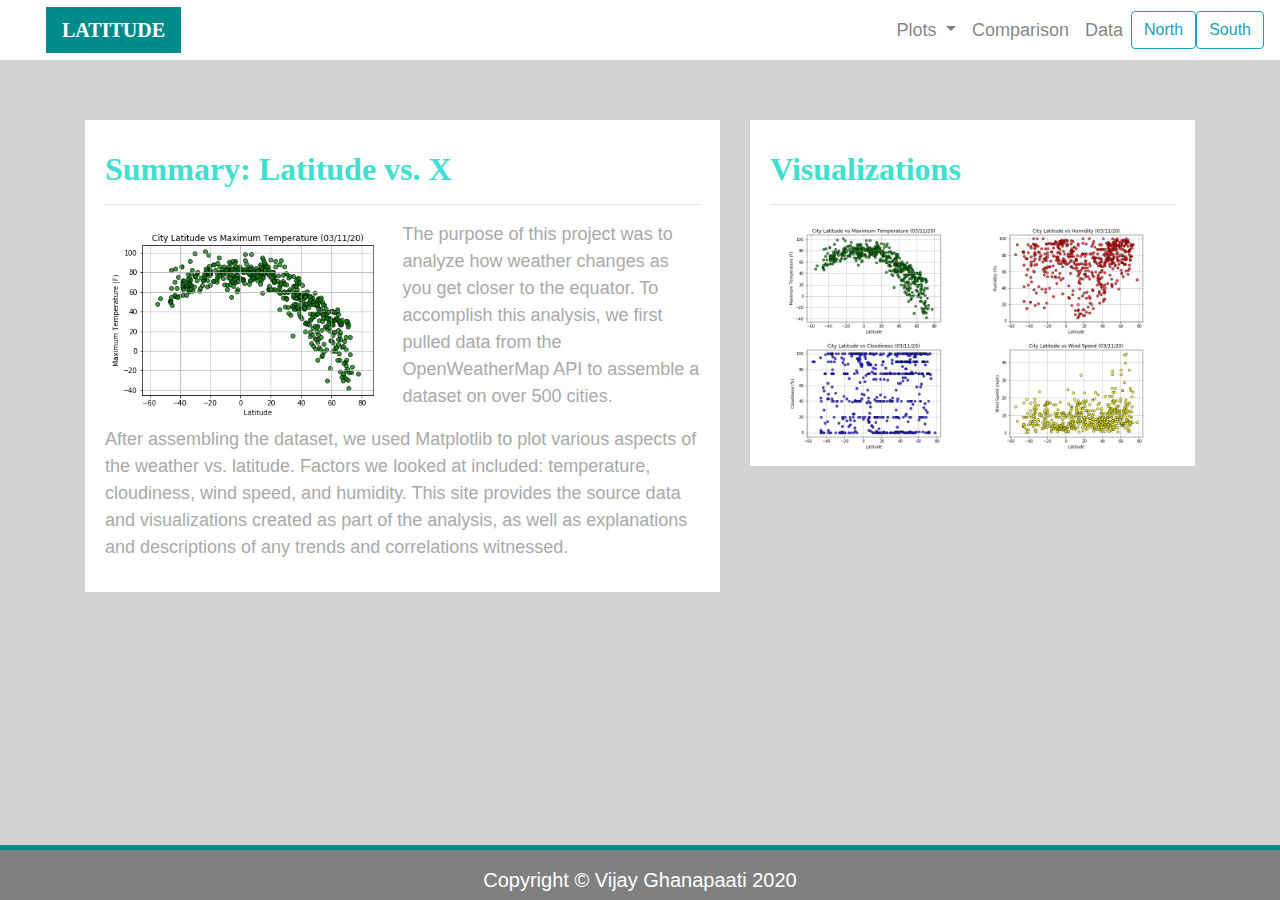
<file: index.html>
<!DOCTYPE html>
<html lang="en">

<head>
  <!-- Required meta tags -->
  <meta charset="utf-8">
  <meta name="viewport" content="width=device-width, initial-scale=1, shrink-to-fit=no">
  <title> Bootstrap Visualization Dashboard </title>
  <link rel="stylesheet" href="https://stackpath.bootstrapcdn.com/bootstrap/4.3.1/css/bootstrap.min.css" integrity="sha384-ggOyR0iXCbMQv3Xipma34MD+dH/1fQ784/j6cY/iJTQUOhcWr7x9JvoRxT2MZw1T" crossorigin="anonymous">
  <link rel="stylesheet" href="style.css">
</head>

<body>
  <!--The Navigation bar section -->
  <div class='navigation'>
    <nav class="navbar navbar-expand-lg navbar-light">
        <a class="navbar-brand" href="index.html"><strong>LATITUDE</strong></a>
        <button class="navbar-toggler border border-turquoise" type="button" data-toggle="collapse" data-target="#navbarNavDropdown" aria-controls="#navbarNavDropdown" aria-expanded="false" aria-label="Toggle navigation">
            <span class="navbar-toggler-icon"></span>
        </button>
        <div class="collapse navbar-collapse" id="navbarNavDropdown">
          <ul class="navbar-nav ml-auto">
            <li class="nav-item dropdown">
              <a class="nav-link dropdown-toggle" href="#" id="navbarDropdownMenuLink"  data-toggle="dropdown" aria-haspopup="true" aria-expanded="false">
                Plots
              </a>
              <div class="dropdown-menu" aria-labelledby="navbarDropdownMenuLink">
                <a class="dropdown-item" href="max_temperature.html">Max Temperature</a>
                <a class="dropdown-item" href="humidity.html">Humidity</a>
                <a class="dropdown-item" href="cloudiness.html">Cloudiness</a>
                <a class="dropdown-item" href="wind_speed.html">Wind Speed</a>
              </div>
            </li>
            <li class="nav-item">
              <a class="nav-link" href="comparison.html">Comparison</a>
            </li>
            <li class="nav-item">
              <a class="nav-link" href="data.html">Data</a>
            </li>
          </ul>
        </div>
        
        <form class="form-inline">
            <a class="btn btn-outline-info" href="north.html" type="button" >North</a>
            <a class="btn btn-outline-info" href="south.html" type="button" >South</a>
        </form>
        
    </nav>
  </div>
  <!--The main page section-->
  <div class='container'>
    <div class='row'>
      <!--The Summary box-->
      <div class='col-lg-7 col-md-12'>
        <div class='box'>
          <section id="figure">
              <h2 class='title'>Summary: Latitude vs. X</h2>
              <hr>
              <img id='image1' src='Resources/assets/images/Fig1.png' class="visualization rounded float-left" alt="temp vs latitude">
          </section>
          <p>The purpose of this project was to analyze how weather changes as you get closer to the equator. To
            accomplish this analysis, we first pulled data from the OpenWeatherMap API to assemble a dataset on over
            500 cities.</p>
          <p>After assembling the dataset, we used Matplotlib to plot various aspects of the weather vs. latitude.
            Factors we looked at included: temperature, cloudiness, wind speed, and humidity. This site provides the
            source data and visualizations created as part of the analysis, as well as explanations and descriptions of
            any trends and correlations witnessed.</p>
        </div>
      </div>
      <!--The Visualization box-->    
      <div class='col-lg-5 col-md-12'>
        <div class='box'>
          <h2 class='title'>Visualizations</h2>
          <hr>

          <div class='container'>
            <div class='row'>
              <div class = 'col-6'>
                <a href="max_temperature.html">
                  <img class='tile' src='Resources/assets/images/Fig1.png' alt='Max temperature image'>
                </a>
              </div>
              <div class = 'col-6'>
                <a href="humidity.html">
                  <img class='tile' src='Resources/assets/images/Fig2.png' alt='Humidity image'>
                </a>
              </div> 
            </div>
            <div class='row'>
              <div class = 'col-6'>
                <a href="cloudiness.html">
                  <img class='tile' src='Resources/assets/images/Fig3.png' alt='cloudiness image'>
                </a>
              </div>
              <div class = 'col-6'>
                <a href="wind_speed.html">
                  <img class='tile' src='Resources/assets/images/Fig4.png' alt='wind speed image'>
                </a>
              </div> 
            </div> 
          </div>
        </div>
      </div>
    </div>
  </div>
  <footer>
    <div class="footer">Copyright &copy; Vijay Ghanapaati 2020</div>
  </footer>
  <script src="https://code.jquery.com/jquery-3.3.1.slim.min.js" integrity="sha384-q8i/X+965DzO0rT7abK41JStQIAqVgRVzpbzo5smXKp4YfRvH+8abtTE1Pi6jizo" crossorigin="anonymous"></script>
  <script src="https://cdnjs.cloudflare.com/ajax/libs/popper.js/1.14.7/umd/popper.min.js" integrity="sha384-UO2eT0CpHqdSJQ6hJty5KVphtPhzWj9WO1clHTMGa3JDZwrnQq4sF86dIHNDz0W1" crossorigin="anonymous"></script>
  <script src="https://stackpath.bootstrapcdn.com/bootstrap/4.3.1/js/bootstrap.min.js" integrity="sha384-JjSmVgyd0p3pXB1rRibZUAYoIIy6OrQ6VrjIEaFf/nJGzIxFDsf4x0xIM+B07jRM" crossorigin="anonymous"></script>
</body>
</html>
</file>
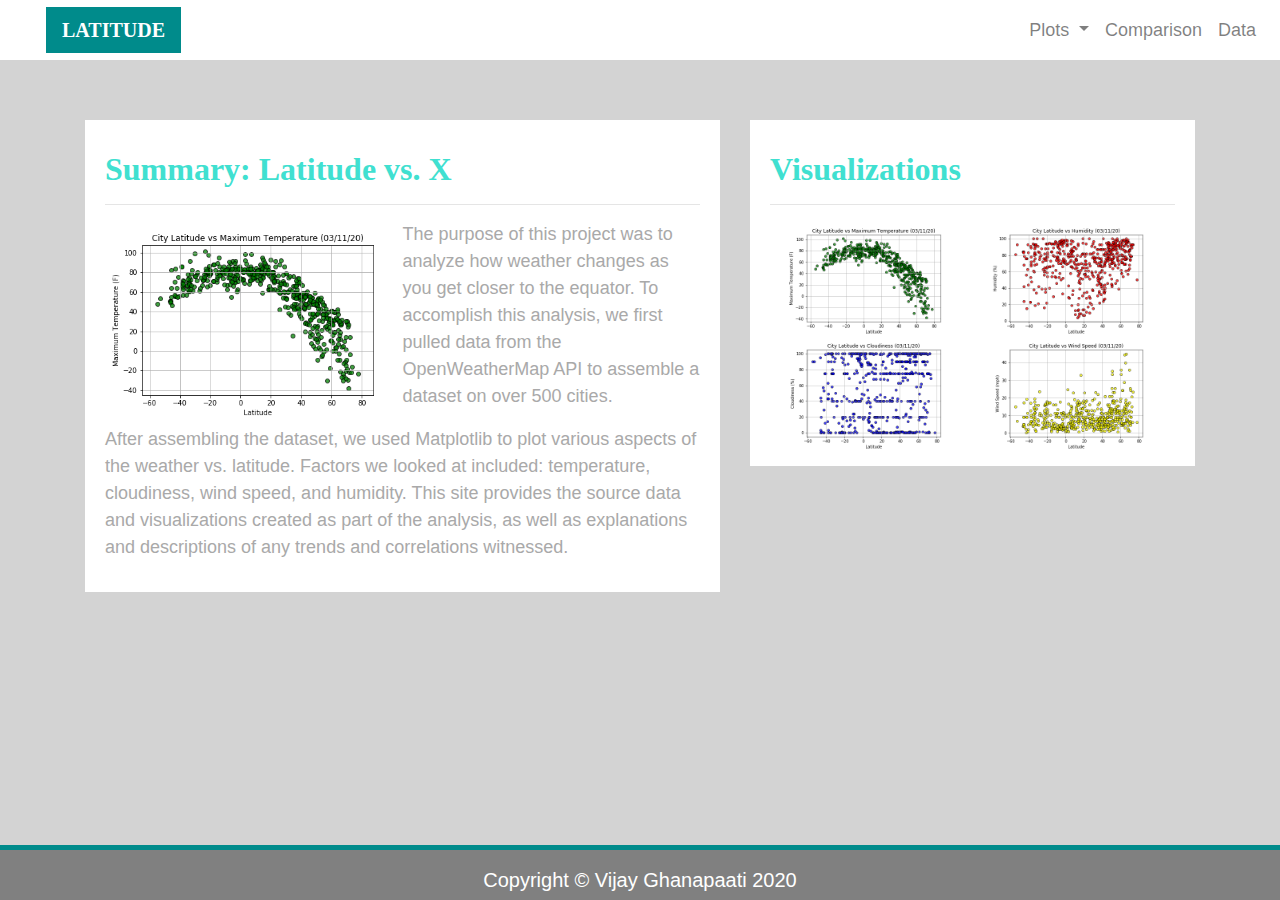
<file: WebVisualizations/index.html>
<!DOCTYPE html>
<html lang="en">

<head>
  <!-- Required meta tags -->
  <meta charset="utf-8">
  <meta name="viewport" content="width=device-width, initial-scale=1, shrink-to-fit=no">
  <title> Bootstrap Visualization Dashboard </title>
  <link rel="stylesheet" href="https://stackpath.bootstrapcdn.com/bootstrap/4.3.1/css/bootstrap.min.css" integrity="sha384-ggOyR0iXCbMQv3Xipma34MD+dH/1fQ784/j6cY/iJTQUOhcWr7x9JvoRxT2MZw1T" crossorigin="anonymous">
  <link rel="stylesheet" href="style.css">
</head>

<body>
  <!--The Navigation bar section -->
  <div class='navigation'>
    <nav class="navbar navbar-expand-lg navbar-light">
        <a class="navbar-brand" href="index.html"><strong>LATITUDE</strong></a>
        <button class="navbar-toggler border border-turquoise" type="button" data-toggle="collapse" data-target="#navbarNavDropdown" aria-controls="#navbarNavDropdown" aria-expanded="false" aria-label="Toggle navigation">
            <span class="navbar-toggler-icon"></span>
        </button>
        <div class="collapse navbar-collapse" id="navbarNavDropdown">
          <ul class="navbar-nav ml-auto">
            <li class="nav-item dropdown">
              <a class="nav-link dropdown-toggle" href="#" id="navbarDropdownMenuLink"  data-toggle="dropdown" aria-haspopup="true" aria-expanded="false">
                Plots
              </a>
              <div class="dropdown-menu" aria-labelledby="navbarDropdownMenuLink">
                <a class="dropdown-item" href="max_temperature.html">Max Temperature</a>
                <a class="dropdown-item" href="humidity.html">Humidity</a>
                <a class="dropdown-item" href="cloudiness.html">Cloudiness</a>
                <a class="dropdown-item" href="wind_speed.html">Wind Speed</a>
              </div>
            </li>
            <li class="nav-item">
              <a class="nav-link" href="comparison.html">Comparison</a>
            </li>
            <li class="nav-item">
              <a class="nav-link" href="data.html">Data</a>
            </li>
          </ul>
        </div>
    </nav>
  </div>
  <!--The main page section-->
  <div class='container'>
    <div class='row'>
      <!--The Summary box-->
      <div class='col-lg-7 col-md-12'>
        <div class='box'>
          <section id="figure">
              <h2 class='title'>Summary: Latitude vs. X</h2>
              <hr>
              <img id='image1' src='Resources/assets/images/Fig1.png' class="visualization rounded float-left" alt="temp vs latitude">
          </section>
          <p>The purpose of this project was to analyze how weather changes as you get closer to the equator. To
            accomplish this analysis, we first pulled data from the OpenWeatherMap API to assemble a dataset on over
            500 cities.</p>
          <p>After assembling the dataset, we used Matplotlib to plot various aspects of the weather vs. latitude.
            Factors we looked at included: temperature, cloudiness, wind speed, and humidity. This site provides the
            source data and visualizations created as part of the analysis, as well as explanations and descriptions of
            any trends and correlations witnessed.</p>
        </div>
      </div>
      <!--The Visualization box-->    
      <div class='col-lg-5 col-md-12'>
        <div class='box'>
          <h2 class='title'>Visualizations</h2>
          <hr>

          <div class='container'>
            <div class='row'>
              <div class = 'col-6'>
                <a href="max_temperature.html">
                  <img class='tile' src='Resources/assets/images/Fig1.png' alt='Max temperature image'>
                </a>
              </div>
              <div class = 'col-6'>
                <a href="humidity.html">
                  <img class='tile' src='Resources/assets/images/Fig2.png' alt='Humidity image'>
                </a>
              </div> 
            </div>
            <div class='row'>
              <div class = 'col-6'>
                <a href="cloudiness.html">
                  <img class='tile' src='Resources/assets/images/Fig3.png' alt='cloudiness image'>
                </a>
              </div>
              <div class = 'col-6'>
                <a href="wind_speed.html">
                  <img class='tile' src='Resources/assets/images/Fig4.png' alt='wind speed image'>
                </a>
              </div> 
            </div> 
          </div>
        </div>
      </div>
    </div>
  </div>
  <footer>
    <div class="footer">Copyright &copy; Vijay Ghanapaati 2020</div>
  </footer>
  <script src="https://code.jquery.com/jquery-3.3.1.slim.min.js" integrity="sha384-q8i/X+965DzO0rT7abK41JStQIAqVgRVzpbzo5smXKp4YfRvH+8abtTE1Pi6jizo" crossorigin="anonymous"></script>
  <script src="https://cdnjs.cloudflare.com/ajax/libs/popper.js/1.14.7/umd/popper.min.js" integrity="sha384-UO2eT0CpHqdSJQ6hJty5KVphtPhzWj9WO1clHTMGa3JDZwrnQq4sF86dIHNDz0W1" crossorigin="anonymous"></script>
  <script src="https://stackpath.bootstrapcdn.com/bootstrap/4.3.1/js/bootstrap.min.js" integrity="sha384-JjSmVgyd0p3pXB1rRibZUAYoIIy6OrQ6VrjIEaFf/nJGzIxFDsf4x0xIM+B07jRM" crossorigin="anonymous"></script>
</body>
</html>
</file>
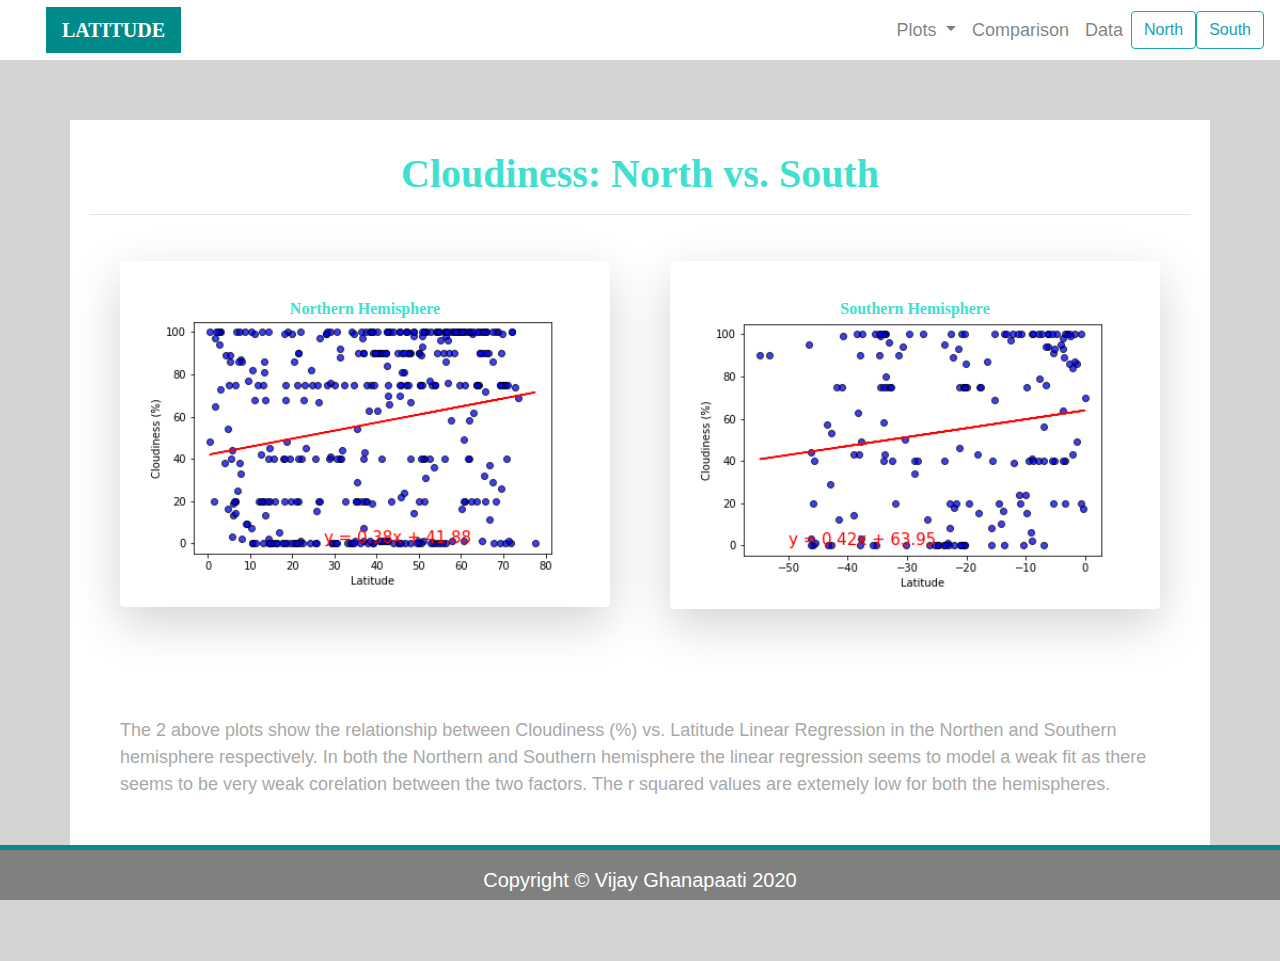
<file: cloud_comp.html>
<!DOCTYPE html>
<html lang="en">

<head>
  <!-- Required meta tags -->
  <meta charset="utf-8">
  <meta name="viewport" content="width=device-width, initial-scale=1, shrink-to-fit=no">
  <title> Bootstrap Visualization Dashboard </title>
  <link rel="stylesheet" href="https://stackpath.bootstrapcdn.com/bootstrap/4.3.1/css/bootstrap.min.css" integrity="sha384-ggOyR0iXCbMQv3Xipma34MD+dH/1fQ784/j6cY/iJTQUOhcWr7x9JvoRxT2MZw1T" crossorigin="anonymous">
  <link rel="stylesheet" href="style.css">
</head>

<body>
  <!--The Navigation bar section -->
  <div class='navigation'>
    <nav class="navbar navbar-expand-lg navbar-light">
        <a class="navbar-brand" href="index.html"><strong>LATITUDE</strong></a>
        <button class="navbar-toggler border border-turquoise" type="button" data-toggle="collapse" data-target="#navbarNavDropdown" aria-controls="#navbarNavDropdown" aria-expanded="false" aria-label="Toggle navigation">
            <span class="navbar-toggler-icon"></span>
        </button>
        <div class="collapse navbar-collapse" id="navbarNavDropdown">
          <ul class="navbar-nav ml-auto">
            <li class="nav-item dropdown">
              <a class="nav-link dropdown-toggle" href="#" id="navbarDropdownMenuLink"  data-toggle="dropdown" aria-haspopup="true" aria-expanded="false">
                Plots
              </a>
              <div class="dropdown-menu" aria-labelledby="navbarDropdownMenuLink">
                <a class="dropdown-item" href="max_temperature.html">Max Temperature</a>
                <a class="dropdown-item" href="humidity.html">Humidity</a>
                <a class="dropdown-item" href="cloudiness.html">Cloudiness</a>
                <a class="dropdown-item" href="wind_speed.html">Wind Speed</a>
              </div>
            </li>
            <li class="nav-item">
              <a class="nav-link" href="comparison.html">Comparison</a>
            </li>
            <li class="nav-item">
              <a class="nav-link" href="data.html">Data</a>
            </li>
          </ul>
        </div>
        <form class="form-inline">
          <a class="btn btn-outline-info" href="north.html" type="button" >North</a>
          <a class="btn btn-outline-info" href="south.html" type="button" >South</a>
        </form>
    </nav>
  </div>
  <!--The main page section-->
  <div class='container'>
    <div class='row'>
      <!--The Comparison box-->    
      
        <div class='box'>
          <h1 class='title' style= "text-align:center">Cloudiness: North vs. South</h1>
          <hr>
          
          <div class='container'style="padding-bottom: 40px;">
            <div class='row'>
              <div class = 'col-lg-6'style="padding: 30px;">
                <div class="shadow-lg p-3 mb-5 bg-white rounded">
                <div class='subtitle'>Northern Hemisphere</div>
                
                  <img src='Resources/assets/images/Cloudiness_North.png' alt='Max temperature image'>
                </div>
              </div>
              <div class = 'col-lg-6'style="padding: 30px;">
                <div class="shadow-lg p-3 mb-5 bg-white rounded">
                <div class='subtitle'> Southern Hemisphere</div>
                
                  <img src='Resources/assets/images/Cloudiness_South.png' alt='Humidity image'>
                </div>
              </div> 
            </div>
            <div class='row'>
              <div class = 'col-12'style="padding: 30px;">
                <p>
                    The 2 above plots show the relationship between Cloudiness (%) vs. Latitude Linear Regression 
                    in the Northen and Southern hemisphere respectively. In both the Northern and Southern hemisphere 
                    the linear regression seems to model a weak fit as there seems to be very weak corelation between 
                    the two factors. The r squared values are extemely low for both the hemispheres.
                </p>
              </div> 
            </div> 
          </div>
        </div>
    </div>
  </div>
  
  <footer>
    <div class="footer">Copyright &copy; Vijay Ghanapaati 2020</div>
  </footer>
  <script src="https://code.jquery.com/jquery-3.3.1.slim.min.js" integrity="sha384-q8i/X+965DzO0rT7abK41JStQIAqVgRVzpbzo5smXKp4YfRvH+8abtTE1Pi6jizo" crossorigin="anonymous"></script>
  <script src="https://cdnjs.cloudflare.com/ajax/libs/popper.js/1.14.7/umd/popper.min.js" integrity="sha384-UO2eT0CpHqdSJQ6hJty5KVphtPhzWj9WO1clHTMGa3JDZwrnQq4sF86dIHNDz0W1" crossorigin="anonymous"></script>
  <script src="https://stackpath.bootstrapcdn.com/bootstrap/4.3.1/js/bootstrap.min.js" integrity="sha384-JjSmVgyd0p3pXB1rRibZUAYoIIy6OrQ6VrjIEaFf/nJGzIxFDsf4x0xIM+B07jRM" crossorigin="anonymous"></script>
</body>
</html>
</file>
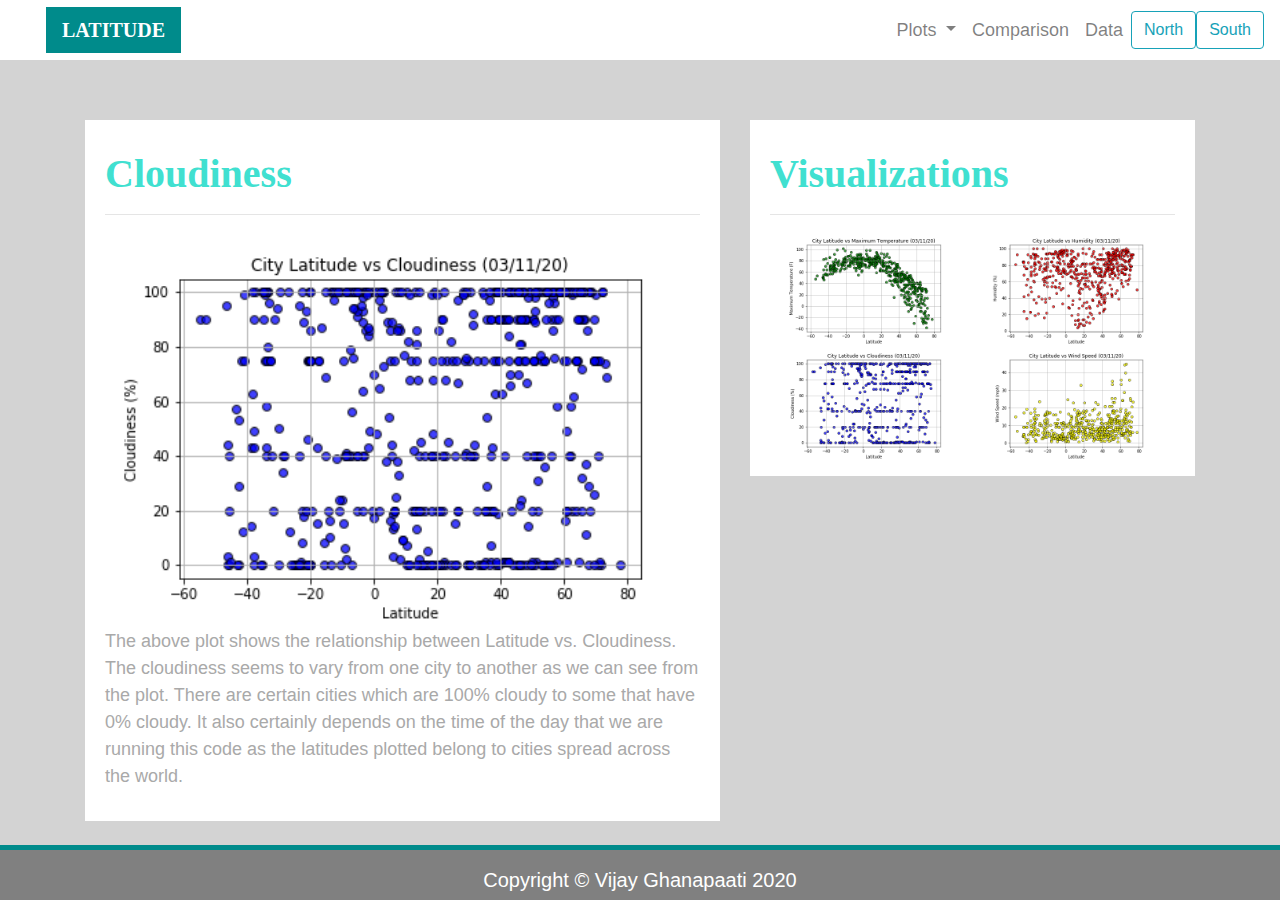
<file: cloudiness.html>
<!DOCTYPE html>
<html lang="en">

<head>
  <!-- Required meta tags -->
  <meta charset="utf-8">
  <meta name="viewport" content="width=device-width, initial-scale=1, shrink-to-fit=no">
  <title> Bootstrap Visualization Dashboard </title>
  <link rel="stylesheet" href="https://stackpath.bootstrapcdn.com/bootstrap/4.3.1/css/bootstrap.min.css" integrity="sha384-ggOyR0iXCbMQv3Xipma34MD+dH/1fQ784/j6cY/iJTQUOhcWr7x9JvoRxT2MZw1T" crossorigin="anonymous">
  <link rel="stylesheet" href="style.css">
</head>

<body>
  <div class='navigation'>
    <nav class="navbar navbar-expand-lg navbar-light">
    <a class="navbar-brand" href="index.html"><strong>LATITUDE</strong></a>
    <button class="navbar-toggler border border-turquoise" type="button" data-toggle="collapse" data-target="#navbarNavDropdown" aria-controls="#navbarNavDropdown" aria-expanded="false" aria-label="Toggle navigation">
            <span class="navbar-toggler-icon"></span>
        </button>
        <div class="collapse navbar-collapse" id="navbarNavDropdown">
          <ul class="navbar-nav ml-auto">
            <li class="nav-item dropdown">
              <a class="nav-link dropdown-toggle" href="#" id="navbarDropdownMenuLink" role="button" data-toggle="dropdown" aria-haspopup="true" aria-expanded="false">
                Plots
              </a>
              <div class="dropdown-menu" aria-labelledby="navbarDropdownMenuLink">
                      <a class="dropdown-item" href="max_temperature.html">Max Temperature</a>
                      <a class="dropdown-item" href="humidity.html">Humidity</a>
                      <a class="dropdown-item active" href="cloudiness.html">Cloudiness</a>
                      <a class="dropdown-item" href="wind_speed.html">Wind Speed</a>
              </div>
            </li>
            <li class="nav-item">
              <a class="nav-link" href="comparison.html">Comparison</a>
            </li>
            <li class="nav-item">
              <a class="nav-link" href="data.html">Data</a>
            </li>
          </ul>
        </div>
        <form class="form-inline">
          <a class="btn btn-outline-info" href="north.html" type="button" >North</a>
          <a class="btn btn-outline-info" href="south.html" type="button" >South</a>
        </form>
    </nav>
  </div>
  <!--The main page section-->
  <div class='container'>
    <div class='row'>
      <!--The Summary box-->
      <div class='col-lg-7 col-md-12'>
        <div class='box'>
          <section id="figure">
              <h1 class='title'>Cloudiness</h1>
              <hr>
              <img id='image1' src='Resources/assets/images/Fig3.png' alt="temp vs latitude">
          </section>
          <p>The above plot shows the relationship between Latitude vs. Cloudiness. The cloudiness 
            seems to vary from one city to another as we can see from the plot. There are certain cities 
            which are 100% cloudy to some that have 0% cloudy. It also certainly depends on the time of the 
            day that we are running this code as the latitudes plotted belong to cities spread across the world.</p>
        </div>
      </div>
      <!--The Visualization box-->    
      <div class='col-lg-5 col-md-12'>
        <div class='box'>
          <h1 class='title'>Visualizations</h1>
          <hr>

          <div class='container'>
            <div class='row'>
              <div class = 'col-6'>
                <a href="max_temperature.html">
                  <img class='tile' src='Resources/assets/images/Fig1.png' alt='Max temperature image'>
                </a>
              </div>
              <div class = 'col-6'>
                <a href="humidity.html">
                  <img class='tile' src='Resources/assets/images/Fig2.png' alt='Humidity image'>
                </a>
              </div> 
            </div>
            <div class='row'>
              <div class = 'col-6'>
                <a href="cloudiness.html">
                  <img class='tile' src='Resources/assets/images/Fig3.png' alt='cloudiness image'>
                </a>
              </div>
              <div class = 'col-6'>
                <a href="wind_speed.html">
                  <img class='tile' src='Resources/assets/images/Fig4.png' alt='wind speed image'>
                </a>
              </div> 
            </div> 
          </div>
        </div>
      </div>
    </div>
  </div>
  <footer>
    <div class="footer">Copyright &copy; Vijay Ghanapaati 2020</div>
  </footer>
  <script src="https://code.jquery.com/jquery-3.3.1.slim.min.js" integrity="sha384-q8i/X+965DzO0rT7abK41JStQIAqVgRVzpbzo5smXKp4YfRvH+8abtTE1Pi6jizo" crossorigin="anonymous"></script>
  <script src="https://cdnjs.cloudflare.com/ajax/libs/popper.js/1.14.7/umd/popper.min.js" integrity="sha384-UO2eT0CpHqdSJQ6hJty5KVphtPhzWj9WO1clHTMGa3JDZwrnQq4sF86dIHNDz0W1" crossorigin="anonymous"></script>
  <script src="https://stackpath.bootstrapcdn.com/bootstrap/4.3.1/js/bootstrap.min.js" integrity="sha384-JjSmVgyd0p3pXB1rRibZUAYoIIy6OrQ6VrjIEaFf/nJGzIxFDsf4x0xIM+B07jRM" crossorigin="anonymous"></script>
</body>

</html>
</file>
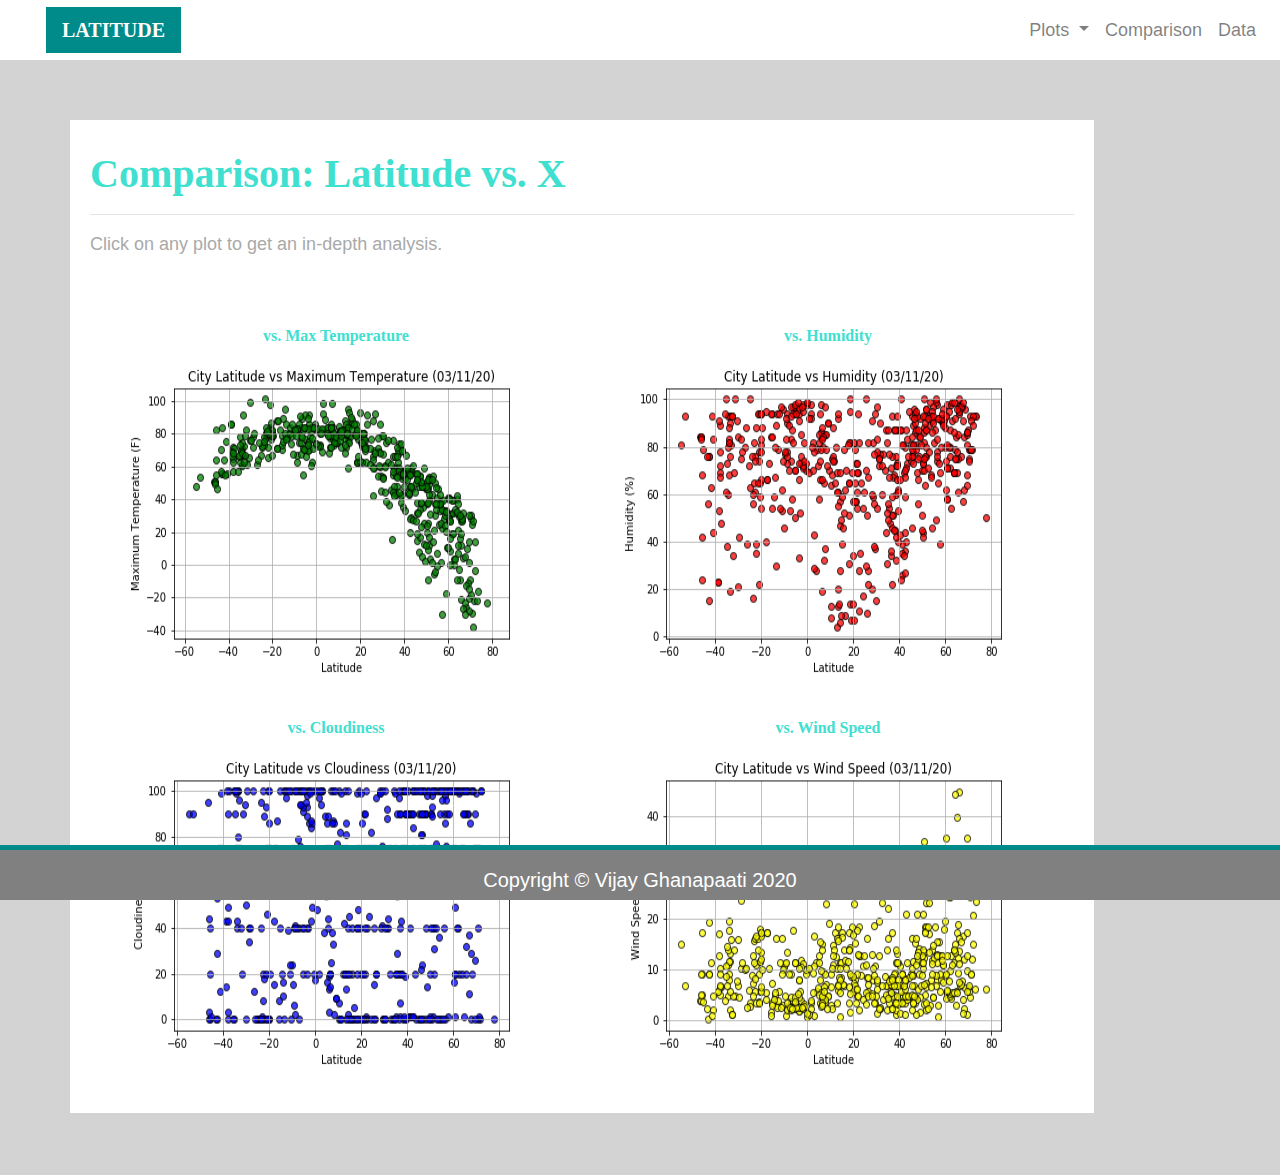
<file: comparison.html>
<!DOCTYPE html>
<html lang="en">

<head>
  <!-- Required meta tags -->
  <meta charset="utf-8">
  <meta name="viewport" content="width=device-width, initial-scale=1, shrink-to-fit=no">
  <title> Bootstrap Visualization Dashboard </title>
  <link rel="stylesheet" href="https://stackpath.bootstrapcdn.com/bootstrap/4.3.1/css/bootstrap.min.css" integrity="sha384-ggOyR0iXCbMQv3Xipma34MD+dH/1fQ784/j6cY/iJTQUOhcWr7x9JvoRxT2MZw1T" crossorigin="anonymous">
  <link rel="stylesheet" href="style.css">
</head>

<body>
  <!--The Navigation bar section -->
  <div class='navigation'>
    <nav class="navbar navbar-expand-lg navbar-light">
        <a class="navbar-brand" href="index.html"><strong>LATITUDE</strong></a>
        <button class="navbar-toggler border border-turquoise" type="button" data-toggle="collapse" data-target="#navbarNavDropdown" aria-controls="#navbarNavDropdown" aria-expanded="false" aria-label="Toggle navigation">
            <span class="navbar-toggler-icon"></span>
        </button>
        <div class="collapse navbar-collapse" id="navbarNavDropdown">
          <ul class="navbar-nav ml-auto">
            <li class="nav-item dropdown">
              <a class="nav-link dropdown-toggle" href="#" id="navbarDropdownMenuLink"  data-toggle="dropdown" aria-haspopup="true" aria-expanded="false">
                Plots
              </a>
              <div class="dropdown-menu" aria-labelledby="navbarDropdownMenuLink">
                <a class="dropdown-item" href="max_temperature.html">Max Temperature</a>
                <a class="dropdown-item" href="humidity.html">Humidity</a>
                <a class="dropdown-item" href="cloudiness.html">Cloudiness</a>
                <a class="dropdown-item" href="wind_speed.html">Wind Speed</a>
              </div>
            </li>
            <li class="nav-item">
              <a class="nav-link" href="comparison.html">Comparison</a>
            </li>
            <li class="nav-item">
              <a class="nav-link" href="data.html">Data</a>
            </li>
          </ul>
        </div>
    </nav>
  </div>
  <!--The main page section-->
  <div class='container'>
    <div class='row'>
      <!--The Comparison box-->    
      
        <div class='box'>
          <h1 class='title'>Comparison: Latitude vs. X</h1>
          <hr>
          <p>Click on any plot to get an in-depth analysis.</p>
          <div class='container'style="padding-bottom: 40px;">
            <div class='row'>
              <div class = 'col-lg-6'style="padding: 30px;">
                <div class='subtitle'>vs. Max Temperature</div>
                <a href="max_temperature.html">
                  <img class='tile' src='Resources/assets/images/Fig1.png' alt='Max temperature image'>
                </a>
              </div>
              <div class = 'col-lg-6'style="padding: 30px;">
                <div class='subtitle'> vs. Humidity</div>
                <a href="humidity.html">
                  <img class='tile' src='Resources/assets/images/Fig2.png' alt='Humidity image'>
                </a>
              </div> 
            </div>
            <div class='row'>
              <div class = 'col-lg-6'style="padding: 30px;">
                <div class='subtitle'>vs. Cloudiness</div>
                <a href="cloudiness.html">
                  <img class='tile' src='Resources/assets/images/Fig3.png' alt='cloudiness image'>
                </a>
              </div>
              <div class = 'col-lg-6'style="padding: 30px;">
                <div class='subtitle'>vs. Wind Speed</div>
                <a href="wind_speed.html">
                  <img class='tile' src='Resources/assets/images/Fig4.png' alt='wind speed image'>
                </a>
              </div> 
            </div> 
          </div>
        </div>
    </div>
  </div>
  
  <footer>
    <div class="footer">Copyright &copy; Vijay Ghanapaati 2020</div>
  </footer>
  <script src="https://code.jquery.com/jquery-3.3.1.slim.min.js" integrity="sha384-q8i/X+965DzO0rT7abK41JStQIAqVgRVzpbzo5smXKp4YfRvH+8abtTE1Pi6jizo" crossorigin="anonymous"></script>
  <script src="https://cdnjs.cloudflare.com/ajax/libs/popper.js/1.14.7/umd/popper.min.js" integrity="sha384-UO2eT0CpHqdSJQ6hJty5KVphtPhzWj9WO1clHTMGa3JDZwrnQq4sF86dIHNDz0W1" crossorigin="anonymous"></script>
  <script src="https://stackpath.bootstrapcdn.com/bootstrap/4.3.1/js/bootstrap.min.js" integrity="sha384-JjSmVgyd0p3pXB1rRibZUAYoIIy6OrQ6VrjIEaFf/nJGzIxFDsf4x0xIM+B07jRM" crossorigin="anonymous"></script>
</body>
</html>
</file>
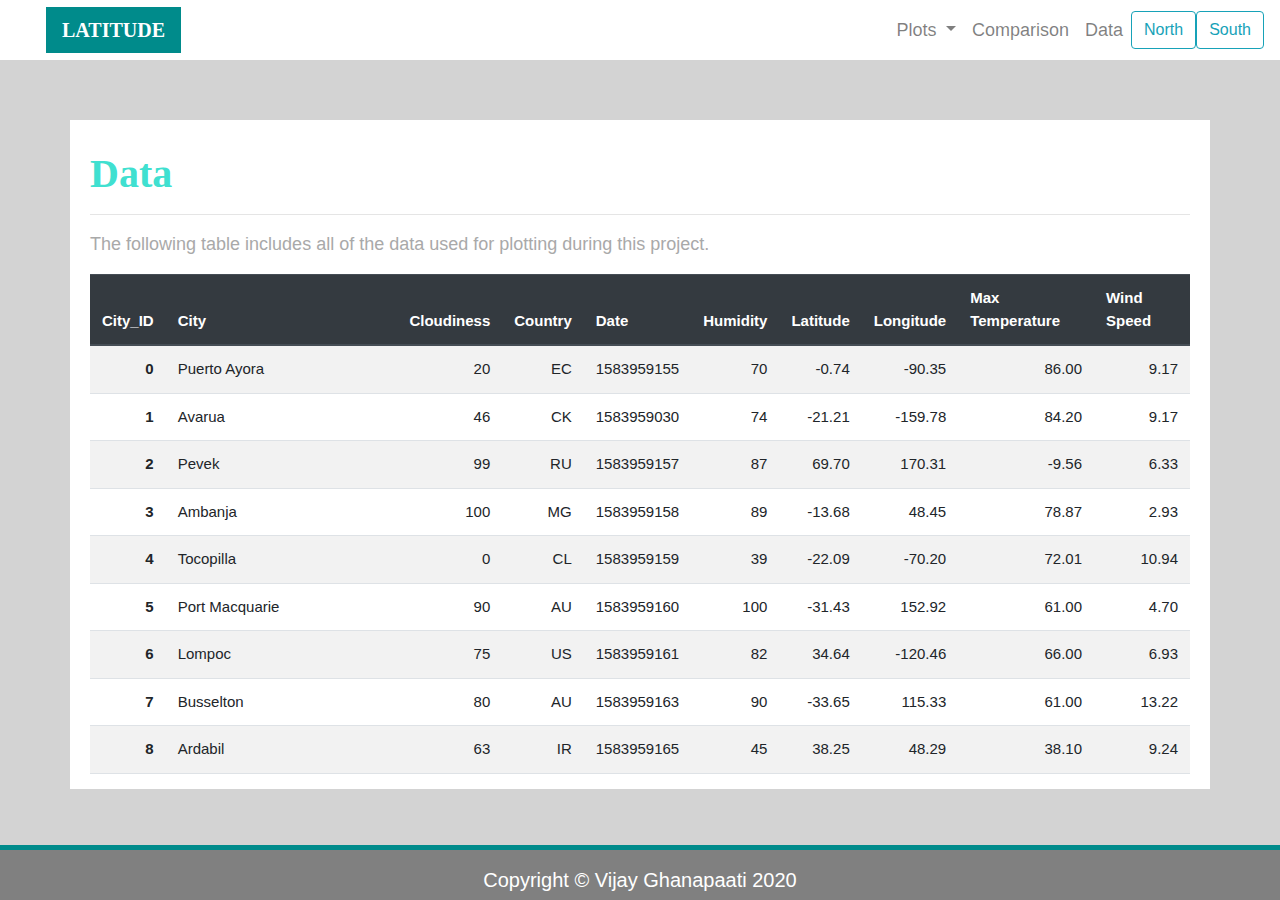
<file: data.html>
<!DOCTYPE html>
<html lang="en">

<head>
  <!-- Required meta tags -->
  <meta charset="utf-8">
  <meta name="viewport" content="width=device-width, initial-scale=1, shrink-to-fit=no">
  <title> Bootstrap Visualization Dashboard </title>
  <link rel="stylesheet" href="https://stackpath.bootstrapcdn.com/bootstrap/4.3.1/css/bootstrap.min.css" integrity="sha384-ggOyR0iXCbMQv3Xipma34MD+dH/1fQ784/j6cY/iJTQUOhcWr7x9JvoRxT2MZw1T" crossorigin="anonymous">
  <link rel="stylesheet" href="style.css">
</head>

<body>
  <!--The Navigation bar section -->
  <div class='navigation'>
    <nav class="navbar navbar-expand-lg navbar-light">
    <a class="navbar-brand" href="index.html"><strong>LATITUDE</strong></a>
    <button class="navbar-toggler border border-turquoise" type="button" data-toggle="collapse" data-target="#navbarNavDropdown" aria-controls="#navbarNavDropdown" aria-expanded="false" aria-label="Toggle navigation">
            <span class="navbar-toggler-icon"></span>
        </button>
        <div class="collapse navbar-collapse" id="navbarNavDropdown">
          <ul class="navbar-nav ml-auto">
            <li class="nav-item dropdown">
              <a class="nav-link dropdown-toggle" href="#" id="navbarDropdownMenuLink"  data-toggle="dropdown" aria-haspopup="true" aria-expanded="false">
                Plots
              </a>
              <div class="dropdown-menu" aria-labelledby="navbarDropdownMenuLink">
                <a class="dropdown-item" href="max_temperature.html">Max Temperature</a>
                <a class="dropdown-item" href="humidity.html">Humidity</a>
                <a class="dropdown-item" href="cloudiness.html">Cloudiness</a>
                <a class="dropdown-item" href="wind_speed.html">Wind Speed</a>
              </div>
            </li>
            <li class="nav-item">
              <a class="nav-link" href="comparison.html">Comparison</a>
            </li>
            <li class="nav-item">
              <a class="nav-link" href="data.html">Data</a>
            </li>
          </ul>
        </div>
        <form class="form-inline">
          <a class="btn btn-outline-info" href="north.html" type="button" >North</a>
          <a class="btn btn-outline-info" href="south.html" type="button" >South</a>
        </form>
    </nav>
  </div>
  <div class='container'>
    <div class='row'>
      <!--table box-->
      <div class='box'>
        <h1 class='title'>Data</h1>
        <hr>
        <p>The following table includes all of the data used for plotting during this project.</p>
        <div class="table-responsive" style="overflow-x:auto; overflow-y:auto; max-height:500px; max-width: auto;">
            <table class= "table table-striped">
              <thead class="thead-dark" style="text-align: left;">
                <tr >
                  <th>City_ID</th>
                  <th>City</th>
                  <th>Cloudiness</th>
                  <th>Country</th>
                  <th>Date</th>
                  <th>Humidity</th>
                  <th>Latitude</th>
                  <th>Longitude</th>
                  <th>Max Temperature</th>
                  <th>Wind Speed</th>
                </tr>
              </thead>
              <tbody style="text-align: right;">
                <tr>
                  <th>0</th>
                  <td style="text-align: left;">Puerto Ayora</td>
                  <td>20</td>
                  <td>EC</td>
                  <td>1583959155</td>
                  <td>70</td>
                  <td>-0.74</td>
                  <td>-90.35</td>
                  <td>86.00</td>
                  <td>9.17</td>
                </tr>
                <tr>
                  <th>1</th>
                  <td style="text-align: left;">Avarua</td>
                  <td>46</td>
                  <td>CK</td>
                  <td>1583959030</td>
                  <td>74</td>
                  <td>-21.21</td>
                  <td>-159.78</td>
                  <td>84.20</td>
                  <td>9.17</td>
                </tr>
                <tr>
                  <th>2</th>
                  <td style="text-align: left;">Pevek</td>
                  <td>99</td>
                  <td>RU</td>
                  <td>1583959157</td>
                  <td>87</td>
                  <td>69.70</td>
                  <td>170.31</td>
                  <td>-9.56</td>
                  <td>6.33</td>
                </tr>
                <tr>
                  <th>3</th>
                  <td style="text-align: left;">Ambanja</td>
                  <td>100</td>
                  <td>MG</td>
                  <td>1583959158</td>
                  <td>89</td>
                  <td>-13.68</td>
                  <td>48.45</td>
                  <td>78.87</td>
                  <td>2.93</td>
                </tr>
                <tr>
                  <th>4</th>
                  <td style="text-align: left;">Tocopilla</td>
                  <td>0</td>
                  <td>CL</td>
                  <td>1583959159</td>
                  <td>39</td>
                  <td>-22.09</td>
                  <td>-70.20</td>
                  <td>72.01</td>
                  <td>10.94</td>
                </tr>
                <tr>
                  <th>5</th>
                  <td style="text-align: left;">Port Macquarie</td>
                  <td>90</td>
                  <td>AU</td>
                  <td>1583959160</td>
                  <td>100</td>
                  <td>-31.43</td>
                  <td>152.92</td>
                  <td>61.00</td>
                  <td>4.70</td>
                </tr>
                <tr>
                  <th>6</th>
                  <td style="text-align: left;">Lompoc</td>
                  <td>75</td>
                  <td>US</td>
                  <td>1583959161</td>
                  <td>82</td>
                  <td>34.64</td>
                  <td>-120.46</td>
                  <td>66.00</td>
                  <td>6.93</td>
                </tr>
                <tr>
                  <th>7</th>
                  <td style="text-align: left;">Busselton</td>
                  <td>80</td>
                  <td>AU</td>
                  <td>1583959163</td>
                  <td>90</td>
                  <td>-33.65</td>
                  <td>115.33</td>
                  <td>61.00</td>
                  <td>13.22</td>
                </tr>
                <tr>
                  <th>8</th>
                  <td style="text-align: left;">Ardabil</td>
                  <td>63</td>
                  <td>IR</td>
                  <td>1583959165</td>
                  <td>45</td>
                  <td>38.25</td>
                  <td>48.29</td>
                  <td>38.10</td>
                  <td>9.24</td>
                </tr>
                <tr>
                  <th>9</th>
                  <td style="text-align: left;">Cape Town</td>
                  <td>40</td>
                  <td>ZA</td>
                  <td>1583959093</td>
                  <td>68</td>
                  <td>-33.93</td>
                  <td>18.42</td>
                  <td>71.01</td>
                  <td>9.17</td>
                </tr>
                <tr>
                  <th>10</th>
                  <td style="text-align: left;">Cabra</td>
                  <td>100</td>
                  <td>ES</td>
                  <td>1583959167</td>
                  <td>68</td>
                  <td>37.47</td>
                  <td>-4.44</td>
                  <td>68.00</td>
                  <td>5.14</td>
                </tr>
                <tr>
                  <th>11</th>
                  <td style="text-align: left;">Ushuaia</td>
                  <td>90</td>
                  <td>AR</td>
                  <td>1583959131</td>
                  <td>81</td>
                  <td>-54.80</td>
                  <td>-68.30</td>
                  <td>48.20</td>
                  <td>14.99</td>
                </tr>
                <tr>
                  <th>12</th>
                  <td style="text-align: left;">Rikitea</td>
                  <td>1</td>
                  <td>PF</td>
                  <td>1583959169</td>
                  <td>82</td>
                  <td>-23.12</td>
                  <td>-134.97</td>
                  <td>77.45</td>
                  <td>15.61</td>
                </tr>
                <tr>
                  <th>13</th>
                  <td style="text-align: left;">Kailua</td>
                  <td>20</td>
                  <td>US</td>
                  <td>1583959170</td>
                  <td>54</td>
                  <td>21.40</td>
                  <td>-157.74</td>
                  <td>80.60</td>
                  <td>4.70</td>
                </tr>
                <tr>
                  <th>14</th>
                  <td style="text-align: left;">Cabo San Lucas</td>
                  <td>75</td>
                  <td>MX</td>
                  <td>1583958922</td>
                  <td>35</td>
                  <td>22.89</td>
                  <td>-109.91</td>
                  <td>91.40</td>
                  <td>12.75</td>
                </tr>
                <tr>
                  <th>15</th>
                  <td style="text-align: left;">Caranavi</td>
                  <td>8</td>
                  <td>BO</td>
                  <td>1583959172</td>
                  <td>84</td>
                  <td>-15.82</td>
                  <td>-67.55</td>
                  <td>70.79</td>
                  <td>1.74</td>
                </tr>
                <tr>
                  <th>16</th>
                  <td style="text-align: left;">Punta Arenas</td>
                  <td>90</td>
                  <td>CL</td>
                  <td>1583959173</td>
                  <td>93</td>
                  <td>-53.15</td>
                  <td>-70.92</td>
                  <td>53.60</td>
                  <td>6.93</td>
                </tr>
                <tr>
                  <th>17</th>
                  <td style="text-align: left;">Eureka</td>
                  <td>90</td>
                  <td>US</td>
                  <td>1583959176</td>
                  <td>87</td>
                  <td>40.80</td>
                  <td>-124.16</td>
                  <td>57.00</td>
                  <td>4.70</td>
                </tr>
                <tr>
                  <th>18</th>
                  <td style="text-align: left;">Poum</td>
                  <td>0</td>
                  <td>NC</td>
                  <td>1583959177</td>
                  <td>81</td>
                  <td>-20.23</td>
                  <td>164.02</td>
                  <td>82.02</td>
                  <td>13.31</td>
                </tr>
                <tr>
                  <th>19</th>
                  <td style="text-align: left;">Bahawalpur</td>
                  <td>0</td>
                  <td>PK</td>
                  <td>1583959178</td>
                  <td>94</td>
                  <td>29.40</td>
                  <td>71.68</td>
                  <td>54.39</td>
                  <td>3.53</td>
                </tr>
                <tr>
                  <th>20</th>
                  <td style="text-align: left;">Jamestown</td>
                  <td>90</td>
                  <td>US</td>
                  <td>1583959180</td>
                  <td>69</td>
                  <td>42.10</td>
                  <td>-79.24</td>
                  <td>43.00</td>
                  <td>6.93</td>
                </tr>
                <tr>
                  <th>21</th>
                  <td style="text-align: left;">Hilo</td>
                  <td>20</td>
                  <td>US</td>
                  <td>1583958995</td>
                  <td>57</td>
                  <td>19.73</td>
                  <td>-155.09</td>
                  <td>80.60</td>
                  <td>5.82</td>
                </tr>
                <tr>
                  <th>22</th>
                  <td style="text-align: left;">Cherskiy</td>
                  <td>100</td>
                  <td>RU</td>
                  <td>1583959182</td>
                  <td>96</td>
                  <td>68.75</td>
                  <td>161.30</td>
                  <td>-11.07</td>
                  <td>6.35</td>
                </tr>
                <tr>
                  <th>23</th>
                  <td style="text-align: left;">Bluff</td>
                  <td>95</td>
                  <td>NZ</td>
                  <td>1583959185</td>
                  <td>84</td>
                  <td>-46.60</td>
                  <td>168.33</td>
                  <td>51.01</td>
                  <td>4.00</td>
                </tr>
                <tr>
                  <th>24</th>
                  <td style="text-align: left;">Klaksvík</td>
                  <td>100</td>
                  <td>FO</td>
                  <td>1583959186</td>
                  <td>71</td>
                  <td>62.23</td>
                  <td>-6.59</td>
                  <td>32.00</td>
                  <td>9.69</td>
                </tr>
                <tr>
                  <th>25</th>
                  <td style="text-align: left;">Buraidah</td>
                  <td>67</td>
                  <td>SA</td>
                  <td>1583959187</td>
                  <td>28</td>
                  <td>26.33</td>
                  <td>43.98</td>
                  <td>69.80</td>
                  <td>5.82</td>
                </tr>
                <tr>
                  <th>26</th>
                  <td style="text-align: left;">Taltal</td>
                  <td>0</td>
                  <td>CL</td>
                  <td>1583959188</td>
                  <td>72</td>
                  <td>-25.40</td>
                  <td>-70.48</td>
                  <td>67.23</td>
                  <td>5.88</td>
                </tr>
                <tr>
                  <th>27</th>
                  <td style="text-align: left;">Nakamura</td>
                  <td>0</td>
                  <td>JP</td>
                  <td>1583959189</td>
                  <td>77</td>
                  <td>32.98</td>
                  <td>132.93</td>
                  <td>36.50</td>
                  <td>4.07</td>
                </tr>
                <tr>
                  <th>28</th>
                  <td style="text-align: left;">Antofagasta</td>
                  <td>95</td>
                  <td>CL</td>
                  <td>1583959190</td>
                  <td>56</td>
                  <td>-23.65</td>
                  <td>-70.40</td>
                  <td>73.40</td>
                  <td>12.75</td>
                </tr>
                <tr>
                  <th>29</th>
                  <td style="text-align: left;">Ustynivka</td>
                  <td>90</td>
                  <td>UA</td>
                  <td>1583959191</td>
                  <td>66</td>
                  <td>47.96</td>
                  <td>32.54</td>
                  <td>50.00</td>
                  <td>13.42</td>
                </tr>
                <tr>
                  <th>30</th>
                  <td style="text-align: left;">Taoudenni</td>
                  <td>68</td>
                  <td>ML</td>
                  <td>1583959192</td>
                  <td>11</td>
                  <td>22.68</td>
                  <td>-3.98</td>
                  <td>72.18</td>
                  <td>12.64</td>
                </tr>
                <tr>
                  <th>31</th>
                  <td style="text-align: left;">Tiksi</td>
                  <td>0</td>
                  <td>RU</td>
                  <td>1583959193</td>
                  <td>79</td>
                  <td>71.69</td>
                  <td>128.87</td>
                  <td>-22.04</td>
                  <td>11.95</td>
                </tr>
                <tr>
                  <th>32</th>
                  <td style="text-align: left;">The Pas</td>
                  <td>75</td>
                  <td>CA</td>
                  <td>1583959195</td>
                  <td>68</td>
                  <td>53.83</td>
                  <td>-101.25</td>
                  <td>30.20</td>
                  <td>8.05</td>
                </tr>
                <tr>
                  <th>33</th>
                  <td style="text-align: left;">Albany</td>
                  <td>75</td>
                  <td>US</td>
                  <td>1583958902</td>
                  <td>36</td>
                  <td>42.60</td>
                  <td>-73.97</td>
                  <td>48.00</td>
                  <td>4.70</td>
                </tr>
                <tr>
                  <th>34</th>
                  <td style="text-align: left;">Galesong</td>
                  <td>20</td>
                  <td>ID</td>
                  <td>1583959197</td>
                  <td>94</td>
                  <td>-5.32</td>
                  <td>119.37</td>
                  <td>77.00</td>
                  <td>3.36</td>
                </tr>
                <tr>
                  <th>35</th>
                  <td style="text-align: left;">Alexandria</td>
                  <td>40</td>
                  <td>EG</td>
                  <td>1583959024</td>
                  <td>72</td>
                  <td>31.22</td>
                  <td>29.96</td>
                  <td>60.80</td>
                  <td>12.75</td>
                </tr>
                <tr>
                  <th>36</th>
                  <td style="text-align: left;">Lagoa</td>
                  <td>100</td>
                  <td>PT</td>
                  <td>1583959199</td>
                  <td>73</td>
                  <td>39.05</td>
                  <td>-27.98</td>
                  <td>57.38</td>
                  <td>13.27</td>
                </tr>
                <tr>
                  <th>37</th>
                  <td style="text-align: left;">Bandarbeyla</td>
                  <td>77</td>
                  <td>SO</td>
                  <td>1583959152</td>
                  <td>70</td>
                  <td>9.49</td>
                  <td>50.81</td>
                  <td>78.60</td>
                  <td>18.95</td>
                </tr>
                <tr>
                  <th>38</th>
                  <td style="text-align: left;">Airai</td>
                  <td>41</td>
                  <td>TL</td>
                  <td>1583959191</td>
                  <td>90</td>
                  <td>-8.93</td>
                  <td>125.41</td>
                  <td>67.06</td>
                  <td>2.59</td>
                </tr>
                <tr>
                  <th>39</th>
                  <td style="text-align: left;">Hobart</td>
                  <td>29</td>
                  <td>AU</td>
                  <td>1583958998</td>
                  <td>76</td>
                  <td>-42.88</td>
                  <td>147.33</td>
                  <td>55.40</td>
                  <td>9.17</td>
                </tr>
                <tr>
                  <th>40</th>
                  <td style="text-align: left;">Mataura</td>
                  <td>44</td>
                  <td>NZ</td>
                  <td>1583959190</td>
                  <td>84</td>
                  <td>-46.19</td>
                  <td>168.86</td>
                  <td>51.01</td>
                  <td>4.00</td>
                </tr>
                <tr>
                  <th>41</th>
                  <td style="text-align: left;">Carnarvon</td>
                  <td>0</td>
                  <td>AU</td>
                  <td>1583959187</td>
                  <td>100</td>
                  <td>-24.87</td>
                  <td>113.63</td>
                  <td>71.60</td>
                  <td>3.36</td>
                </tr>
                <tr>
                  <th>42</th>
                  <td style="text-align: left;">Tonekābon</td>
                  <td>40</td>
                  <td>IR</td>
                  <td>1583959207</td>
                  <td>93</td>
                  <td>36.82</td>
                  <td>50.87</td>
                  <td>48.20</td>
                  <td>2.24</td>
                </tr>
                <tr>
                  <th>43</th>
                  <td style="text-align: left;">San Felipe</td>
                  <td>7</td>
                  <td>VE</td>
                  <td>1583959208</td>
                  <td>64</td>
                  <td>10.34</td>
                  <td>-68.74</td>
                  <td>80.53</td>
                  <td>9.17</td>
                </tr>
                <tr>
                  <th>44</th>
                  <td style="text-align: left;">Esperance</td>
                  <td>43</td>
                  <td>AU</td>
                  <td>1583959209</td>
                  <td>82</td>
                  <td>-33.87</td>
                  <td>121.90</td>
                  <td>60.80</td>
                  <td>8.05</td>
                </tr>
                <tr>
                  <th>45</th>
                  <td style="text-align: left;">Qaanaaq</td>
                  <td>0</td>
                  <td>GL</td>
                  <td>1583959210</td>
                  <td>50</td>
                  <td>77.48</td>
                  <td>-69.36</td>
                  <td>-23.19</td>
                  <td>6.15</td>
                </tr>
                <tr>
                  <th>46</th>
                  <td style="text-align: left;">Upernavik</td>
                  <td>74</td>
                  <td>GL</td>
                  <td>1583959211</td>
                  <td>93</td>
                  <td>72.79</td>
                  <td>-56.15</td>
                  <td>-22.09</td>
                  <td>6.08</td>
                </tr>
                <tr>
                  <th>47</th>
                  <td style="text-align: left;">Mohpa</td>
                  <td>75</td>
                  <td>IN</td>
                  <td>1583959212</td>
                  <td>57</td>
                  <td>21.32</td>
                  <td>78.82</td>
                  <td>77.00</td>
                  <td>3.36</td>
                </tr>
                <tr>
                  <th>48</th>
                  <td style="text-align: left;">Kumëny</td>
                  <td>100</td>
                  <td>RU</td>
                  <td>1583959215</td>
                  <td>91</td>
                  <td>58.11</td>
                  <td>49.92</td>
                  <td>33.37</td>
                  <td>12.71</td>
                </tr>
                <tr>
                  <th>49</th>
                  <td style="text-align: left;">Zyryanka</td>
                  <td>100</td>
                  <td>RU</td>
                  <td>1583959217</td>
                  <td>96</td>
                  <td>65.75</td>
                  <td>150.85</td>
                  <td>-21.39</td>
                  <td>13.62</td>
                </tr>
                <tr>
                  <th>50</th>
                  <td style="text-align: left;">Meulaboh</td>
                  <td>89</td>
                  <td>ID</td>
                  <td>1583959215</td>
                  <td>79</td>
                  <td>4.14</td>
                  <td>96.13</td>
                  <td>81.75</td>
                  <td>5.79</td>
                </tr>
                <tr>
                  <th>51</th>
                  <td style="text-align: left;">Cidreira</td>
                  <td>0</td>
                  <td>BR</td>
                  <td>1583959219</td>
                  <td>84</td>
                  <td>-30.18</td>
                  <td>-50.21</td>
                  <td>75.76</td>
                  <td>15.88</td>
                </tr>
                <tr>
                  <th>52</th>
                  <td style="text-align: left;">Lodja</td>
                  <td>89</td>
                  <td>CD</td>
                  <td>1583959220</td>
                  <td>91</td>
                  <td>-3.48</td>
                  <td>23.43</td>
                  <td>70.21</td>
                  <td>1.88</td>
                </tr>
                <tr>
                  <th>53</th>
                  <td style="text-align: left;">Karratha</td>
                  <td>100</td>
                  <td>AU</td>
                  <td>1583959221</td>
                  <td>59</td>
                  <td>-20.74</td>
                  <td>116.85</td>
                  <td>86.79</td>
                  <td>17.94</td>
                </tr>
                <tr>
                  <th>54</th>
                  <td style="text-align: left;">Rovaniemi</td>
                  <td>90</td>
                  <td>FI</td>
                  <td>1583959097</td>
                  <td>98</td>
                  <td>66.50</td>
                  <td>25.72</td>
                  <td>32.00</td>
                  <td>6.93</td>
                </tr>
                <tr>
                  <th>55</th>
                  <td style="text-align: left;">Ortaköy</td>
                  <td>100</td>
                  <td>TR</td>
                  <td>1583959223</td>
                  <td>60</td>
                  <td>38.74</td>
                  <td>34.04</td>
                  <td>42.80</td>
                  <td>1.12</td>
                </tr>
                <tr>
                  <th>56</th>
                  <td style="text-align: left;">George Town</td>
                  <td>40</td>
                  <td>MY</td>
                  <td>1583959225</td>
                  <td>94</td>
                  <td>5.41</td>
                  <td>100.34</td>
                  <td>82.40</td>
                  <td>3.36</td>
                </tr>
                <tr>
                  <th>57</th>
                  <td style="text-align: left;">Faya</td>
                  <td>68</td>
                  <td>SA</td>
                  <td>1583959226</td>
                  <td>82</td>
                  <td>18.39</td>
                  <td>42.45</td>
                  <td>62.60</td>
                  <td>5.19</td>
                </tr>
                <tr>
                  <th>58</th>
                  <td style="text-align: left;">Fatwa</td>
                  <td>40</td>
                  <td>IN</td>
                  <td>1583959227</td>
                  <td>100</td>
                  <td>25.52</td>
                  <td>85.32</td>
                  <td>66.20</td>
                  <td>5.55</td>
                </tr>
                <tr>
                  <th>59</th>
                  <td style="text-align: left;">Bathsheba</td>
                  <td>20</td>
                  <td>BB</td>
                  <td>1583959228</td>
                  <td>61</td>
                  <td>13.22</td>
                  <td>-59.52</td>
                  <td>82.40</td>
                  <td>16.11</td>
                </tr>
                <tr>
                  <th>60</th>
                  <td style="text-align: left;">Severo-Kuril'sk</td>
                  <td>98</td>
                  <td>RU</td>
                  <td>1583959229</td>
                  <td>88</td>
                  <td>50.68</td>
                  <td>156.12</td>
                  <td>25.38</td>
                  <td>35.21</td>
                </tr>
                <tr>
                  <th>61</th>
                  <td style="text-align: left;">Saint Paul Harbor</td>
                  <td>1</td>
                  <td>US</td>
                  <td>1583959230</td>
                  <td>39</td>
                  <td>57.79</td>
                  <td>-152.41</td>
                  <td>28.40</td>
                  <td>5.82</td>
                </tr>
                <tr>
                  <th>62</th>
                  <td style="text-align: left;">East London</td>
                  <td>96</td>
                  <td>ZA</td>
                  <td>1583959220</td>
                  <td>81</td>
                  <td>-33.02</td>
                  <td>27.91</td>
                  <td>72.81</td>
                  <td>15.99</td>
                </tr>
                <tr>
                  <th>63</th>
                  <td style="text-align: left;">Kangaatsiaq</td>
                  <td>100</td>
                  <td>GL</td>
                  <td>1583959233</td>
                  <td>84</td>
                  <td>68.31</td>
                  <td>-53.46</td>
                  <td>9.70</td>
                  <td>12.06</td>
                </tr>
                <tr>
                  <th>64</th>
                  <td style="text-align: left;">Dauphin</td>
                  <td>1</td>
                  <td>CA</td>
                  <td>1583959235</td>
                  <td>64</td>
                  <td>51.15</td>
                  <td>-100.05</td>
                  <td>39.20</td>
                  <td>18.34</td>
                </tr>
                <tr>
                  <th>65</th>
                  <td style="text-align: left;">Marzuq</td>
                  <td>2</td>
                  <td>YE</td>
                  <td>1583959237</td>
                  <td>57</td>
                  <td>14.40</td>
                  <td>46.47</td>
                  <td>59.29</td>
                  <td>0.65</td>
                </tr>
                <tr>
                  <th>66</th>
                  <td style="text-align: left;">Tegul'det</td>
                  <td>100</td>
                  <td>RU</td>
                  <td>1583959238</td>
                  <td>92</td>
                  <td>57.31</td>
                  <td>88.17</td>
                  <td>22.30</td>
                  <td>15.39</td>
                </tr>
                <tr>
                  <th>67</th>
                  <td style="text-align: left;">New Norfolk</td>
                  <td>53</td>
                  <td>AU</td>
                  <td>1583959239</td>
                  <td>76</td>
                  <td>-42.78</td>
                  <td>147.06</td>
                  <td>55.40</td>
                  <td>9.17</td>
                </tr>
                <tr>
                  <th>68</th>
                  <td style="text-align: left;">Adeje</td>
                  <td>99</td>
                  <td>ES</td>
                  <td>1583959240</td>
                  <td>20</td>
                  <td>28.12</td>
                  <td>-16.73</td>
                  <td>71.01</td>
                  <td>12.95</td>
                </tr>
                <tr>
                  <th>69</th>
                  <td style="text-align: left;">Hermanus</td>
                  <td>99</td>
                  <td>ZA</td>
                  <td>1583959241</td>
                  <td>80</td>
                  <td>-34.42</td>
                  <td>19.23</td>
                  <td>70.00</td>
                  <td>11.01</td>
                </tr>
                <tr>
                  <th>70</th>
                  <td style="text-align: left;">Araouane</td>
                  <td>100</td>
                  <td>ML</td>
                  <td>1583959242</td>
                  <td>7</td>
                  <td>18.90</td>
                  <td>-3.53</td>
                  <td>76.48</td>
                  <td>8.75</td>
                </tr>
                <tr>
                  <th>71</th>
                  <td style="text-align: left;">Kapaa</td>
                  <td>1</td>
                  <td>US</td>
                  <td>1583959245</td>
                  <td>69</td>
                  <td>22.08</td>
                  <td>-159.32</td>
                  <td>75.99</td>
                  <td>4.70</td>
                </tr>
                <tr>
                  <th>72</th>
                  <td style="text-align: left;">Itarema</td>
                  <td>100</td>
                  <td>BR</td>
                  <td>1583959224</td>
                  <td>85</td>
                  <td>-2.92</td>
                  <td>-39.92</td>
                  <td>77.99</td>
                  <td>3.91</td>
                </tr>
                <tr>
                  <th>73</th>
                  <td style="text-align: left;">Hailey</td>
                  <td>20</td>
                  <td>US</td>
                  <td>1583959180</td>
                  <td>83</td>
                  <td>43.52</td>
                  <td>-114.32</td>
                  <td>46.40</td>
                  <td>11.41</td>
                </tr>
                <tr>
                  <th>74</th>
                  <td style="text-align: left;">Ancud</td>
                  <td>75</td>
                  <td>CL</td>
                  <td>1583959248</td>
                  <td>63</td>
                  <td>-41.87</td>
                  <td>-73.82</td>
                  <td>64.40</td>
                  <td>11.41</td>
                </tr>
                <tr>
                  <th>75</th>
                  <td style="text-align: left;">Takaka</td>
                  <td>99</td>
                  <td>NZ</td>
                  <td>1583959249</td>
                  <td>83</td>
                  <td>-40.85</td>
                  <td>172.80</td>
                  <td>55.58</td>
                  <td>2.19</td>
                </tr>
                <tr>
                  <th>76</th>
                  <td style="text-align: left;">Ostfildern</td>
                  <td>14</td>
                  <td>DE</td>
                  <td>1583959250</td>
                  <td>76</td>
                  <td>48.73</td>
                  <td>9.25</td>
                  <td>59.00</td>
                  <td>9.17</td>
                </tr>
                <tr>
                  <th>77</th>
                  <td style="text-align: left;">Hithadhoo</td>
                  <td>100</td>
                  <td>MV</td>
                  <td>1583959251</td>
                  <td>73</td>
                  <td>-0.60</td>
                  <td>73.08</td>
                  <td>83.37</td>
                  <td>10.09</td>
                </tr>
                <tr>
                  <th>78</th>
                  <td style="text-align: left;">Batagay-Alyta</td>
                  <td>0</td>
                  <td>RU</td>
                  <td>1583959252</td>
                  <td>57</td>
                  <td>67.80</td>
                  <td>130.41</td>
                  <td>-26.00</td>
                  <td>4.09</td>
                </tr>
                <tr>
                  <th>79</th>
                  <td style="text-align: left;">Mapiripán</td>
                  <td>100</td>
                  <td>CO</td>
                  <td>1583959254</td>
                  <td>43</td>
                  <td>2.89</td>
                  <td>-72.13</td>
                  <td>92.66</td>
                  <td>0.98</td>
                </tr>
                <tr>
                  <th>80</th>
                  <td style="text-align: left;">Cabedelo</td>
                  <td>40</td>
                  <td>BR</td>
                  <td>1583959255</td>
                  <td>74</td>
                  <td>-6.98</td>
                  <td>-34.83</td>
                  <td>84.20</td>
                  <td>9.17</td>
                </tr>
                <tr>
                  <th>81</th>
                  <td style="text-align: left;">Sur</td>
                  <td>0</td>
                  <td>OM</td>
                  <td>1583959251</td>
                  <td>28</td>
                  <td>22.57</td>
                  <td>59.53</td>
                  <td>62.98</td>
                  <td>2.08</td>
                </tr>
                <tr>
                  <th>82</th>
                  <td style="text-align: left;">Butaritari</td>
                  <td>100</td>
                  <td>KI</td>
                  <td>1583959257</td>
                  <td>78</td>
                  <td>3.07</td>
                  <td>172.79</td>
                  <td>82.58</td>
                  <td>16.62</td>
                </tr>
                <tr>
                  <th>83</th>
                  <td style="text-align: left;">Sumenep</td>
                  <td>0</td>
                  <td>ID</td>
                  <td>1583959258</td>
                  <td>83</td>
                  <td>-7.02</td>
                  <td>113.87</td>
                  <td>79.16</td>
                  <td>3.76</td>
                </tr>
                <tr>
                  <th>84</th>
                  <td style="text-align: left;">Baltasi</td>
                  <td>98</td>
                  <td>RU</td>
                  <td>1583959259</td>
                  <td>78</td>
                  <td>56.35</td>
                  <td>50.21</td>
                  <td>36.79</td>
                  <td>15.52</td>
                </tr>
                <tr>
                  <th>85</th>
                  <td style="text-align: left;">Birobidzhan</td>
                  <td>100</td>
                  <td>RU</td>
                  <td>1583959260</td>
                  <td>92</td>
                  <td>48.80</td>
                  <td>132.95</td>
                  <td>12.94</td>
                  <td>1.61</td>
                </tr>
                <tr>
                  <th>86</th>
                  <td style="text-align: left;">Polunochnoye</td>
                  <td>100</td>
                  <td>RU</td>
                  <td>1583959261</td>
                  <td>98</td>
                  <td>60.87</td>
                  <td>60.42</td>
                  <td>30.74</td>
                  <td>5.21</td>
                </tr>
                <tr>
                  <th>87</th>
                  <td style="text-align: left;">General Roca</td>
                  <td>43</td>
                  <td>AR</td>
                  <td>1583959262</td>
                  <td>23</td>
                  <td>-39.03</td>
                  <td>-67.58</td>
                  <td>86.00</td>
                  <td>5.82</td>
                </tr>
                <tr>
                  <th>88</th>
                  <td style="text-align: left;">Doka</td>
                  <td>13</td>
                  <td>SD</td>
                  <td>1583959264</td>
                  <td>20</td>
                  <td>13.52</td>
                  <td>35.77</td>
                  <td>80.26</td>
                  <td>5.84</td>
                </tr>
                <tr>
                  <th>89</th>
                  <td style="text-align: left;">Mandera</td>
                  <td>38</td>
                  <td>KE</td>
                  <td>1583959265</td>
                  <td>28</td>
                  <td>3.94</td>
                  <td>41.87</td>
                  <td>88.57</td>
                  <td>11.30</td>
                </tr>
                <tr>
                  <th>90</th>
                  <td style="text-align: left;">Japura</td>
                  <td>17</td>
                  <td>ID</td>
                  <td>1583959266</td>
                  <td>98</td>
                  <td>-0.32</td>
                  <td>102.35</td>
                  <td>74.34</td>
                  <td>0.67</td>
                </tr>
                <tr>
                  <th>91</th>
                  <td style="text-align: left;">Songea</td>
                  <td>100</td>
                  <td>TZ</td>
                  <td>1583959267</td>
                  <td>96</td>
                  <td>-10.68</td>
                  <td>35.65</td>
                  <td>67.66</td>
                  <td>2.93</td>
                </tr>
                <tr>
                  <th>92</th>
                  <td style="text-align: left;">Mendi</td>
                  <td>100</td>
                  <td>PG</td>
                  <td>1583959268</td>
                  <td>97</td>
                  <td>-6.18</td>
                  <td>143.65</td>
                  <td>54.99</td>
                  <td>3.65</td>
                </tr>
                <tr>
                  <th>93</th>
                  <td style="text-align: left;">Kongolo</td>
                  <td>91</td>
                  <td>CD</td>
                  <td>1583959269</td>
                  <td>97</td>
                  <td>-5.38</td>
                  <td>27.00</td>
                  <td>70.45</td>
                  <td>2.28</td>
                </tr>
                <tr>
                  <th>94</th>
                  <td style="text-align: left;">Sartell</td>
                  <td>75</td>
                  <td>US</td>
                  <td>1583959270</td>
                  <td>93</td>
                  <td>45.62</td>
                  <td>-94.21</td>
                  <td>37.99</td>
                  <td>16.11</td>
                </tr>
                <tr>
                  <th>95</th>
                  <td style="text-align: left;">Ribeira Grande</td>
                  <td>75</td>
                  <td>PT</td>
                  <td>1583959225</td>
                  <td>76</td>
                  <td>38.52</td>
                  <td>-28.70</td>
                  <td>57.20</td>
                  <td>13.87</td>
                </tr>
                <tr>
                  <th>96</th>
                  <td style="text-align: left;">Vanderhoof</td>
                  <td>0</td>
                  <td>CA</td>
                  <td>1583959272</td>
                  <td>46</td>
                  <td>54.02</td>
                  <td>-124.02</td>
                  <td>37.06</td>
                  <td>11.77</td>
                </tr>
                <tr>
                  <th>97</th>
                  <td style="text-align: left;">Puerto Madryn</td>
                  <td>0</td>
                  <td>AR</td>
                  <td>1583959196</td>
                  <td>15</td>
                  <td>-42.77</td>
                  <td>-65.04</td>
                  <td>84.11</td>
                  <td>19.24</td>
                </tr>
                <tr>
                  <th>98</th>
                  <td style="text-align: left;">Mar del Plata</td>
                  <td>90</td>
                  <td>AR</td>
                  <td>1583959275</td>
                  <td>78</td>
                  <td>-38.00</td>
                  <td>-57.56</td>
                  <td>71.60</td>
                  <td>10.29</td>
                </tr>
                <tr>
                  <th>99</th>
                  <td style="text-align: left;">Raudeberg</td>
                  <td>40</td>
                  <td>NO</td>
                  <td>1583959276</td>
                  <td>80</td>
                  <td>61.99</td>
                  <td>5.14</td>
                  <td>39.20</td>
                  <td>24.16</td>
                </tr>
                <tr>
                  <th>100</th>
                  <td style="text-align: left;">Porto-Novo</td>
                  <td>20</td>
                  <td>BJ</td>
                  <td>1583959277</td>
                  <td>84</td>
                  <td>6.50</td>
                  <td>2.60</td>
                  <td>86.00</td>
                  <td>14.99</td>
                </tr>
                <tr>
                  <th>101</th>
                  <td style="text-align: left;">St. George's</td>
                  <td>20</td>
                  <td>GD</td>
                  <td>1583959278</td>
                  <td>65</td>
                  <td>12.06</td>
                  <td>-61.75</td>
                  <td>82.40</td>
                  <td>17.22</td>
                </tr>
                <tr>
                  <th>102</th>
                  <td style="text-align: left;">Yellowknife</td>
                  <td>20</td>
                  <td>CA</td>
                  <td>1583959122</td>
                  <td>54</td>
                  <td>62.46</td>
                  <td>-114.35</td>
                  <td>3.20</td>
                  <td>12.75</td>
                </tr>
                <tr>
                  <th>103</th>
                  <td style="text-align: left;">Chokurdakh</td>
                  <td>0</td>
                  <td>RU</td>
                  <td>1583959280</td>
                  <td>93</td>
                  <td>70.63</td>
                  <td>147.92</td>
                  <td>-29.65</td>
                  <td>4.59</td>
                </tr>
                <tr>
                  <th>104</th>
                  <td style="text-align: left;">Tilichiki</td>
                  <td>100</td>
                  <td>RU</td>
                  <td>1583959281</td>
                  <td>93</td>
                  <td>60.47</td>
                  <td>166.10</td>
                  <td>27.72</td>
                  <td>35.81</td>
                </tr>
                <tr>
                  <th>105</th>
                  <td style="text-align: left;">Talnakh</td>
                  <td>90</td>
                  <td>RU</td>
                  <td>1583959250</td>
                  <td>85</td>
                  <td>69.49</td>
                  <td>88.40</td>
                  <td>14.00</td>
                  <td>35.79</td>
                </tr>
                <tr>
                  <th>106</th>
                  <td style="text-align: left;">Half Moon Bay</td>
                  <td>20</td>
                  <td>US</td>
                  <td>1583959284</td>
                  <td>67</td>
                  <td>37.46</td>
                  <td>-122.43</td>
                  <td>73.99</td>
                  <td>8.05</td>
                </tr>
                <tr>
                  <th>107</th>
                  <td style="text-align: left;">Abu Samrah</td>
                  <td>29</td>
                  <td>SY</td>
                  <td>1583959285</td>
                  <td>54</td>
                  <td>35.30</td>
                  <td>37.18</td>
                  <td>59.47</td>
                  <td>5.23</td>
                </tr>
                <tr>
                  <th>108</th>
                  <td style="text-align: left;">Sioux Lookout</td>
                  <td>90</td>
                  <td>CA</td>
                  <td>1583959286</td>
                  <td>44</td>
                  <td>50.10</td>
                  <td>-91.92</td>
                  <td>37.40</td>
                  <td>10.29</td>
                </tr>
                <tr>
                  <th>109</th>
                  <td style="text-align: left;">Fortuna</td>
                  <td>90</td>
                  <td>US</td>
                  <td>1583959218</td>
                  <td>100</td>
                  <td>40.60</td>
                  <td>-124.16</td>
                  <td>66.99</td>
                  <td>3.36</td>
                </tr>
                <tr>
                  <th>110</th>
                  <td style="text-align: left;">Ugoofaaru</td>
                  <td>44</td>
                  <td>MV</td>
                  <td>1583959288</td>
                  <td>66</td>
                  <td>5.67</td>
                  <td>73.00</td>
                  <td>83.17</td>
                  <td>7.94</td>
                </tr>
                <tr>
                  <th>111</th>
                  <td style="text-align: left;">Havelock</td>
                  <td>1</td>
                  <td>US</td>
                  <td>1583959290</td>
                  <td>56</td>
                  <td>34.88</td>
                  <td>-76.90</td>
                  <td>75.99</td>
                  <td>16.11</td>
                </tr>
                <tr>
                  <th>112</th>
                  <td style="text-align: left;">Luganville</td>
                  <td>40</td>
                  <td>VU</td>
                  <td>1583959291</td>
                  <td>94</td>
                  <td>-15.53</td>
                  <td>167.17</td>
                  <td>78.80</td>
                  <td>3.36</td>
                </tr>
                <tr>
                  <th>113</th>
                  <td style="text-align: left;">Christchurch</td>
                  <td>57</td>
                  <td>NZ</td>
                  <td>1583959293</td>
                  <td>76</td>
                  <td>-43.53</td>
                  <td>172.63</td>
                  <td>57.00</td>
                  <td>2.24</td>
                </tr>
                <tr>
                  <th>114</th>
                  <td style="text-align: left;">Shingū</td>
                  <td>0</td>
                  <td>JP</td>
                  <td>1583959294</td>
                  <td>70</td>
                  <td>33.73</td>
                  <td>135.98</td>
                  <td>45.81</td>
                  <td>8.68</td>
                </tr>
                <tr>
                  <th>115</th>
                  <td style="text-align: left;">Norman Wells</td>
                  <td>90</td>
                  <td>CA</td>
                  <td>1583959035</td>
                  <td>69</td>
                  <td>65.28</td>
                  <td>-126.83</td>
                  <td>-9.40</td>
                  <td>17.22</td>
                </tr>
                <tr>
                  <th>116</th>
                  <td style="text-align: left;">Atuona</td>
                  <td>15</td>
                  <td>PF</td>
                  <td>1583959198</td>
                  <td>77</td>
                  <td>-9.80</td>
                  <td>-139.03</td>
                  <td>82.18</td>
                  <td>11.12</td>
                </tr>
                <tr>
                  <th>117</th>
                  <td style="text-align: left;">Atbasar</td>
                  <td>100</td>
                  <td>KZ</td>
                  <td>1583959297</td>
                  <td>96</td>
                  <td>51.80</td>
                  <td>68.33</td>
                  <td>30.99</td>
                  <td>7.23</td>
                </tr>
                <tr>
                  <th>118</th>
                  <td style="text-align: left;">Panguna</td>
                  <td>94</td>
                  <td>PG</td>
                  <td>1583959298</td>
                  <td>94</td>
                  <td>-6.32</td>
                  <td>155.48</td>
                  <td>71.20</td>
                  <td>3.87</td>
                </tr>
                <tr>
                  <th>119</th>
                  <td style="text-align: left;">Dunedin</td>
                  <td>0</td>
                  <td>NZ</td>
                  <td>1583959300</td>
                  <td>68</td>
                  <td>-45.87</td>
                  <td>170.50</td>
                  <td>55.00</td>
                  <td>5.01</td>
                </tr>
                <tr>
                  <th>120</th>
                  <td style="text-align: left;">Vaini</td>
                  <td>75</td>
                  <td>TO</td>
                  <td>1583959199</td>
                  <td>94</td>
                  <td>-21.20</td>
                  <td>-175.20</td>
                  <td>78.80</td>
                  <td>3.36</td>
                </tr>
                <tr>
                  <th>121</th>
                  <td style="text-align: left;">Dikson</td>
                  <td>69</td>
                  <td>RU</td>
                  <td>1583959187</td>
                  <td>93</td>
                  <td>73.51</td>
                  <td>80.55</td>
                  <td>-16.08</td>
                  <td>23.29</td>
                </tr>
                <tr>
                  <th>122</th>
                  <td style="text-align: left;">Cascais</td>
                  <td>100</td>
                  <td>PT</td>
                  <td>1583959096</td>
                  <td>72</td>
                  <td>38.70</td>
                  <td>-9.42</td>
                  <td>70.00</td>
                  <td>11.41</td>
                </tr>
                <tr>
                  <th>123</th>
                  <td style="text-align: left;">Flinders</td>
                  <td>75</td>
                  <td>AU</td>
                  <td>1583959288</td>
                  <td>93</td>
                  <td>-34.58</td>
                  <td>150.86</td>
                  <td>63.00</td>
                  <td>4.70</td>
                </tr>
                <tr>
                  <th>124</th>
                  <td style="text-align: left;">Tuktoyaktuk</td>
                  <td>75</td>
                  <td>CA</td>
                  <td>1583959214</td>
                  <td>68</td>
                  <td>69.45</td>
                  <td>-133.04</td>
                  <td>-20.20</td>
                  <td>12.75</td>
                </tr>
                <tr>
                  <th>125</th>
                  <td style="text-align: left;">Vostok</td>
                  <td>81</td>
                  <td>RU</td>
                  <td>1583959269</td>
                  <td>96</td>
                  <td>46.49</td>
                  <td>135.88</td>
                  <td>7.63</td>
                  <td>6.91</td>
                </tr>
                <tr>
                  <th>126</th>
                  <td style="text-align: left;">Bath</td>
                  <td>100</td>
                  <td>GB</td>
                  <td>1583959309</td>
                  <td>76</td>
                  <td>51.38</td>
                  <td>-2.36</td>
                  <td>52.00</td>
                  <td>18.34</td>
                </tr>
                <tr>
                  <th>127</th>
                  <td style="text-align: left;">Robertsport</td>
                  <td>100</td>
                  <td>LR</td>
                  <td>1583959211</td>
                  <td>80</td>
                  <td>6.75</td>
                  <td>-11.37</td>
                  <td>82.80</td>
                  <td>9.60</td>
                </tr>
                <tr>
                  <th>128</th>
                  <td style="text-align: left;">Sistranda</td>
                  <td>75</td>
                  <td>NO</td>
                  <td>1583959311</td>
                  <td>69</td>
                  <td>63.73</td>
                  <td>8.83</td>
                  <td>39.99</td>
                  <td>13.87</td>
                </tr>
                <tr>
                  <th>129</th>
                  <td style="text-align: left;">Iqaluit</td>
                  <td>20</td>
                  <td>CA</td>
                  <td>1583959313</td>
                  <td>69</td>
                  <td>63.75</td>
                  <td>-68.51</td>
                  <td>-9.00</td>
                  <td>11.41</td>
                </tr>
                <tr>
                  <th>130</th>
                  <td style="text-align: left;">Bonthe</td>
                  <td>100</td>
                  <td>SL</td>
                  <td>1583959315</td>
                  <td>85</td>
                  <td>7.53</td>
                  <td>-12.51</td>
                  <td>80.65</td>
                  <td>9.08</td>
                </tr>
                <tr>
                  <th>131</th>
                  <td style="text-align: left;">Castro</td>
                  <td>0</td>
                  <td>BR</td>
                  <td>1583959126</td>
                  <td>63</td>
                  <td>-24.79</td>
                  <td>-50.01</td>
                  <td>72.82</td>
                  <td>2.82</td>
                </tr>
                <tr>
                  <th>132</th>
                  <td style="text-align: left;">Faanui</td>
                  <td>87</td>
                  <td>PF</td>
                  <td>1583959317</td>
                  <td>73</td>
                  <td>-16.48</td>
                  <td>-151.75</td>
                  <td>82.72</td>
                  <td>10.22</td>
                </tr>
                <tr>
                  <th>133</th>
                  <td style="text-align: left;">Ligayan</td>
                  <td>54</td>
                  <td>PH</td>
                  <td>1583959318</td>
                  <td>72</td>
                  <td>4.65</td>
                  <td>119.47</td>
                  <td>82.53</td>
                  <td>6.49</td>
                </tr>
                <tr>
                  <th>134</th>
                  <td style="text-align: left;">Port Alfred</td>
                  <td>100</td>
                  <td>ZA</td>
                  <td>1583959207</td>
                  <td>93</td>
                  <td>-33.59</td>
                  <td>26.89</td>
                  <td>66.99</td>
                  <td>1.99</td>
                </tr>
                <tr>
                  <th>135</th>
                  <td style="text-align: left;">Bella Union</td>
                  <td>50</td>
                  <td>UY</td>
                  <td>1583959320</td>
                  <td>21</td>
                  <td>-30.28</td>
                  <td>-57.60</td>
                  <td>99.21</td>
                  <td>6.78</td>
                </tr>
                <tr>
                  <th>136</th>
                  <td style="text-align: left;">Dingle</td>
                  <td>68</td>
                  <td>PH</td>
                  <td>1583959263</td>
                  <td>88</td>
                  <td>11.00</td>
                  <td>122.67</td>
                  <td>71.82</td>
                  <td>10.96</td>
                </tr>
                <tr>
                  <th>137</th>
                  <td style="text-align: left;">Along</td>
                  <td>100</td>
                  <td>IN</td>
                  <td>1583959322</td>
                  <td>91</td>
                  <td>28.17</td>
                  <td>94.77</td>
                  <td>54.59</td>
                  <td>5.28</td>
                </tr>
                <tr>
                  <th>138</th>
                  <td style="text-align: left;">Bilma</td>
                  <td>0</td>
                  <td>NE</td>
                  <td>1583959324</td>
                  <td>14</td>
                  <td>18.69</td>
                  <td>12.92</td>
                  <td>62.49</td>
                  <td>14.23</td>
                </tr>
                <tr>
                  <th>139</th>
                  <td style="text-align: left;">Muromtsevo</td>
                  <td>100</td>
                  <td>RU</td>
                  <td>1583959325</td>
                  <td>98</td>
                  <td>56.37</td>
                  <td>75.24</td>
                  <td>33.37</td>
                  <td>7.94</td>
                </tr>
                <tr>
                  <th>140</th>
                  <td style="text-align: left;">Kahului</td>
                  <td>20</td>
                  <td>US</td>
                  <td>1583959288</td>
                  <td>57</td>
                  <td>20.89</td>
                  <td>-156.47</td>
                  <td>78.80</td>
                  <td>8.05</td>
                </tr>
                <tr>
                  <th>141</th>
                  <td style="text-align: left;">Dhanwār</td>
                  <td>82</td>
                  <td>IN</td>
                  <td>1583959327</td>
                  <td>54</td>
                  <td>24.42</td>
                  <td>85.98</td>
                  <td>71.04</td>
                  <td>4.18</td>
                </tr>
                <tr>
                  <th>142</th>
                  <td style="text-align: left;">Betong</td>
                  <td>3</td>
                  <td>TH</td>
                  <td>1583959329</td>
                  <td>98</td>
                  <td>5.77</td>
                  <td>101.07</td>
                  <td>68.02</td>
                  <td>2.86</td>
                </tr>
                <tr>
                  <th>143</th>
                  <td style="text-align: left;">Bonavista</td>
                  <td>98</td>
                  <td>CA</td>
                  <td>1583959299</td>
                  <td>84</td>
                  <td>48.65</td>
                  <td>-53.11</td>
                  <td>35.01</td>
                  <td>14.00</td>
                </tr>
                <tr>
                  <th>144</th>
                  <td style="text-align: left;">Mount Isa</td>
                  <td>0</td>
                  <td>AU</td>
                  <td>1583959044</td>
                  <td>65</td>
                  <td>-20.73</td>
                  <td>139.50</td>
                  <td>77.00</td>
                  <td>5.82</td>
                </tr>
                <tr>
                  <th>145</th>
                  <td style="text-align: left;">Shache</td>
                  <td>100</td>
                  <td>CN</td>
                  <td>1583959332</td>
                  <td>32</td>
                  <td>38.42</td>
                  <td>77.24</td>
                  <td>42.58</td>
                  <td>2.15</td>
                </tr>
                <tr>
                  <th>146</th>
                  <td style="text-align: left;">Chui</td>
                  <td>100</td>
                  <td>UY</td>
                  <td>1583959334</td>
                  <td>76</td>
                  <td>-33.70</td>
                  <td>-53.46</td>
                  <td>74.73</td>
                  <td>11.54</td>
                </tr>
                <tr>
                  <th>147</th>
                  <td style="text-align: left;">Praia</td>
                  <td>0</td>
                  <td>CV</td>
                  <td>1583959219</td>
                  <td>39</td>
                  <td>14.92</td>
                  <td>-23.51</td>
                  <td>78.80</td>
                  <td>17.22</td>
                </tr>
                <tr>
                  <th>148</th>
                  <td style="text-align: left;">Uthal</td>
                  <td>0</td>
                  <td>PK</td>
                  <td>1583959336</td>
                  <td>10</td>
                  <td>25.81</td>
                  <td>66.62</td>
                  <td>64.29</td>
                  <td>8.52</td>
                </tr>
                <tr>
                  <th>149</th>
                  <td style="text-align: left;">Mahébourg</td>
                  <td>75</td>
                  <td>MU</td>
                  <td>1583959337</td>
                  <td>94</td>
                  <td>-20.41</td>
                  <td>57.70</td>
                  <td>80.60</td>
                  <td>11.52</td>
                </tr>
                <tr>
                  <th>150</th>
                  <td style="text-align: left;">Bredasdorp</td>
                  <td>100</td>
                  <td>ZA</td>
                  <td>1583959280</td>
                  <td>60</td>
                  <td>-34.53</td>
                  <td>20.04</td>
                  <td>70.00</td>
                  <td>13.87</td>
                </tr>
                <tr>
                  <th>151</th>
                  <td style="text-align: left;">Voh</td>
                  <td>0</td>
                  <td>NC</td>
                  <td>1583959339</td>
                  <td>78</td>
                  <td>-20.97</td>
                  <td>164.70</td>
                  <td>80.37</td>
                  <td>3.67</td>
                </tr>
                <tr>
                  <th>152</th>
                  <td style="text-align: left;">Bethel</td>
                  <td>1</td>
                  <td>US</td>
                  <td>1583959341</td>
                  <td>26</td>
                  <td>41.37</td>
                  <td>-73.41</td>
                  <td>55.99</td>
                  <td>9.17</td>
                </tr>
                <tr>
                  <th>153</th>
                  <td style="text-align: left;">Leh</td>
                  <td>100</td>
                  <td>IN</td>
                  <td>1583959342</td>
                  <td>44</td>
                  <td>34.17</td>
                  <td>77.58</td>
                  <td>15.71</td>
                  <td>4.94</td>
                </tr>
                <tr>
                  <th>154</th>
                  <td style="text-align: left;">Khatanga</td>
                  <td>100</td>
                  <td>RU</td>
                  <td>1583959344</td>
                  <td>93</td>
                  <td>71.97</td>
                  <td>102.50</td>
                  <td>14.20</td>
                  <td>14.99</td>
                </tr>
                <tr>
                  <th>155</th>
                  <td style="text-align: left;">Laas</td>
                  <td>0</td>
                  <td>IT</td>
                  <td>1583959345</td>
                  <td>86</td>
                  <td>46.62</td>
                  <td>10.70</td>
                  <td>48.20</td>
                  <td>3.36</td>
                </tr>
                <tr>
                  <th>156</th>
                  <td style="text-align: left;">Basco</td>
                  <td>86</td>
                  <td>PH</td>
                  <td>1583959347</td>
                  <td>82</td>
                  <td>20.45</td>
                  <td>121.97</td>
                  <td>74.64</td>
                  <td>22.93</td>
                </tr>
                <tr>
                  <th>157</th>
                  <td style="text-align: left;">Qom</td>
                  <td>99</td>
                  <td>IR</td>
                  <td>1583959348</td>
                  <td>31</td>
                  <td>34.64</td>
                  <td>50.88</td>
                  <td>55.15</td>
                  <td>1.99</td>
                </tr>
                <tr>
                  <th>158</th>
                  <td style="text-align: left;">Progress</td>
                  <td>90</td>
                  <td>US</td>
                  <td>1583959349</td>
                  <td>43</td>
                  <td>40.29</td>
                  <td>-76.83</td>
                  <td>53.01</td>
                  <td>1.45</td>
                </tr>
                <tr>
                  <th>159</th>
                  <td style="text-align: left;">Khovd</td>
                  <td>0</td>
                  <td>MN</td>
                  <td>1583959350</td>
                  <td>56</td>
                  <td>48.01</td>
                  <td>91.64</td>
                  <td>4.89</td>
                  <td>6.08</td>
                </tr>
                <tr>
                  <th>160</th>
                  <td style="text-align: left;">Gardner</td>
                  <td>1</td>
                  <td>US</td>
                  <td>1583959351</td>
                  <td>27</td>
                  <td>42.58</td>
                  <td>-72.00</td>
                  <td>55.00</td>
                  <td>3.36</td>
                </tr>
                <tr>
                  <th>161</th>
                  <td style="text-align: left;">Buluang</td>
                  <td>81</td>
                  <td>PH</td>
                  <td>1583959352</td>
                  <td>92</td>
                  <td>13.31</td>
                  <td>123.34</td>
                  <td>71.89</td>
                  <td>7.07</td>
                </tr>
                <tr>
                  <th>162</th>
                  <td style="text-align: left;">Champerico</td>
                  <td>40</td>
                  <td>GT</td>
                  <td>1583959354</td>
                  <td>47</td>
                  <td>14.30</td>
                  <td>-91.92</td>
                  <td>95.00</td>
                  <td>11.41</td>
                </tr>
                <tr>
                  <th>163</th>
                  <td style="text-align: left;">Luan</td>
                  <td>24</td>
                  <td>CH</td>
                  <td>1583959355</td>
                  <td>81</td>
                  <td>46.36</td>
                  <td>6.98</td>
                  <td>51.01</td>
                  <td>4.70</td>
                </tr>
                <tr>
                  <th>164</th>
                  <td style="text-align: left;">Paulista</td>
                  <td>40</td>
                  <td>BR</td>
                  <td>1583959356</td>
                  <td>70</td>
                  <td>-7.94</td>
                  <td>-34.87</td>
                  <td>86.00</td>
                  <td>9.17</td>
                </tr>
                <tr>
                  <th>165</th>
                  <td style="text-align: left;">Chaykovskiy</td>
                  <td>96</td>
                  <td>RU</td>
                  <td>1583959357</td>
                  <td>65</td>
                  <td>56.77</td>
                  <td>54.11</td>
                  <td>39.00</td>
                  <td>3.00</td>
                </tr>
                <tr>
                  <th>166</th>
                  <td style="text-align: left;">Geraldton</td>
                  <td>40</td>
                  <td>AU</td>
                  <td>1583959358</td>
                  <td>83</td>
                  <td>-28.77</td>
                  <td>114.60</td>
                  <td>71.60</td>
                  <td>10.29</td>
                </tr>
                <tr>
                  <th>167</th>
                  <td style="text-align: left;">Abhā</td>
                  <td>99</td>
                  <td>SA</td>
                  <td>1583959359</td>
                  <td>82</td>
                  <td>18.22</td>
                  <td>42.51</td>
                  <td>62.60</td>
                  <td>3.36</td>
                </tr>
                <tr>
                  <th>168</th>
                  <td style="text-align: left;">Matara</td>
                  <td>19</td>
                  <td>LK</td>
                  <td>1583959246</td>
                  <td>86</td>
                  <td>5.95</td>
                  <td>80.54</td>
                  <td>72.01</td>
                  <td>5.57</td>
                </tr>
                <tr>
                  <th>169</th>
                  <td style="text-align: left;">Grand-Lahou</td>
                  <td>86</td>
                  <td>CI</td>
                  <td>1583959362</td>
                  <td>82</td>
                  <td>5.14</td>
                  <td>-5.02</td>
                  <td>83.57</td>
                  <td>12.82</td>
                </tr>
                <tr>
                  <th>170</th>
                  <td style="text-align: left;">Dalnerechensk</td>
                  <td>81</td>
                  <td>RU</td>
                  <td>1583959364</td>
                  <td>89</td>
                  <td>45.93</td>
                  <td>133.72</td>
                  <td>15.01</td>
                  <td>11.56</td>
                </tr>
                <tr>
                  <th>171</th>
                  <td style="text-align: left;">Ayan</td>
                  <td>0</td>
                  <td>RU</td>
                  <td>1583959365</td>
                  <td>74</td>
                  <td>56.45</td>
                  <td>138.17</td>
                  <td>1.56</td>
                  <td>11.41</td>
                </tr>
                <tr>
                  <th>172</th>
                  <td style="text-align: left;">Kavieng</td>
                  <td>86</td>
                  <td>PG</td>
                  <td>1583959366</td>
                  <td>73</td>
                  <td>-2.57</td>
                  <td>150.80</td>
                  <td>84.06</td>
                  <td>11.74</td>
                </tr>
                <tr>
                  <th>173</th>
                  <td style="text-align: left;">Krasne</td>
                  <td>0</td>
                  <td>UA</td>
                  <td>1583959091</td>
                  <td>70</td>
                  <td>49.91</td>
                  <td>24.61</td>
                  <td>46.40</td>
                  <td>8.95</td>
                </tr>
                <tr>
                  <th>174</th>
                  <td style="text-align: left;">Port Shepstone</td>
                  <td>94</td>
                  <td>ZA</td>
                  <td>1583959369</td>
                  <td>91</td>
                  <td>-30.74</td>
                  <td>30.45</td>
                  <td>65.84</td>
                  <td>7.83</td>
                </tr>
                <tr>
                  <th>175</th>
                  <td style="text-align: left;">Cayenne</td>
                  <td>75</td>
                  <td>GF</td>
                  <td>1583959250</td>
                  <td>58</td>
                  <td>4.93</td>
                  <td>-52.33</td>
                  <td>84.20</td>
                  <td>11.41</td>
                </tr>
                <tr>
                  <th>176</th>
                  <td style="text-align: left;">Narsaq</td>
                  <td>20</td>
                  <td>GL</td>
                  <td>1583959371</td>
                  <td>58</td>
                  <td>60.92</td>
                  <td>-46.05</td>
                  <td>26.60</td>
                  <td>5.82</td>
                </tr>
                <tr>
                  <th>177</th>
                  <td style="text-align: left;">Mago</td>
                  <td>0</td>
                  <td>RU</td>
                  <td>1583959372</td>
                  <td>99</td>
                  <td>53.25</td>
                  <td>140.18</td>
                  <td>-5.94</td>
                  <td>3.06</td>
                </tr>
                <tr>
                  <th>178</th>
                  <td style="text-align: left;">Srednekolymsk</td>
                  <td>86</td>
                  <td>RU</td>
                  <td>1583959374</td>
                  <td>97</td>
                  <td>67.45</td>
                  <td>153.68</td>
                  <td>-23.46</td>
                  <td>7.70</td>
                </tr>
                <tr>
                  <th>179</th>
                  <td style="text-align: left;">Plettenberg Bay</td>
                  <td>58</td>
                  <td>ZA</td>
                  <td>1583959257</td>
                  <td>83</td>
                  <td>-34.05</td>
                  <td>23.37</td>
                  <td>67.80</td>
                  <td>11.65</td>
                </tr>
                <tr>
                  <th>180</th>
                  <td style="text-align: left;">Barrow</td>
                  <td>1</td>
                  <td>US</td>
                  <td>1583959182</td>
                  <td>91</td>
                  <td>71.29</td>
                  <td>-156.79</td>
                  <td>-38.20</td>
                  <td>9.17</td>
                </tr>
                <tr>
                  <th>181</th>
                  <td style="text-align: left;">Adrar</td>
                  <td>0</td>
                  <td>MR</td>
                  <td>1583959377</td>
                  <td>7</td>
                  <td>20.50</td>
                  <td>-10.07</td>
                  <td>72.41</td>
                  <td>7.34</td>
                </tr>
                <tr>
                  <th>182</th>
                  <td style="text-align: left;">Lorengau</td>
                  <td>84</td>
                  <td>PG</td>
                  <td>1583959379</td>
                  <td>71</td>
                  <td>-2.02</td>
                  <td>147.27</td>
                  <td>83.88</td>
                  <td>11.10</td>
                </tr>
                <tr>
                  <th>183</th>
                  <td style="text-align: left;">Puerto Escondido</td>
                  <td>20</td>
                  <td>MX</td>
                  <td>1583959380</td>
                  <td>79</td>
                  <td>15.85</td>
                  <td>-97.07</td>
                  <td>86.00</td>
                  <td>6.93</td>
                </tr>
                <tr>
                  <th>184</th>
                  <td style="text-align: left;">Ponta do Sol</td>
                  <td>20</td>
                  <td>PT</td>
                  <td>1583959381</td>
                  <td>72</td>
                  <td>32.67</td>
                  <td>-17.10</td>
                  <td>62.60</td>
                  <td>23.04</td>
                </tr>
                <tr>
                  <th>185</th>
                  <td style="text-align: left;">Aras</td>
                  <td>100</td>
                  <td>ES</td>
                  <td>1583959382</td>
                  <td>67</td>
                  <td>42.56</td>
                  <td>-2.36</td>
                  <td>57.20</td>
                  <td>1.12</td>
                </tr>
                <tr>
                  <th>186</th>
                  <td style="text-align: left;">Mafinga</td>
                  <td>100</td>
                  <td>TZ</td>
                  <td>1583959383</td>
                  <td>97</td>
                  <td>-7.25</td>
                  <td>35.07</td>
                  <td>67.86</td>
                  <td>4.56</td>
                </tr>
                <tr>
                  <th>187</th>
                  <td style="text-align: left;">Oistins</td>
                  <td>20</td>
                  <td>BB</td>
                  <td>1583959385</td>
                  <td>61</td>
                  <td>13.07</td>
                  <td>-59.53</td>
                  <td>82.40</td>
                  <td>16.11</td>
                </tr>
                <tr>
                  <th>188</th>
                  <td style="text-align: left;">Lebu</td>
                  <td>100</td>
                  <td>CL</td>
                  <td>1583959386</td>
                  <td>48</td>
                  <td>-37.62</td>
                  <td>-73.65</td>
                  <td>70.92</td>
                  <td>6.53</td>
                </tr>
                <tr>
                  <th>189</th>
                  <td style="text-align: left;">Thompson</td>
                  <td>90</td>
                  <td>CA</td>
                  <td>1583959186</td>
                  <td>49</td>
                  <td>55.74</td>
                  <td>-97.86</td>
                  <td>24.80</td>
                  <td>6.93</td>
                </tr>
                <tr>
                  <th>190</th>
                  <td style="text-align: left;">Glarus</td>
                  <td>75</td>
                  <td>CH</td>
                  <td>1583959388</td>
                  <td>87</td>
                  <td>47.04</td>
                  <td>9.07</td>
                  <td>54.00</td>
                  <td>1.12</td>
                </tr>
                <tr>
                  <th>191</th>
                  <td style="text-align: left;">Yar-Sale</td>
                  <td>37</td>
                  <td>RU</td>
                  <td>1583959389</td>
                  <td>76</td>
                  <td>66.83</td>
                  <td>70.83</td>
                  <td>4.26</td>
                  <td>7.00</td>
                </tr>
                <tr>
                  <th>192</th>
                  <td style="text-align: left;">Husavik</td>
                  <td>90</td>
                  <td>IS</td>
                  <td>1583959390</td>
                  <td>100</td>
                  <td>66.04</td>
                  <td>-17.34</td>
                  <td>28.40</td>
                  <td>44.96</td>
                </tr>
                <tr>
                  <th>193</th>
                  <td style="text-align: left;">Arraial do Cabo</td>
                  <td>0</td>
                  <td>BR</td>
                  <td>1583959212</td>
                  <td>65</td>
                  <td>-22.97</td>
                  <td>-42.03</td>
                  <td>80.60</td>
                  <td>11.41</td>
                </tr>
                <tr>
                  <th>194</th>
                  <td style="text-align: left;">Khandyga</td>
                  <td>99</td>
                  <td>RU</td>
                  <td>1583959392</td>
                  <td>98</td>
                  <td>62.67</td>
                  <td>135.60</td>
                  <td>-0.35</td>
                  <td>4.25</td>
                </tr>
                <tr>
                  <th>195</th>
                  <td style="text-align: left;">Bengkulu</td>
                  <td>93</td>
                  <td>ID</td>
                  <td>1583959395</td>
                  <td>94</td>
                  <td>-3.80</td>
                  <td>102.27</td>
                  <td>74.95</td>
                  <td>4.68</td>
                </tr>
                <tr>
                  <th>196</th>
                  <td style="text-align: left;">Saskylakh</td>
                  <td>100</td>
                  <td>RU</td>
                  <td>1583959396</td>
                  <td>89</td>
                  <td>71.92</td>
                  <td>114.08</td>
                  <td>-3.57</td>
                  <td>20.71</td>
                </tr>
                <tr>
                  <th>197</th>
                  <td style="text-align: left;">Manacapuru</td>
                  <td>40</td>
                  <td>BR</td>
                  <td>1583959397</td>
                  <td>52</td>
                  <td>-3.30</td>
                  <td>-60.62</td>
                  <td>91.40</td>
                  <td>5.82</td>
                </tr>
                <tr>
                  <th>198</th>
                  <td style="text-align: left;">Nanortalik</td>
                  <td>16</td>
                  <td>GL</td>
                  <td>1583959398</td>
                  <td>74</td>
                  <td>60.14</td>
                  <td>-45.24</td>
                  <td>28.22</td>
                  <td>4.27</td>
                </tr>
                <tr>
                  <th>199</th>
                  <td style="text-align: left;">Takoradze</td>
                  <td>16</td>
                  <td>GH</td>
                  <td>1583959399</td>
                  <td>85</td>
                  <td>4.88</td>
                  <td>-1.76</td>
                  <td>80.35</td>
                  <td>5.03</td>
                </tr>
                <tr>
                  <th>200</th>
                  <td style="text-align: left;">Tuatapere</td>
                  <td>3</td>
                  <td>NZ</td>
                  <td>1583959262</td>
                  <td>84</td>
                  <td>-46.13</td>
                  <td>167.68</td>
                  <td>51.01</td>
                  <td>5.01</td>
                </tr>
                <tr>
                  <th>201</th>
                  <td style="text-align: left;">Saint George</td>
                  <td>43</td>
                  <td>US</td>
                  <td>1583959401</td>
                  <td>51</td>
                  <td>37.10</td>
                  <td>-113.58</td>
                  <td>63.00</td>
                  <td>4.70</td>
                </tr>
                <tr>
                  <th>202</th>
                  <td style="text-align: left;">Helong</td>
                  <td>84</td>
                  <td>CN</td>
                  <td>1583959402</td>
                  <td>80</td>
                  <td>42.54</td>
                  <td>129.00</td>
                  <td>19.45</td>
                  <td>8.30</td>
                </tr>
                <tr>
                  <th>203</th>
                  <td style="text-align: left;">Canutama</td>
                  <td>76</td>
                  <td>BR</td>
                  <td>1583959404</td>
                  <td>58</td>
                  <td>-6.53</td>
                  <td>-64.38</td>
                  <td>89.60</td>
                  <td>2.64</td>
                </tr>
                <tr>
                  <th>204</th>
                  <td style="text-align: left;">Øksfjord</td>
                  <td>75</td>
                  <td>NO</td>
                  <td>1583959405</td>
                  <td>79</td>
                  <td>70.24</td>
                  <td>22.35</td>
                  <td>28.40</td>
                  <td>5.82</td>
                </tr>
                <tr>
                  <th>205</th>
                  <td style="text-align: left;">Deputatsky</td>
                  <td>0</td>
                  <td>RU</td>
                  <td>1583959406</td>
                  <td>86</td>
                  <td>69.30</td>
                  <td>139.90</td>
                  <td>-28.34</td>
                  <td>1.21</td>
                </tr>
                <tr>
                  <th>206</th>
                  <td style="text-align: left;">Marawi</td>
                  <td>2</td>
                  <td>PH</td>
                  <td>1583959407</td>
                  <td>85</td>
                  <td>8.00</td>
                  <td>124.29</td>
                  <td>73.00</td>
                  <td>7.00</td>
                </tr>
                <tr>
                  <th>207</th>
                  <td style="text-align: left;">Tautira</td>
                  <td>75</td>
                  <td>PF</td>
                  <td>1583959408</td>
                  <td>66</td>
                  <td>-17.73</td>
                  <td>-149.15</td>
                  <td>87.80</td>
                  <td>17.22</td>
                </tr>
                <tr>
                  <th>208</th>
                  <td style="text-align: left;">Sungai Penuh</td>
                  <td>43</td>
                  <td>ID</td>
                  <td>1583959409</td>
                  <td>98</td>
                  <td>-2.08</td>
                  <td>101.38</td>
                  <td>62.89</td>
                  <td>2.77</td>
                </tr>
                <tr>
                  <th>209</th>
                  <td style="text-align: left;">Andros Town</td>
                  <td>75</td>
                  <td>BS</td>
                  <td>1583959410</td>
                  <td>61</td>
                  <td>24.70</td>
                  <td>-77.77</td>
                  <td>77.00</td>
                  <td>12.75</td>
                </tr>
                <tr>
                  <th>210</th>
                  <td style="text-align: left;">Kruisfontein</td>
                  <td>100</td>
                  <td>ZA</td>
                  <td>1583959208</td>
                  <td>82</td>
                  <td>-34.00</td>
                  <td>24.73</td>
                  <td>67.35</td>
                  <td>17.78</td>
                </tr>
                <tr>
                  <th>211</th>
                  <td style="text-align: left;">Qaqortoq</td>
                  <td>20</td>
                  <td>GL</td>
                  <td>1583959414</td>
                  <td>58</td>
                  <td>60.72</td>
                  <td>-46.03</td>
                  <td>26.60</td>
                  <td>5.82</td>
                </tr>
                <tr>
                  <th>212</th>
                  <td style="text-align: left;">Sakakah</td>
                  <td>75</td>
                  <td>SA</td>
                  <td>1583959415</td>
                  <td>15</td>
                  <td>29.97</td>
                  <td>40.21</td>
                  <td>78.80</td>
                  <td>4.70</td>
                </tr>
                <tr>
                  <th>213</th>
                  <td style="text-align: left;">Nova Londrina</td>
                  <td>8</td>
                  <td>BR</td>
                  <td>1583959416</td>
                  <td>76</td>
                  <td>-22.77</td>
                  <td>-52.98</td>
                  <td>80.67</td>
                  <td>5.66</td>
                </tr>
                <tr>
                  <th>214</th>
                  <td style="text-align: left;">Tiarei</td>
                  <td>75</td>
                  <td>PF</td>
                  <td>1583959417</td>
                  <td>66</td>
                  <td>-17.53</td>
                  <td>-149.33</td>
                  <td>87.80</td>
                  <td>17.22</td>
                </tr>
                <tr>
                  <th>215</th>
                  <td style="text-align: left;">Puerto Madero</td>
                  <td>20</td>
                  <td>MX</td>
                  <td>1583959313</td>
                  <td>49</td>
                  <td>14.72</td>
                  <td>-92.42</td>
                  <td>93.20</td>
                  <td>11.41</td>
                </tr>
                <tr>
                  <th>216</th>
                  <td style="text-align: left;">Ahipara</td>
                  <td>0</td>
                  <td>NZ</td>
                  <td>1583959419</td>
                  <td>100</td>
                  <td>-35.17</td>
                  <td>173.17</td>
                  <td>66.00</td>
                  <td>8.72</td>
                </tr>
                <tr>
                  <th>217</th>
                  <td style="text-align: left;">Hong Kong</td>
                  <td>40</td>
                  <td>HK</td>
                  <td>1583959420</td>
                  <td>82</td>
                  <td>22.29</td>
                  <td>114.16</td>
                  <td>70.00</td>
                  <td>18.34</td>
                </tr>
                <tr>
                  <th>218</th>
                  <td style="text-align: left;">Saint-Louis</td>
                  <td>0</td>
                  <td>SN</td>
                  <td>1583959423</td>
                  <td>9</td>
                  <td>16.33</td>
                  <td>-15.00</td>
                  <td>88.54</td>
                  <td>11.79</td>
                </tr>
                <tr>
                  <th>219</th>
                  <td style="text-align: left;">Nuevo Progreso</td>
                  <td>45</td>
                  <td>MX</td>
                  <td>1583959239</td>
                  <td>65</td>
                  <td>23.17</td>
                  <td>-97.95</td>
                  <td>86.00</td>
                  <td>8.99</td>
                </tr>
                <tr>
                  <th>220</th>
                  <td style="text-align: left;">Brae</td>
                  <td>100</td>
                  <td>GB</td>
                  <td>1583959425</td>
                  <td>62</td>
                  <td>60.40</td>
                  <td>-1.35</td>
                  <td>41.00</td>
                  <td>33.33</td>
                </tr>
                <tr>
                  <th>221</th>
                  <td style="text-align: left;">Inhambane</td>
                  <td>0</td>
                  <td>MZ</td>
                  <td>1583959426</td>
                  <td>76</td>
                  <td>-23.86</td>
                  <td>35.38</td>
                  <td>78.10</td>
                  <td>8.84</td>
                </tr>
                <tr>
                  <th>222</th>
                  <td style="text-align: left;">Souillac</td>
                  <td>75</td>
                  <td>MU</td>
                  <td>1583959427</td>
                  <td>94</td>
                  <td>-20.52</td>
                  <td>57.52</td>
                  <td>80.60</td>
                  <td>11.52</td>
                </tr>
                <tr>
                  <th>223</th>
                  <td style="text-align: left;">Proletarskiy</td>
                  <td>75</td>
                  <td>RU</td>
                  <td>1583959428</td>
                  <td>70</td>
                  <td>50.79</td>
                  <td>35.77</td>
                  <td>46.40</td>
                  <td>13.42</td>
                </tr>
                <tr>
                  <th>224</th>
                  <td style="text-align: left;">Kokoda</td>
                  <td>100</td>
                  <td>PG</td>
                  <td>1583959429</td>
                  <td>94</td>
                  <td>-8.88</td>
                  <td>147.74</td>
                  <td>62.55</td>
                  <td>2.33</td>
                </tr>
                <tr>
                  <th>225</th>
                  <td style="text-align: left;">Aripuanã</td>
                  <td>6</td>
                  <td>BR</td>
                  <td>1583959430</td>
                  <td>92</td>
                  <td>-9.17</td>
                  <td>-60.63</td>
                  <td>82.74</td>
                  <td>1.07</td>
                </tr>
                <tr>
                  <th>226</th>
                  <td style="text-align: left;">Payo</td>
                  <td>98</td>
                  <td>ID</td>
                  <td>1583959432</td>
                  <td>97</td>
                  <td>-3.75</td>
                  <td>103.64</td>
                  <td>69.62</td>
                  <td>1.97</td>
                </tr>
                <tr>
                  <th>227</th>
                  <td style="text-align: left;">Kamenka</td>
                  <td>100</td>
                  <td>RU</td>
                  <td>1583959433</td>
                  <td>93</td>
                  <td>51.32</td>
                  <td>42.77</td>
                  <td>48.99</td>
                  <td>5.01</td>
                </tr>
                <tr>
                  <th>228</th>
                  <td style="text-align: left;">Cockburn Town</td>
                  <td>40</td>
                  <td>TC</td>
                  <td>1583959300</td>
                  <td>69</td>
                  <td>21.46</td>
                  <td>-71.14</td>
                  <td>77.00</td>
                  <td>9.17</td>
                </tr>
                <tr>
                  <th>229</th>
                  <td style="text-align: left;">Nuuk</td>
                  <td>75</td>
                  <td>GL</td>
                  <td>1583959435</td>
                  <td>79</td>
                  <td>64.18</td>
                  <td>-51.72</td>
                  <td>21.20</td>
                  <td>14.99</td>
                </tr>
                <tr>
                  <th>230</th>
                  <td style="text-align: left;">Wau</td>
                  <td>87</td>
                  <td>SS</td>
                  <td>1583959437</td>
                  <td>37</td>
                  <td>7.70</td>
                  <td>28.00</td>
                  <td>84.02</td>
                  <td>3.67</td>
                </tr>
                <tr>
                  <th>231</th>
                  <td style="text-align: left;">Baykit</td>
                  <td>100</td>
                  <td>RU</td>
                  <td>1583959219</td>
                  <td>95</td>
                  <td>61.67</td>
                  <td>96.37</td>
                  <td>18.73</td>
                  <td>7.76</td>
                </tr>
                <tr>
                  <th>232</th>
                  <td style="text-align: left;">Paidha</td>
                  <td>100</td>
                  <td>UG</td>
                  <td>1583959439</td>
                  <td>82</td>
                  <td>2.42</td>
                  <td>30.99</td>
                  <td>68.76</td>
                  <td>5.41</td>
                </tr>
                <tr>
                  <th>233</th>
                  <td style="text-align: left;">Lakes Entrance</td>
                  <td>0</td>
                  <td>AU</td>
                  <td>1583959441</td>
                  <td>89</td>
                  <td>-37.88</td>
                  <td>147.98</td>
                  <td>57.00</td>
                  <td>6.71</td>
                </tr>
                <tr>
                  <th>234</th>
                  <td style="text-align: left;">Kryve Ozero</td>
                  <td>67</td>
                  <td>UA</td>
                  <td>1583959442</td>
                  <td>75</td>
                  <td>47.95</td>
                  <td>30.35</td>
                  <td>47.70</td>
                  <td>11.72</td>
                </tr>
                <tr>
                  <th>235</th>
                  <td style="text-align: left;">Martapura</td>
                  <td>100</td>
                  <td>ID</td>
                  <td>1583959443</td>
                  <td>96</td>
                  <td>-3.42</td>
                  <td>114.85</td>
                  <td>75.45</td>
                  <td>2.51</td>
                </tr>
                <tr>
                  <th>236</th>
                  <td style="text-align: left;">Hasaki</td>
                  <td>20</td>
                  <td>JP</td>
                  <td>1583959444</td>
                  <td>48</td>
                  <td>35.73</td>
                  <td>140.83</td>
                  <td>44.60</td>
                  <td>8.05</td>
                </tr>
                <tr>
                  <th>237</th>
                  <td style="text-align: left;">Takhtamygda</td>
                  <td>100</td>
                  <td>RU</td>
                  <td>1583959445</td>
                  <td>91</td>
                  <td>54.10</td>
                  <td>123.57</td>
                  <td>-4.52</td>
                  <td>13.91</td>
                </tr>
                <tr>
                  <th>238</th>
                  <td style="text-align: left;">Huarmey</td>
                  <td>24</td>
                  <td>PE</td>
                  <td>1583959446</td>
                  <td>46</td>
                  <td>-10.07</td>
                  <td>-78.15</td>
                  <td>82.22</td>
                  <td>10.45</td>
                </tr>
                <tr>
                  <th>239</th>
                  <td style="text-align: left;">Clyde River</td>
                  <td>75</td>
                  <td>CA</td>
                  <td>1583959447</td>
                  <td>75</td>
                  <td>70.47</td>
                  <td>-68.59</td>
                  <td>-18.40</td>
                  <td>6.93</td>
                </tr>
                <tr>
                  <th>240</th>
                  <td style="text-align: left;">Constitución</td>
                  <td>100</td>
                  <td>CL</td>
                  <td>1583959237</td>
                  <td>61</td>
                  <td>-35.33</td>
                  <td>-72.42</td>
                  <td>66.94</td>
                  <td>10.67</td>
                </tr>
                <tr>
                  <th>241</th>
                  <td style="text-align: left;">Kungurtug</td>
                  <td>0</td>
                  <td>RU</td>
                  <td>1583959449</td>
                  <td>86</td>
                  <td>50.60</td>
                  <td>97.52</td>
                  <td>-9.06</td>
                  <td>3.29</td>
                </tr>
                <tr>
                  <th>242</th>
                  <td style="text-align: left;" >Havre-St-Pierre</td>
                  <td>75</td>
                  <td>CA</td>
                  <td>1583959266</td>
                  <td>73</td>
                  <td>50.23</td>
                  <td>-63.60</td>
                  <td>19.40</td>
                  <td>13.87</td>
                </tr>
                <tr>
                  <th>243</th>
                  <td style="text-align: left;">Paamiut</td>
                  <td>58</td>
                  <td>GL</td>
                  <td>1583959452</td>
                  <td>87</td>
                  <td>61.99</td>
                  <td>-49.67</td>
                  <td>18.88</td>
                  <td>4.90</td>
                </tr>
                <tr>
                  <th>244</th>
                  <td style="text-align: left;">Tagusao</td>
                  <td>9</td>
                  <td>PH</td>
                  <td>1583959453</td>
                  <td>90</td>
                  <td>9.19</td>
                  <td>117.81</td>
                  <td>74.66</td>
                  <td>4.70</td>
                </tr>
                <tr>
                  <th>245</th>
                  <td style="text-align: left;">Katsuura</td>
                  <td>20</td>
                  <td>JP</td>
                  <td>1583959454</td>
                  <td>49</td>
                  <td>35.13</td>
                  <td>140.30</td>
                  <td>48.20</td>
                  <td>21.92</td>
                </tr>
                <tr>
                  <th>246</th>
                  <td style="text-align: left;">Oreoí</td>
                  <td>19</td>
                  <td>GR</td>
                  <td>1583959455</td>
                  <td>87</td>
                  <td>38.95</td>
                  <td>23.10</td>
                  <td>53.01</td>
                  <td>4.70</td>
                </tr>
                <tr>
                  <th>247</th>
                  <td style="text-align: left;">Murindó</td>
                  <td>25</td>
                  <td>CO</td>
                  <td>1583959456</td>
                  <td>84</td>
                  <td>6.98</td>
                  <td>-76.75</td>
                  <td>77.40</td>
                  <td>4.43</td>
                </tr>
                <tr>
                  <th>248</th>
                  <td style="text-align: left;">Pozo Colorado</td>
                  <td>0</td>
                  <td>PY</td>
                  <td>1583959457</td>
                  <td>16</td>
                  <td>-23.49</td>
                  <td>-58.80</td>
                  <td>101.17</td>
                  <td>7.31</td>
                </tr>
                <tr>
                  <th>249</th>
                  <td style="text-align: left;">Batemans Bay</td>
                  <td>0</td>
                  <td>AU</td>
                  <td>1583959459</td>
                  <td>94</td>
                  <td>-35.72</td>
                  <td>150.18</td>
                  <td>57.00</td>
                  <td>4.00</td>
                </tr>
                <tr>
                  <th>250</th>
                  <td style="text-align: left;">Kununurra</td>
                  <td>0</td>
                  <td>AU</td>
                  <td>1583959461</td>
                  <td>94</td>
                  <td>-15.77</td>
                  <td>128.73</td>
                  <td>73.40</td>
                  <td>0.94</td>
                </tr>
                <tr>
                  <th>251</th>
                  <td style="text-align: left;">Nome</td>
                  <td>90</td>
                  <td>US</td>
                  <td>1583959462</td>
                  <td>84</td>
                  <td>64.50</td>
                  <td>-165.41</td>
                  <td>6.80</td>
                  <td>5.82</td>
                </tr>
                <tr>
                  <th>252</th>
                  <td style="text-align: left;">Sitka</td>
                  <td>90</td>
                  <td>US</td>
                  <td>1583959463</td>
                  <td>73</td>
                  <td>57.05</td>
                  <td>-135.33</td>
                  <td>33.80</td>
                  <td>12.75</td>
                </tr>
                <tr>
                  <th>253</th>
                  <td style="text-align: left;">Toma</td>
                  <td>100</td>
                  <td>BF</td>
                  <td>1583959464</td>
                  <td>4</td>
                  <td>12.77</td>
                  <td>-2.88</td>
                  <td>87.93</td>
                  <td>10.16</td>
                </tr>
                <tr>
                  <th>254</th>
                  <td style="text-align: left;">Grand Gaube</td>
                  <td>75</td>
                  <td>MU</td>
                  <td>1583959273</td>
                  <td>94</td>
                  <td>-20.01</td>
                  <td>57.66</td>
                  <td>80.60</td>
                  <td>12.15</td>
                </tr>
                <tr>
                  <th>255</th>
                  <td style="text-align: left;">São Miguel do Araguaia</td>
                  <td>100</td>
                  <td>BR</td>
                  <td>1583959466</td>
                  <td>94</td>
                  <td>-13.28</td>
                  <td>-50.16</td>
                  <td>77.61</td>
                  <td>2.64</td>
                </tr>
                <tr>
                  <th>256</th>
                  <td style="text-align: left;">Hambantota</td>
                  <td>13</td>
                  <td>LK</td>
                  <td>1583959467</td>
                  <td>79</td>
                  <td>6.12</td>
                  <td>81.12</td>
                  <td>77.72</td>
                  <td>9.80</td>
                </tr>
                <tr>
                  <th>257</th>
                  <td style="text-align: left;">Hamilton</td>
                  <td>90</td>
                  <td>US</td>
                  <td>1583959468</td>
                  <td>66</td>
                  <td>39.18</td>
                  <td>-84.53</td>
                  <td>55.00</td>
                  <td>6.89</td>
                </tr>
                <tr>
                  <th>258</th>
                  <td style="text-align: left;">Nushki</td>
                  <td>0</td>
                  <td>PK</td>
                  <td>1583959451</td>
                  <td>37</td>
                  <td>29.55</td>
                  <td>66.02</td>
                  <td>45.37</td>
                  <td>10.76</td>
                </tr>
                <tr>
                  <th>259</th>
                  <td style="text-align: left;">Port Lincoln</td>
                  <td>100</td>
                  <td>AU</td>
                  <td>1583959470</td>
                  <td>38</td>
                  <td>-34.73</td>
                  <td>135.87</td>
                  <td>78.42</td>
                  <td>14.56</td>
                </tr>
                <tr>
                  <th>260</th>
                  <td style="text-align: left;">Kiryat Gat</td>
                  <td>40</td>
                  <td>IL</td>
                  <td>1583959472</td>
                  <td>77</td>
                  <td>31.61</td>
                  <td>34.76</td>
                  <td>75.00</td>
                  <td>2.24</td>
                </tr>
                <tr>
                  <th>261</th>
                  <td style="text-align: left;">Pontian Kecil</td>
                  <td>20</td>
                  <td>MY</td>
                  <td>1583959473</td>
                  <td>94</td>
                  <td>1.48</td>
                  <td>103.39</td>
                  <td>80.60</td>
                  <td>3.36</td>
                </tr>
                <tr>
                  <th>262</th>
                  <td style="text-align: left;">Carroll</td>
                  <td>90</td>
                  <td>US</td>
                  <td>1583959474</td>
                  <td>53</td>
                  <td>39.55</td>
                  <td>-77.02</td>
                  <td>54.00</td>
                  <td>3.36</td>
                </tr>
                <tr>
                  <th>263</th>
                  <td style="text-align: left;">Jalu</td>
                  <td>41</td>
                  <td>LY</td>
                  <td>1583959475</td>
                  <td>56</td>
                  <td>29.03</td>
                  <td>21.55</td>
                  <td>59.65</td>
                  <td>18.70</td>
                </tr>
                <tr>
                  <th>264</th>
                  <td style="text-align: left;">Isangel</td>
                  <td>20</td>
                  <td>VU</td>
                  <td>1583959313</td>
                  <td>88</td>
                  <td>-19.55</td>
                  <td>169.27</td>
                  <td>78.80</td>
                  <td>10.09</td>
                </tr>
                <tr>
                  <th>265</th>
                  <td style="text-align: left;">Maniitsoq</td>
                  <td>32</td>
                  <td>GL</td>
                  <td>1583959477</td>
                  <td>75</td>
                  <td>65.42</td>
                  <td>-52.90</td>
                  <td>16.38</td>
                  <td>12.17</td>
                </tr>
                <tr>
                  <th>266</th>
                  <td style="text-align: left;">Raglan</td>
                  <td>3</td>
                  <td>NZ</td>
                  <td>1583959478</td>
                  <td>69</td>
                  <td>-37.80</td>
                  <td>174.88</td>
                  <td>64.99</td>
                  <td>5.01</td>
                </tr>
                <tr>
                  <th>267</th>
                  <td style="text-align: left;">Port Augusta</td>
                  <td>40</td>
                  <td>AU</td>
                  <td>1583959479</td>
                  <td>34</td>
                  <td>-32.50</td>
                  <td>137.77</td>
                  <td>78.80</td>
                  <td>4.70</td>
                </tr>
                <tr>
                  <th>268</th>
                  <td style="text-align: left;">Osijek</td>
                  <td>70</td>
                  <td>HR</td>
                  <td>1583959344</td>
                  <td>76</td>
                  <td>45.55</td>
                  <td>18.69</td>
                  <td>55.99</td>
                  <td>6.93</td>
                </tr>
                <tr>
                  <th>269</th>
                  <td style="text-align: left;">Benguela</td>
                  <td>97</td>
                  <td>AO</td>
                  <td>1583959277</td>
                  <td>79</td>
                  <td>-12.58</td>
                  <td>13.41</td>
                  <td>80.19</td>
                  <td>3.89</td>
                </tr>
                <tr>
                  <th>270</th>
                  <td style="text-align: left;">Kumul</td>
                  <td>100</td>
                  <td>CN</td>
                  <td>1583959483</td>
                  <td>40</td>
                  <td>42.80</td>
                  <td>93.45</td>
                  <td>29.16</td>
                  <td>20.78</td>
                </tr>
                <tr>
                  <th>271</th>
                  <td style="text-align: left;">Iquique</td>
                  <td>0</td>
                  <td>CL</td>
                  <td>1583959485</td>
                  <td>54</td>
                  <td>-20.22</td>
                  <td>-70.14</td>
                  <td>78.80</td>
                  <td>17.22</td>
                </tr>
                <tr>
                  <th>272</th>
                  <td style="text-align: left;">Villahermosa</td>
                  <td>40</td>
                  <td>MX</td>
                  <td>1583959486</td>
                  <td>51</td>
                  <td>17.98</td>
                  <td>-92.92</td>
                  <td>86.00</td>
                  <td>6.67</td>
                </tr>
                <tr>
                  <th>273</th>
                  <td style="text-align: left;">Nikolskoye</td>
                  <td>75</td>
                  <td>RU</td>
                  <td>1583959192</td>
                  <td>80</td>
                  <td>59.70</td>
                  <td>30.79</td>
                  <td>41.00</td>
                  <td>8.95</td>
                </tr>
                <tr>
                  <th>274</th>
                  <td style="text-align: left;">Kassala</td>
                  <td>0</td>
                  <td>SD</td>
                  <td>1583959488</td>
                  <td>46</td>
                  <td>15.45</td>
                  <td>36.40</td>
                  <td>78.12</td>
                  <td>7.02</td>
                </tr>
                <tr>
                  <th>275</th>
                  <td style="text-align: left;">Vardø</td>
                  <td>75</td>
                  <td>NO</td>
                  <td>1583959204</td>
                  <td>74</td>
                  <td>70.37</td>
                  <td>31.11</td>
                  <td>30.20</td>
                  <td>25.28</td>
                </tr>
                <tr>
                  <th>276</th>
                  <td style="text-align: left;">Wasco</td>
                  <td>90</td>
                  <td>US</td>
                  <td>1583959491</td>
                  <td>67</td>
                  <td>35.59</td>
                  <td>-119.34</td>
                  <td>66.00</td>
                  <td>3.36</td>
                </tr>
                <tr>
                  <th>277</th>
                  <td style="text-align: left;">Opuwo</td>
                  <td>43</td>
                  <td>NaN</td>
                  <td>1583959492</td>
                  <td>40</td>
                  <td>-18.06</td>
                  <td>13.84</td>
                  <td>71.44</td>
                  <td>5.55</td>
                </tr>
                <tr>
                  <th>278</th>
                  <td style="text-align: left;">Bambanglipuro</td>
                  <td>100</td>
                  <td>ID</td>
                  <td>1583959493</td>
                  <td>89</td>
                  <td>-7.95</td>
                  <td>110.28</td>
                  <td>74.75</td>
                  <td>2.86</td>
                </tr>
                <tr>
                  <th>279</th>
                  <td style="text-align: left;">Santiago</td>
                  <td>75</td>
                  <td>CL</td>
                  <td>1583959401</td>
                  <td>19</td>
                  <td>-33.46</td>
                  <td>-70.65</td>
                  <td>91.40</td>
                  <td>5.82</td>
                </tr>
                <tr>
                  <th>280</th>
                  <td style="text-align: left;">Shadrinsk</td>
                  <td>100</td>
                  <td>RU</td>
                  <td>1583959496</td>
                  <td>99</td>
                  <td>56.09</td>
                  <td>63.63</td>
                  <td>37.24</td>
                  <td>12.82</td>
                </tr>
                <tr>
                  <th>281</th>
                  <td style="text-align: left;">Preslav</td>
                  <td>100</td>
                  <td>BG</td>
                  <td>1583959439</td>
                  <td>73</td>
                  <td>43.17</td>
                  <td>26.82</td>
                  <td>47.88</td>
                  <td>4.09</td>
                </tr>
                <tr>
                  <th>282</th>
                  <td style="text-align: left;">Kieta</td>
                  <td>100</td>
                  <td>PG</td>
                  <td>1583959241</td>
                  <td>82</td>
                  <td>-6.22</td>
                  <td>155.63</td>
                  <td>82.24</td>
                  <td>17.63</td>
                </tr>
                <tr>
                  <th>283</th>
                  <td style="text-align: left;">Beringovskiy</td>
                  <td>62</td>
                  <td>RU</td>
                  <td>1583959499</td>
                  <td>91</td>
                  <td>63.05</td>
                  <td>179.32</td>
                  <td>3.70</td>
                  <td>10.87</td>
                </tr>
                <tr>
                  <th>284</th>
                  <td style="text-align: left;">Berlevåg</td>
                  <td>40</td>
                  <td>NO</td>
                  <td>1583959503</td>
                  <td>79</td>
                  <td>70.86</td>
                  <td>29.09</td>
                  <td>24.80</td>
                  <td>24.16</td>
                </tr>
                <tr>
                  <th>285</th>
                  <td style="text-align: left;">Kankan</td>
                  <td>100</td>
                  <td>GN</td>
                  <td>1583959505</td>
                  <td>13</td>
                  <td>10.39</td>
                  <td>-9.31</td>
                  <td>84.65</td>
                  <td>3.09</td>
                </tr>
                <tr>
                  <th>286</th>
                  <td style="text-align: left;">Vestmanna</td>
                  <td>100</td>
                  <td>FO</td>
                  <td>1583959507</td>
                  <td>76</td>
                  <td>62.16</td>
                  <td>-7.17</td>
                  <td>32.00</td>
                  <td>5.23</td>
                </tr>
                <tr>
                  <th>287</th>
                  <td style="text-align: left;">Nishihara</td>
                  <td>20</td>
                  <td>JP</td>
                  <td>1583959508</td>
                  <td>67</td>
                  <td>26.18</td>
                  <td>127.76</td>
                  <td>59.00</td>
                  <td>4.70</td>
                </tr>
                <tr>
                  <th>288</th>
                  <td style="text-align: left;">Lata</td>
                  <td>100</td>
                  <td>PT</td>
                  <td>1583959509</td>
                  <td>87</td>
                  <td>40.16</td>
                  <td>-8.33</td>
                  <td>57.99</td>
                  <td>6.93</td>
                </tr>
                <tr>
                  <th>289</th>
                  <td style="text-align: left;">Shorewood</td>
                  <td>90</td>
                  <td>US</td>
                  <td>1583959511</td>
                  <td>81</td>
                  <td>41.52</td>
                  <td>-88.20</td>
                  <td>44.60</td>
                  <td>4.70</td>
                </tr>
                <tr>
                  <th>290</th>
                  <td style="text-align: left;">Teófilo Otoni</td>
                  <td>15</td>
                  <td>BR</td>
                  <td>1583959382</td>
                  <td>95</td>
                  <td>-17.86</td>
                  <td>-41.51</td>
                  <td>71.19</td>
                  <td>4.18</td>
                </tr>
                <tr>
                  <th>291</th>
                  <td style="text-align: left;">Algiers</td>
                  <td>7</td>
                  <td>DZ</td>
                  <td>1583959291</td>
                  <td>51</td>
                  <td>36.75</td>
                  <td>3.04</td>
                  <td>59.00</td>
                  <td>2.24</td>
                </tr>
                <tr>
                  <th>292</th>
                  <td style="text-align: left;">Biltine</td>
                  <td>45</td>
                  <td>TD</td>
                  <td>1583959514</td>
                  <td>9</td>
                  <td>14.53</td>
                  <td>20.92</td>
                  <td>75.07</td>
                  <td>8.39</td>
                </tr>
                <tr>
                  <th>293</th>
                  <td style="text-align: left;">Codrington</td>
                  <td>63</td>
                  <td>AU</td>
                  <td>1583959515</td>
                  <td>53</td>
                  <td>-38.27</td>
                  <td>141.97</td>
                  <td>68.81</td>
                  <td>17.00</td>
                </tr>
                <tr>
                  <th>294</th>
                  <td style="text-align: left;">Kamaishi</td>
                  <td>0</td>
                  <td>JP</td>
                  <td>1583959516</td>
                  <td>62</td>
                  <td>39.27</td>
                  <td>141.88</td>
                  <td>34.86</td>
                  <td>3.22</td>
                </tr>
                <tr>
                  <th>295</th>
                  <td style="text-align: left;">Ouallam</td>
                  <td>100</td>
                  <td>NE</td>
                  <td>1583959517</td>
                  <td>6</td>
                  <td>14.32</td>
                  <td>2.09</td>
                  <td>84.76</td>
                  <td>5.53</td>
                </tr>
                <tr>
                  <th>296</th>
                  <td style="text-align: left;">Naze</td>
                  <td>75</td>
                  <td>JP</td>
                  <td>1583959518</td>
                  <td>59</td>
                  <td>28.37</td>
                  <td>129.48</td>
                  <td>60.80</td>
                  <td>8.05</td>
                </tr>
                <tr>
                  <th>297</th>
                  <td style="text-align: left;">Arrondissement de Bressuire</td>
                  <td>100</td>
                  <td>FR</td>
                  <td>1583959519</td>
                  <td>94</td>
                  <td>46.92</td>
                  <td>-0.50</td>
                  <td>54.00</td>
                  <td>15.32</td>
                </tr>
                <tr>
                  <th>298</th>
                  <td style="text-align: left;">Neuquén</td>
                  <td>14</td>
                  <td>AR</td>
                  <td>1583959521</td>
                  <td>23</td>
                  <td>-38.95</td>
                  <td>-68.06</td>
                  <td>86.00</td>
                  <td>5.82</td>
                </tr>
                <tr>
                  <th>299</th>
                  <td style="text-align: left;">Hay River</td>
                  <td>75</td>
                  <td>CA</td>
                  <td>1583959522</td>
                  <td>71</td>
                  <td>60.82</td>
                  <td>-115.80</td>
                  <td>8.60</td>
                  <td>12.75</td>
                </tr>
                <tr>
                  <th>300</th>
                  <td style="text-align: left;">Kolyshley</td>
                  <td>100</td>
                  <td>RU</td>
                  <td>1583959523</td>
                  <td>89</td>
                  <td>52.70</td>
                  <td>44.54</td>
                  <td>43.00</td>
                  <td>17.05</td>
                </tr>
                <tr>
                  <th>301</th>
                  <td style="text-align: left;">Eyl</td>
                  <td>86</td>
                  <td>SO</td>
                  <td>1583959524</td>
                  <td>79</td>
                  <td>7.98</td>
                  <td>49.82</td>
                  <td>78.35</td>
                  <td>22.91</td>
                </tr>
                <tr>
                  <th>302</th>
                  <td style="text-align: left;">Richards Bay</td>
                  <td>34</td>
                  <td>ZA</td>
                  <td>1583959492</td>
                  <td>75</td>
                  <td>-28.78</td>
                  <td>32.04</td>
                  <td>78.17</td>
                  <td>23.58</td>
                </tr>
                <tr>
                  <th>303</th>
                  <td style="text-align: left;">Aklavik</td>
                  <td>20</td>
                  <td>CA</td>
                  <td>1583959326</td>
                  <td>62</td>
                  <td>68.22</td>
                  <td>-135.01</td>
                  <td>-13.00</td>
                  <td>2.24</td>
                </tr>
                <tr>
                  <th>304</th>
                  <td style="text-align: left;">Krasnosel'kup</td>
                  <td>72</td>
                  <td>RU</td>
                  <td>1583959458</td>
                  <td>85</td>
                  <td>65.70</td>
                  <td>82.47</td>
                  <td>18.64</td>
                  <td>18.86</td>
                </tr>
                <tr>
                  <th>305</th>
                  <td style="text-align: left;">Saint-Augustin</td>
                  <td>100</td>
                  <td>CA</td>
                  <td>1583959528</td>
                  <td>90</td>
                  <td>51.23</td>
                  <td>-58.65</td>
                  <td>16.83</td>
                  <td>17.54</td>
                </tr>
                <tr>
                  <th>306</th>
                  <td style="text-align: left;">Los Llanos de Aridane</td>
                  <td>40</td>
                  <td>ES</td>
                  <td>1583959529</td>
                  <td>82</td>
                  <td>28.66</td>
                  <td>-17.92</td>
                  <td>69.01</td>
                  <td>10.29</td>
                </tr>
                <tr>
                  <th>307</th>
                  <td style="text-align: left;">Bonfim</td>
                  <td>73</td>
                  <td>BR</td>
                  <td>1583959531</td>
                  <td>29</td>
                  <td>3.08</td>
                  <td>-59.95</td>
                  <td>98.42</td>
                  <td>10.67</td>
                </tr>
                <tr>
                  <th>308</th>
                  <td style="text-align: left;">Florø</td>
                  <td>40</td>
                  <td>NO</td>
                  <td>1583959533</td>
                  <td>80</td>
                  <td>61.60</td>
                  <td>5.03</td>
                  <td>39.20</td>
                  <td>24.16</td>
                </tr>
                <tr>
                  <th>309</th>
                  <td style="text-align: left;">Port Keats</td>
                  <td>10</td>
                  <td>AU</td>
                  <td>1583959534</td>
                  <td>80</td>
                  <td>-14.25</td>
                  <td>129.55</td>
                  <td>80.58</td>
                  <td>5.03</td>
                </tr>
                <tr>
                  <th>310</th>
                  <td style="text-align: left;">Verkhnedneprovskiy</td>
                  <td>96</td>
                  <td>RU</td>
                  <td>1583959535</td>
                  <td>82</td>
                  <td>54.98</td>
                  <td>33.35</td>
                  <td>40.93</td>
                  <td>12.19</td>
                </tr>
                <tr>
                  <th>311</th>
                  <td style="text-align: left;">Port Elizabeth</td>
                  <td>75</td>
                  <td>ZA</td>
                  <td>1583959536</td>
                  <td>88</td>
                  <td>-33.92</td>
                  <td>25.57</td>
                  <td>68.00</td>
                  <td>19.46</td>
                </tr>
                <tr>
                  <th>312</th>
                  <td style="text-align: left;">Dali</td>
                  <td>15</td>
                  <td>CN</td>
                  <td>1583959537</td>
                  <td>70</td>
                  <td>25.70</td>
                  <td>100.18</td>
                  <td>41.97</td>
                  <td>3.27</td>
                </tr>
                <tr>
                  <th>313</th>
                  <td style="text-align: left;">Juneau</td>
                  <td>90</td>
                  <td>US</td>
                  <td>1583959538</td>
                  <td>80</td>
                  <td>58.30</td>
                  <td>-134.42</td>
                  <td>30.20</td>
                  <td>8.05</td>
                </tr>
                <tr>
                  <th>314</th>
                  <td style="text-align: left;">Rurrenabaque</td>
                  <td>20</td>
                  <td>BO</td>
                  <td>1583959540</td>
                  <td>59</td>
                  <td>-14.44</td>
                  <td>-67.53</td>
                  <td>95.00</td>
                  <td>4.14</td>
                </tr>
                <tr>
                  <th>315</th>
                  <td style="text-align: left;">Duque de Caxias</td>
                  <td>20</td>
                  <td>BR</td>
                  <td>1583959541</td>
                  <td>61</td>
                  <td>-22.79</td>
                  <td>-43.31</td>
                  <td>84.20</td>
                  <td>16.11</td>
                </tr>
                <tr>
                  <th>316</th>
                  <td style="text-align: left;">Porto União</td>
                  <td>0</td>
                  <td>BR</td>
                  <td>1583959542</td>
                  <td>39</td>
                  <td>-26.24</td>
                  <td>-51.08</td>
                  <td>74.66</td>
                  <td>2.62</td>
                </tr>
                <tr>
                  <th>317</th>
                  <td style="text-align: left;">Margate</td>
                  <td>40</td>
                  <td>GB</td>
                  <td>1583959543</td>
                  <td>87</td>
                  <td>51.38</td>
                  <td>1.39</td>
                  <td>53.01</td>
                  <td>23.04</td>
                </tr>
                <tr>
                  <th>318</th>
                  <td style="text-align: left;">Vanimo</td>
                  <td>100</td>
                  <td>PG</td>
                  <td>1583959544</td>
                  <td>76</td>
                  <td>-2.67</td>
                  <td>141.30</td>
                  <td>82.06</td>
                  <td>10.38</td>
                </tr>
                <tr>
                  <th>319</th>
                  <td style="text-align: left;">Westport</td>
                  <td>1</td>
                  <td>US</td>
                  <td>1583959505</td>
                  <td>39</td>
                  <td>41.14</td>
                  <td>-73.36</td>
                  <td>57.00</td>
                  <td>9.17</td>
                </tr>
                <tr>
                  <th>320</th>
                  <td style="text-align: left;">Saint-Philippe</td>
                  <td>93</td>
                  <td>RE</td>
                  <td>1583959546</td>
                  <td>94</td>
                  <td>-21.36</td>
                  <td>55.77</td>
                  <td>80.60</td>
                  <td>16.11</td>
                </tr>
                <tr>
                  <th>321</th>
                  <td style="text-align: left;">Barañáin</td>
                  <td>70</td>
                  <td>ES</td>
                  <td>1583959547</td>
                  <td>71</td>
                  <td>42.81</td>
                  <td>-1.68</td>
                  <td>57.20</td>
                  <td>4.70</td>
                </tr>
                <tr>
                  <th>322</th>
                  <td style="text-align: left;">Auki</td>
                  <td>100</td>
                  <td>SB</td>
                  <td>1583959549</td>
                  <td>73</td>
                  <td>-8.77</td>
                  <td>160.70</td>
                  <td>83.07</td>
                  <td>2.06</td>
                </tr>
                <tr>
                  <th>323</th>
                  <td style="text-align: left;">Mossamedes</td>
                  <td>69</td>
                  <td>AO</td>
                  <td>1583959550</td>
                  <td>84</td>
                  <td>-15.20</td>
                  <td>12.15</td>
                  <td>75.58</td>
                  <td>7.25</td>
                </tr>
                <tr>
                  <th>324</th>
                  <td style="text-align: left;">Olafsvik</td>
                  <td>100</td>
                  <td>IS</td>
                  <td>1583959551</td>
                  <td>78</td>
                  <td>64.89</td>
                  <td>-23.71</td>
                  <td>29.75</td>
                  <td>39.77</td>
                </tr>
                <tr>
                  <th>325</th>
                  <td style="text-align: left;">Magadan</td>
                  <td>100</td>
                  <td>RU</td>
                  <td>1583959552</td>
                  <td>91</td>
                  <td>59.57</td>
                  <td>150.80</td>
                  <td>10.33</td>
                  <td>17.96</td>
                </tr>
                <tr>
                  <th>326</th>
                  <td style="text-align: left;">Thinadhoo</td>
                  <td>100</td>
                  <td>MV</td>
                  <td>1583959553</td>
                  <td>69</td>
                  <td>0.53</td>
                  <td>72.93</td>
                  <td>83.28</td>
                  <td>10.18</td>
                </tr>
                <tr>
                  <th>327</th>
                  <td style="text-align: left;">La Sarre</td>
                  <td>100</td>
                  <td>CA</td>
                  <td>1583959538</td>
                  <td>84</td>
                  <td>48.80</td>
                  <td>-79.20</td>
                  <td>25.41</td>
                  <td>4.63</td>
                </tr>
                <tr>
                  <th>328</th>
                  <td style="text-align: left;">Kavaratti</td>
                  <td>0</td>
                  <td>IN</td>
                  <td>1583959555</td>
                  <td>68</td>
                  <td>10.57</td>
                  <td>72.64</td>
                  <td>81.54</td>
                  <td>2.37</td>
                </tr>
                <tr>
                  <th>329</th>
                  <td style="text-align: left;">Tazovsky</td>
                  <td>100</td>
                  <td>RU</td>
                  <td>1583959556</td>
                  <td>91</td>
                  <td>67.47</td>
                  <td>78.70</td>
                  <td>4.82</td>
                  <td>16.55</td>
                </tr>
                <tr>
                  <th>330</th>
                  <td style="text-align: left;">Pisco</td>
                  <td>0</td>
                  <td>PE</td>
                  <td>1583959557</td>
                  <td>30</td>
                  <td>-13.70</td>
                  <td>-76.22</td>
                  <td>77.00</td>
                  <td>16.11</td>
                </tr>
                <tr>
                  <th>331</th>
                  <td style="text-align: left;">Kevsala</td>
                  <td>22</td>
                  <td>RU</td>
                  <td>1583959559</td>
                  <td>78</td>
                  <td>45.80</td>
                  <td>42.69</td>
                  <td>51.60</td>
                  <td>8.88</td>
                </tr>
                <tr>
                  <th>332</th>
                  <td style="text-align: left;">Rawson</td>
                  <td>0</td>
                  <td>AR</td>
                  <td>1583959560</td>
                  <td>56</td>
                  <td>-43.30</td>
                  <td>-65.10</td>
                  <td>70.47</td>
                  <td>0.27</td>
                </tr>
                <tr>
                  <th>333</th>
                  <td style="text-align: left;">Northam</td>
                  <td>40</td>
                  <td>GB</td>
                  <td>1583959561</td>
                  <td>76</td>
                  <td>51.03</td>
                  <td>-4.22</td>
                  <td>53.60</td>
                  <td>17.22</td>
                </tr>
                <tr>
                  <th>334</th>
                  <td style="text-align: left;">Kalmunai</td>
                  <td>38</td>
                  <td>LK</td>
                  <td>1583959562</td>
                  <td>65</td>
                  <td>7.42</td>
                  <td>81.82</td>
                  <td>81.36</td>
                  <td>6.53</td>
                </tr>
                <tr>
                  <th>335</th>
                  <td style="text-align: left;">Sibolga</td>
                  <td>97</td>
                  <td>ID</td>
                  <td>1583959563</td>
                  <td>98</td>
                  <td>1.74</td>
                  <td>98.78</td>
                  <td>73.08</td>
                  <td>2.28</td>
                </tr>
                <tr>
                  <th>336</th>
                  <td style="text-align: left;">Tasiilaq</td>
                  <td>20</td>
                  <td>GL</td>
                  <td>1583959565</td>
                  <td>61</td>
                  <td>65.61</td>
                  <td>-37.64</td>
                  <td>12.20</td>
                  <td>9.35</td>
                </tr>
                <tr>
                  <th>337</th>
                  <td style="text-align: left;">Labuhan</td>
                  <td>56</td>
                  <td>ID</td>
                  <td>1583959566</td>
                  <td>93</td>
                  <td>-6.88</td>
                  <td>112.21</td>
                  <td>74.71</td>
                  <td>2.04</td>
                </tr>
                <tr>
                  <th>338</th>
                  <td style="text-align: left;">Arman'</td>
                  <td>100</td>
                  <td>RU</td>
                  <td>1583959504</td>
                  <td>88</td>
                  <td>59.70</td>
                  <td>150.17</td>
                  <td>10.54</td>
                  <td>19.57</td>
                </tr>
                <tr>
                  <th>339</th>
                  <td style="text-align: left;">Sémbé</td>
                  <td>65</td>
                  <td>CG</td>
                  <td>1583959571</td>
                  <td>92</td>
                  <td>1.65</td>
                  <td>14.58</td>
                  <td>72.63</td>
                  <td>4.00</td>
                </tr>
                <tr>
                  <th>340</th>
                  <td style="text-align: left;">Bambous Virieux</td>
                  <td>75</td>
                  <td>MU</td>
                  <td>1583959572</td>
                  <td>94</td>
                  <td>-20.34</td>
                  <td>57.76</td>
                  <td>80.60</td>
                  <td>16.53</td>
                </tr>
                <tr>
                  <th>341</th>
                  <td style="text-align: left;">Necochea</td>
                  <td>100</td>
                  <td>AR</td>
                  <td>1583959573</td>
                  <td>91</td>
                  <td>-38.55</td>
                  <td>-58.74</td>
                  <td>66.25</td>
                  <td>12.62</td>
                </tr>
                <tr>
                  <th>342</th>
                  <td style="text-align: left;">Chumikan</td>
                  <td>0</td>
                  <td>RU</td>
                  <td>1583959574</td>
                  <td>90</td>
                  <td>54.72</td>
                  <td>135.31</td>
                  <td>-0.94</td>
                  <td>4.63</td>
                </tr>
                <tr>
                  <th>343</th>
                  <td style="text-align: left;">Kisangani</td>
                  <td>48</td>
                  <td>CD</td>
                  <td>1583959575</td>
                  <td>92</td>
                  <td>0.52</td>
                  <td>25.20</td>
                  <td>72.72</td>
                  <td>1.21</td>
                </tr>
                <tr>
                  <th>344</th>
                  <td style="text-align: left;">Cururupu</td>
                  <td>100</td>
                  <td>BR</td>
                  <td>1583959576</td>
                  <td>95</td>
                  <td>-1.83</td>
                  <td>-44.87</td>
                  <td>77.52</td>
                  <td>2.55</td>
                </tr>
                <tr>
                  <th>345</th>
                  <td style="text-align: left;">Jati</td>
                  <td>0</td>
                  <td>PK</td>
                  <td>1583959577</td>
                  <td>17</td>
                  <td>24.35</td>
                  <td>68.27</td>
                  <td>61.32</td>
                  <td>10.63</td>
                </tr>
                <tr>
                  <th>346</th>
                  <td style="text-align: left;">Torbay</td>
                  <td>90</td>
                  <td>CA</td>
                  <td>1583959579</td>
                  <td>93</td>
                  <td>47.67</td>
                  <td>-52.73</td>
                  <td>37.99</td>
                  <td>20.80</td>
                </tr>
                <tr>
                  <th>347</th>
                  <td style="text-align: left;">Kitui</td>
                  <td>86</td>
                  <td>KE</td>
                  <td>1583959580</td>
                  <td>82</td>
                  <td>-1.37</td>
                  <td>38.01</td>
                  <td>70.88</td>
                  <td>3.24</td>
                </tr>
                <tr>
                  <th>348</th>
                  <td style="text-align: left;">Fairbanks</td>
                  <td>1</td>
                  <td>US</td>
                  <td>1583959581</td>
                  <td>75</td>
                  <td>64.84</td>
                  <td>-147.72</td>
                  <td>-2.99</td>
                  <td>3.06</td>
                </tr>
                <tr>
                  <th>349</th>
                  <td style="text-align: left;">Porbandar</td>
                  <td>0</td>
                  <td>IN</td>
                  <td>1583959582</td>
                  <td>61</td>
                  <td>21.64</td>
                  <td>69.61</td>
                  <td>72.39</td>
                  <td>17.60</td>
                </tr>
                <tr>
                  <th>350</th>
                  <td style="text-align: left;">Jiangyou</td>
                  <td>44</td>
                  <td>CN</td>
                  <td>1583959583</td>
                  <td>90</td>
                  <td>31.77</td>
                  <td>104.72</td>
                  <td>38.71</td>
                  <td>2.64</td>
                </tr>
                <tr>
                  <th>351</th>
                  <td style="text-align: left;">Province of Mantua</td>
                  <td>0</td>
                  <td>IT</td>
                  <td>1583959584</td>
                  <td>81</td>
                  <td>45.17</td>
                  <td>10.78</td>
                  <td>55.99</td>
                  <td>4.70</td>
                </tr>
                <tr>
                  <th>352</th>
                  <td style="text-align: left;">Saint Anthony</td>
                  <td>90</td>
                  <td>US</td>
                  <td>1583959470</td>
                  <td>74</td>
                  <td>45.02</td>
                  <td>-93.22</td>
                  <td>44.60</td>
                  <td>9.17</td>
                </tr>
                <tr>
                  <th>353</th>
                  <td style="text-align: left;">Rio Grande</td>
                  <td>20</td>
                  <td>BR</td>
                  <td>1583959587</td>
                  <td>69</td>
                  <td>-32.03</td>
                  <td>-52.10</td>
                  <td>82.40</td>
                  <td>13.87</td>
                </tr>
                <tr>
                  <th>354</th>
                  <td style="text-align: left;">Sepuka</td>
                  <td>100</td>
                  <td>TZ</td>
                  <td>1583959589</td>
                  <td>94</td>
                  <td>-4.75</td>
                  <td>34.53</td>
                  <td>66.00</td>
                  <td>2.62</td>
                </tr>
                <tr>
                  <th>355</th>
                  <td style="text-align: left;">Newcastle</td>
                  <td>75</td>
                  <td>AU</td>
                  <td>1583959590</td>
                  <td>93</td>
                  <td>-32.93</td>
                  <td>151.78</td>
                  <td>63.00</td>
                  <td>1.12</td>
                </tr>
                <tr>
                  <th>356</th>
                  <td style="text-align: left;">Peterhead</td>
                  <td>58</td>
                  <td>GB</td>
                  <td>1583959591</td>
                  <td>69</td>
                  <td>57.51</td>
                  <td>-1.80</td>
                  <td>39.20</td>
                  <td>9.17</td>
                </tr>
                <tr>
                  <th>357</th>
                  <td style="text-align: left;">Salé</td>
                  <td>0</td>
                  <td>MA</td>
                  <td>1583959592</td>
                  <td>87</td>
                  <td>34.04</td>
                  <td>-6.82</td>
                  <td>61.00</td>
                  <td>6.93</td>
                </tr>
                <tr>
                  <th>358</th>
                  <td style="text-align: left;">Grindavik</td>
                  <td>75</td>
                  <td>IS</td>
                  <td>1583959593</td>
                  <td>86</td>
                  <td>63.84</td>
                  <td>-22.43</td>
                  <td>32.00</td>
                  <td>28.86</td>
                </tr>
                <tr>
                  <th>359</th>
                  <td style="text-align: left;">Provideniya</td>
                  <td>90</td>
                  <td>RU</td>
                  <td>1583959594</td>
                  <td>92</td>
                  <td>64.38</td>
                  <td>-173.30</td>
                  <td>12.20</td>
                  <td>13.42</td>
                </tr>
                <tr>
                  <th>360</th>
                  <td style="text-align: left;">Tommot</td>
                  <td>100</td>
                  <td>RU</td>
                  <td>1583959596</td>
                  <td>96</td>
                  <td>58.96</td>
                  <td>126.29</td>
                  <td>-17.79</td>
                  <td>7.45</td>
                </tr>
                <tr>
                  <th>361</th>
                  <td style="text-align: left;">Price</td>
                  <td>90</td>
                  <td>US</td>
                  <td>1583959597</td>
                  <td>61</td>
                  <td>39.60</td>
                  <td>-110.81</td>
                  <td>48.20</td>
                  <td>8.05</td>
                </tr>
                <tr>
                  <th>362</th>
                  <td style="text-align: left;">Frankfort</td>
                  <td>100</td>
                  <td>ZA</td>
                  <td>1583959599</td>
                  <td>80</td>
                  <td>-27.27</td>
                  <td>28.48</td>
                  <td>61.30</td>
                  <td>9.93</td>
                </tr>
                <tr>
                  <th>363</th>
                  <td style="text-align: left;">Andenes</td>
                  <td>75</td>
                  <td>NO</td>
                  <td>1583959488</td>
                  <td>86</td>
                  <td>69.31</td>
                  <td>16.12</td>
                  <td>30.20</td>
                  <td>17.22</td>
                </tr>
                <tr>
                  <th>364</th>
                  <td style="text-align: left;">Pochutla</td>
                  <td>40</td>
                  <td>MX</td>
                  <td>1583959601</td>
                  <td>52</td>
                  <td>15.74</td>
                  <td>-96.47</td>
                  <td>90.00</td>
                  <td>13.87</td>
                </tr>
                <tr>
                  <th>365</th>
                  <td style="text-align: left;">Demba</td>
                  <td>100</td>
                  <td>CD</td>
                  <td>1583959602</td>
                  <td>98</td>
                  <td>-5.51</td>
                  <td>22.27</td>
                  <td>70.32</td>
                  <td>4.65</td>
                </tr>
                <tr>
                  <th>366</th>
                  <td style="text-align: left;">Lagunas</td>
                  <td>93</td>
                  <td>PE</td>
                  <td>1583959603</td>
                  <td>50</td>
                  <td>-5.23</td>
                  <td>-75.68</td>
                  <td>91.31</td>
                  <td>3.76</td>
                </tr>
                <tr>
                  <th>367</th>
                  <td style="text-align: left;">Prieska</td>
                  <td>100</td>
                  <td>ZA</td>
                  <td>1583959604</td>
                  <td>42</td>
                  <td>-29.66</td>
                  <td>22.75</td>
                  <td>76.10</td>
                  <td>4.54</td>
                </tr>
                <tr>
                  <th>368</th>
                  <td style="text-align: left;">Piaçabuçu</td>
                  <td>0</td>
                  <td>BR</td>
                  <td>1583959605</td>
                  <td>74</td>
                  <td>-10.41</td>
                  <td>-36.43</td>
                  <td>81.77</td>
                  <td>10.11</td>
                </tr>
                <tr>
                  <th>369</th>
                  <td style="text-align: left;">Mount Gambier</td>
                  <td>49</td>
                  <td>AU</td>
                  <td>1583959607</td>
                  <td>67</td>
                  <td>-37.83</td>
                  <td>140.77</td>
                  <td>62.60</td>
                  <td>6.93</td>
                </tr>
                <tr>
                  <th>370</th>
                  <td style="text-align: left;">Comodoro Rivadavia</td>
                  <td>20</td>
                  <td>AR</td>
                  <td>1583959609</td>
                  <td>24</td>
                  <td>-45.87</td>
                  <td>-67.50</td>
                  <td>82.40</td>
                  <td>17.22</td>
                </tr>
                <tr>
                  <th>371</th>
                  <td style="text-align: left;">Gachsaran</td>
                  <td>0</td>
                  <td>IR</td>
                  <td>1583959610</td>
                  <td>54</td>
                  <td>30.36</td>
                  <td>50.80</td>
                  <td>53.60</td>
                  <td>1.41</td>
                </tr>
                <tr>
                  <th>372</th>
                  <td style="text-align: left;">Celestún</td>
                  <td>0</td>
                  <td>MX</td>
                  <td>1583959611</td>
                  <td>79</td>
                  <td>20.87</td>
                  <td>-90.40</td>
                  <td>74.71</td>
                  <td>15.28</td>
                </tr>
                <tr>
                  <th>373</th>
                  <td style="text-align: left;">Champotón</td>
                  <td>40</td>
                  <td>MX</td>
                  <td>1583959613</td>
                  <td>69</td>
                  <td>19.35</td>
                  <td>-90.72</td>
                  <td>80.60</td>
                  <td>18.34</td>
                </tr>
                <tr>
                  <th>374</th>
                  <td style="text-align: left;">Nhulunbuy</td>
                  <td>100</td>
                  <td>AU</td>
                  <td>1583959614</td>
                  <td>94</td>
                  <td>-12.23</td>
                  <td>136.77</td>
                  <td>80.60</td>
                  <td>5.82</td>
                </tr>
                <tr>
                  <th>375</th>
                  <td style="text-align: left;">Wuhu</td>
                  <td>92</td>
                  <td>CN</td>
                  <td>1583959615</td>
                  <td>75</td>
                  <td>31.34</td>
                  <td>118.38</td>
                  <td>44.60</td>
                  <td>2.24</td>
                </tr>
                <tr>
                  <th>376</th>
                  <td style="text-align: left;">Broome</td>
                  <td>90</td>
                  <td>US</td>
                  <td>1583959616</td>
                  <td>44</td>
                  <td>42.25</td>
                  <td>-75.83</td>
                  <td>44.01</td>
                  <td>4.70</td>
                </tr>
                <tr>
                  <th>377</th>
                  <td style="text-align: left;">Coyhaique</td>
                  <td>40</td>
                  <td>CL</td>
                  <td>1583959618</td>
                  <td>42</td>
                  <td>-45.58</td>
                  <td>-72.07</td>
                  <td>64.40</td>
                  <td>9.17</td>
                </tr>
                <tr>
                  <th>378</th>
                  <td style="text-align: left;">Vila Franca do Campo</td>
                  <td>75</td>
                  <td>PT</td>
                  <td>1583959620</td>
                  <td>87</td>
                  <td>37.72</td>
                  <td>-25.43</td>
                  <td>59.00</td>
                  <td>9.17</td>
                </tr>
                <tr>
                  <th>379</th>
                  <td style="text-align: left;">Turukhansk</td>
                  <td>100</td>
                  <td>RU</td>
                  <td>1583959621</td>
                  <td>94</td>
                  <td>65.82</td>
                  <td>87.98</td>
                  <td>26.71</td>
                  <td>16.15</td>
                </tr>
                <tr>
                  <th>380</th>
                  <td style="text-align: left;">Villazón</td>
                  <td>18</td>
                  <td>BO</td>
                  <td>1583959622</td>
                  <td>35</td>
                  <td>-22.09</td>
                  <td>-65.59</td>
                  <td>65.75</td>
                  <td>16.58</td>
                </tr>
                <tr>
                  <th>381</th>
                  <td style="text-align: left;">Raton</td>
                  <td>1</td>
                  <td>US</td>
                  <td>1583959623</td>
                  <td>22</td>
                  <td>36.90</td>
                  <td>-104.44</td>
                  <td>69.80</td>
                  <td>17.22</td>
                </tr>
                <tr>
                  <th>382</th>
                  <td style="text-align: left;">Kudymkar</td>
                  <td>100</td>
                  <td>RU</td>
                  <td>1583959624</td>
                  <td>90</td>
                  <td>59.02</td>
                  <td>54.66</td>
                  <td>32.83</td>
                  <td>10.83</td>
                </tr>
                <tr>
                  <th>383</th>
                  <td style="text-align: left;">Svobodnyy</td>
                  <td>100</td>
                  <td>RU</td>
                  <td>1583959627</td>
                  <td>96</td>
                  <td>51.40</td>
                  <td>128.13</td>
                  <td>11.70</td>
                  <td>6.58</td>
                </tr>
                <tr>
                  <th>384</th>
                  <td style="text-align: left;">Pontianak</td>
                  <td>70</td>
                  <td>ID</td>
                  <td>1583959628</td>
                  <td>99</td>
                  <td>-0.03</td>
                  <td>109.33</td>
                  <td>73.85</td>
                  <td>1.45</td>
                </tr>
                <tr>
                  <th>385</th>
                  <td style="text-align: left;">Tymovskoye</td>
                  <td>100</td>
                  <td>RU</td>
                  <td>1583959629</td>
                  <td>82</td>
                  <td>50.85</td>
                  <td>142.66</td>
                  <td>9.00</td>
                  <td>12.17</td>
                </tr>
                <tr>
                  <th>386</th>
                  <td style="text-align: left;">Chapais</td>
                  <td>1</td>
                  <td>CA</td>
                  <td>1583959630</td>
                  <td>51</td>
                  <td>49.78</td>
                  <td>-74.85</td>
                  <td>12.20</td>
                  <td>11.41</td>
                </tr>
                <tr>
                  <th>387</th>
                  <td style="text-align: left;">Tomatlán</td>
                  <td>99</td>
                  <td>MX</td>
                  <td>1583959631</td>
                  <td>34</td>
                  <td>19.93</td>
                  <td>-105.25</td>
                  <td>92.97</td>
                  <td>8.75</td>
                </tr>
                <tr>
                  <th>388</th>
                  <td style="text-align: left;">Dandong</td>
                  <td>63</td>
                  <td>CN</td>
                  <td>1583959590</td>
                  <td>66</td>
                  <td>40.13</td>
                  <td>124.39</td>
                  <td>33.10</td>
                  <td>10.63</td>
                </tr>
                <tr>
                  <th>389</th>
                  <td style="text-align: left;">Puro</td>
                  <td>42</td>
                  <td>PH</td>
                  <td>1583959633</td>
                  <td>80</td>
                  <td>12.48</td>
                  <td>123.38</td>
                  <td>77.58</td>
                  <td>12.39</td>
                </tr>
                <tr>
                  <th>390</th>
                  <td style="text-align: left;">Bauchi</td>
                  <td>0</td>
                  <td>NG</td>
                  <td>1583959634</td>
                  <td>8</td>
                  <td>10.50</td>
                  <td>10.00</td>
                  <td>81.64</td>
                  <td>6.53</td>
                </tr>
                <tr>
                  <th>391</th>
                  <td style="text-align: left;">Masuguru</td>
                  <td>100</td>
                  <td>TZ</td>
                  <td>1583959636</td>
                  <td>97</td>
                  <td>-11.37</td>
                  <td>38.42</td>
                  <td>74.10</td>
                  <td>2.46</td>
                </tr>
                <tr>
                  <th>392</th>
                  <td style="text-align: left;">Hermosillo</td>
                  <td>76</td>
                  <td>MX</td>
                  <td>1583959637</td>
                  <td>38</td>
                  <td>29.07</td>
                  <td>-110.97</td>
                  <td>86.00</td>
                  <td>8.99</td>
                </tr>
                <tr>
                  <th>393</th>
                  <td style="text-align: left;">Penzance</td>
                  <td>90</td>
                  <td>GB</td>
                  <td>1583959389</td>
                  <td>93</td>
                  <td>50.12</td>
                  <td>-5.54</td>
                  <td>51.01</td>
                  <td>25.28</td>
                </tr>
                <tr>
                  <th>394</th>
                  <td style="text-align: left;">Yārāda</td>
                  <td>0</td>
                  <td>IN</td>
                  <td>1583959640</td>
                  <td>81</td>
                  <td>17.65</td>
                  <td>83.27</td>
                  <td>79.92</td>
                  <td>11.63</td>
                </tr>
                <tr>
                  <th>395</th>
                  <td style="text-align: left;">Bowling Green</td>
                  <td>90</td>
                  <td>US</td>
                  <td>1583959641</td>
                  <td>76</td>
                  <td>36.99</td>
                  <td>-86.44</td>
                  <td>57.20</td>
                  <td>6.93</td>
                </tr>
                <tr>
                  <th>396</th>
                  <td style="text-align: left;">Athens</td>
                  <td>0</td>
                  <td>GR</td>
                  <td>1583959413</td>
                  <td>87</td>
                  <td>37.98</td>
                  <td>23.72</td>
                  <td>55.00</td>
                  <td>3.36</td>
                </tr>
                <tr>
                  <th>397</th>
                  <td style="text-align: left;">Porto de Moz</td>
                  <td>87</td>
                  <td>BR</td>
                  <td>1583959643</td>
                  <td>72</td>
                  <td>-1.75</td>
                  <td>-52.24</td>
                  <td>83.95</td>
                  <td>2.39</td>
                </tr>
                <tr>
                  <th>398</th>
                  <td style="text-align: left;">Chak One Hundred Twenty Nine Left</td>
                  <td>0</td>
                  <td>PK</td>
                  <td>1583959644</td>
                  <td>97</td>
                  <td>30.43</td>
                  <td>73.05</td>
                  <td>52.84</td>
                  <td>6.22</td>
                </tr>
                <tr>
                  <th>399</th>
                  <td style="text-align: left;">Den Helder</td>
                  <td>75</td>
                  <td>NL</td>
                  <td>1583959646</td>
                  <td>93</td>
                  <td>52.96</td>
                  <td>4.76</td>
                  <td>54.00</td>
                  <td>23.04</td>
                </tr>
                <tr>
                  <th>400</th>
                  <td style="text-align: left;">Diffa</td>
                  <td>86</td>
                  <td>NE</td>
                  <td>1583959647</td>
                  <td>13</td>
                  <td>13.32</td>
                  <td>12.61</td>
                  <td>79.93</td>
                  <td>18.39</td>
                </tr>
                <tr>
                  <th>401</th>
                  <td style="text-align: left;">Brigantine</td>
                  <td>75</td>
                  <td>US</td>
                  <td>1583959648</td>
                  <td>40</td>
                  <td>39.41</td>
                  <td>-74.36</td>
                  <td>55.99</td>
                  <td>11.41</td>
                </tr>
                <tr>
                  <th>402</th>
                  <td style="text-align: left;">Hofn</td>
                  <td>100</td>
                  <td>IS</td>
                  <td>1583959650</td>
                  <td>75</td>
                  <td>64.25</td>
                  <td>-15.21</td>
                  <td>37.42</td>
                  <td>44.49</td>
                </tr>
                <tr>
                  <th>403</th>
                  <td style="text-align: left;">Zlobin</td>
                  <td>0</td>
                  <td>HR</td>
                  <td>1583959651</td>
                  <td>76</td>
                  <td>45.29</td>
                  <td>14.65</td>
                  <td>50.00</td>
                  <td>2.04</td>
                </tr>
                <tr>
                  <th>404</th>
                  <td style="text-align: left;">Lüderitz</td>
                  <td>12</td>
                  <td>NaN</td>
                  <td>1583959652</td>
                  <td>88</td>
                  <td>-26.65</td>
                  <td>15.16</td>
                  <td>64.40</td>
                  <td>10.29</td>
                </tr>
                <tr>
                  <th>405</th>
                  <td style="text-align: left;">The Valley</td>
                  <td>20</td>
                  <td>AI</td>
                  <td>1583959653</td>
                  <td>65</td>
                  <td>18.22</td>
                  <td>-63.06</td>
                  <td>82.00</td>
                  <td>13.87</td>
                </tr>
                <tr>
                  <th>406</th>
                  <td style="text-align: left;">Hualmay</td>
                  <td>24</td>
                  <td>PE</td>
                  <td>1583959655</td>
                  <td>53</td>
                  <td>-11.10</td>
                  <td>-77.61</td>
                  <td>78.94</td>
                  <td>9.13</td>
                </tr>
                <tr>
                  <th>407</th>
                  <td style="text-align: left;">Port Hedland</td>
                  <td>100</td>
                  <td>AU</td>
                  <td>1583959656</td>
                  <td>83</td>
                  <td>-20.32</td>
                  <td>118.57</td>
                  <td>82.40</td>
                  <td>5.82</td>
                </tr>
                <tr>
                  <th>408</th>
                  <td style="text-align: left;">Portland</td>
                  <td>75</td>
                  <td>US</td>
                  <td>1583958948</td>
                  <td>46</td>
                  <td>45.52</td>
                  <td>-122.68</td>
                  <td>55.99</td>
                  <td>10.29</td>
                </tr>
                <tr>
                  <th>409</th>
                  <td style="text-align: left;">Kumluca</td>
                  <td>100</td>
                  <td>TR</td>
                  <td>1583959658</td>
                  <td>34</td>
                  <td>36.37</td>
                  <td>30.29</td>
                  <td>54.07</td>
                  <td>5.39</td>
                </tr>
                <tr>
                  <th>410</th>
                  <td style="text-align: left;">Kudahuvadhoo</td>
                  <td>94</td>
                  <td>MV</td>
                  <td>1583959659</td>
                  <td>70</td>
                  <td>2.67</td>
                  <td>72.89</td>
                  <td>83.17</td>
                  <td>9.22</td>
                </tr>
                <tr>
                  <th>411</th>
                  <td style="text-align: left;">Arrondissement de Limoux</td>
                  <td>66</td>
                  <td>FR</td>
                  <td>1583959660</td>
                  <td>87</td>
                  <td>42.92</td>
                  <td>2.17</td>
                  <td>59.00</td>
                  <td>8.05</td>
                </tr>
                <tr>
                  <th>412</th>
                  <td style="text-align: left;">Usinsk</td>
                  <td>100</td>
                  <td>RU</td>
                  <td>1583959661</td>
                  <td>97</td>
                  <td>65.99</td>
                  <td>57.53</td>
                  <td>26.91</td>
                  <td>11.25</td>
                </tr>
                <tr>
                  <th>413</th>
                  <td style="text-align: left;">Qinzhou</td>
                  <td>100</td>
                  <td>CN</td>
                  <td>1583959662</td>
                  <td>94</td>
                  <td>21.95</td>
                  <td>108.62</td>
                  <td>71.47</td>
                  <td>12.91</td>
                </tr>
                <tr>
                  <th>414</th>
                  <td style="text-align: left;">Gurupá</td>
                  <td>49</td>
                  <td>BR</td>
                  <td>1583959663</td>
                  <td>74</td>
                  <td>-1.41</td>
                  <td>-51.64</td>
                  <td>83.80</td>
                  <td>2.77</td>
                </tr>
                <tr>
                  <th>415</th>
                  <td style="text-align: left;">Leningradskiy</td>
                  <td>26</td>
                  <td>RU</td>
                  <td>1583959665</td>
                  <td>81</td>
                  <td>69.38</td>
                  <td>178.42</td>
                  <td>-14.91</td>
                  <td>9.80</td>
                </tr>
                <tr>
                  <th>416</th>
                  <td style="text-align: left;">Berezovyy</td>
                  <td>31</td>
                  <td>RU</td>
                  <td>1583959666</td>
                  <td>87</td>
                  <td>51.67</td>
                  <td>135.70</td>
                  <td>3.56</td>
                  <td>2.01</td>
                </tr>
                <tr>
                  <th>417</th>
                  <td style="text-align: left;">Panitian</td>
                  <td>9</td>
                  <td>PH</td>
                  <td>1583959667</td>
                  <td>90</td>
                  <td>9.10</td>
                  <td>118.09</td>
                  <td>74.66</td>
                  <td>4.70</td>
                </tr>
                <tr>
                  <th>418</th>
                  <td style="text-align: left;">San Quintín</td>
                  <td>100</td>
                  <td>MX</td>
                  <td>1583959668</td>
                  <td>78</td>
                  <td>30.48</td>
                  <td>-115.95</td>
                  <td>67.32</td>
                  <td>7.61</td>
                </tr>
                <tr>
                  <th>419</th>
                  <td style="text-align: left;">Plainview</td>
                  <td>1</td>
                  <td>US</td>
                  <td>1583959596</td>
                  <td>24</td>
                  <td>40.78</td>
                  <td>-73.47</td>
                  <td>57.99</td>
                  <td>5.82</td>
                </tr>
                <tr>
                  <th>420</th>
                  <td style="text-align: left;">Neyshabur</td>
                  <td>0</td>
                  <td>IR</td>
                  <td>1583959671</td>
                  <td>36</td>
                  <td>36.21</td>
                  <td>58.80</td>
                  <td>42.93</td>
                  <td>8.19</td>
                </tr>
                <tr>
                  <th>421</th>
                  <td style="text-align: left;">Manjeshwar</td>
                  <td>20</td>
                  <td>IN</td>
                  <td>1583959672</td>
                  <td>69</td>
                  <td>12.72</td>
                  <td>74.89</td>
                  <td>80.60</td>
                  <td>3.36</td>
                </tr>
                <tr>
                  <th>422</th>
                  <td style="text-align: left;">Piotrków Trybunalski</td>
                  <td>20</td>
                  <td>PL</td>
                  <td>1583959674</td>
                  <td>80</td>
                  <td>51.41</td>
                  <td>19.70</td>
                  <td>43.00</td>
                  <td>3.36</td>
                </tr>
                <tr>
                  <th>423</th>
                  <td style="text-align: left;">El Fuerte</td>
                  <td>97</td>
                  <td>MX</td>
                  <td>1583959675</td>
                  <td>22</td>
                  <td>26.42</td>
                  <td>-108.62</td>
                  <td>92.55</td>
                  <td>8.46</td>
                </tr>
                <tr>
                  <th>424</th>
                  <td style="text-align: left;">Huai Yot</td>
                  <td>33</td>
                  <td>TH</td>
                  <td>1583959676</td>
                  <td>97</td>
                  <td>7.79</td>
                  <td>99.63</td>
                  <td>74.93</td>
                  <td>4.14</td>
                </tr>
                <tr>
                  <th>425</th>
                  <td style="text-align: left;">Elko</td>
                  <td>1</td>
                  <td>US</td>
                  <td>1583959645</td>
                  <td>35</td>
                  <td>41.00</td>
                  <td>-115.50</td>
                  <td>59.00</td>
                  <td>9.17</td>
                </tr>
                <tr>
                  <th>426</th>
                  <td style="text-align: left;">Zhigalovo</td>
                  <td>100</td>
                  <td>RU</td>
                  <td>1583959678</td>
                  <td>97</td>
                  <td>54.81</td>
                  <td>105.16</td>
                  <td>6.78</td>
                  <td>4.65</td>
                </tr>
                <tr>
                  <th>427</th>
                  <td style="text-align: left;">Geelong</td>
                  <td>43</td>
                  <td>AU</td>
                  <td>1583959679</td>
                  <td>72</td>
                  <td>-38.15</td>
                  <td>144.36</td>
                  <td>68.00</td>
                  <td>9.17</td>
                </tr>
                <tr>
                  <th>428</th>
                  <td style="text-align: left;">Hastings</td>
                  <td>93</td>
                  <td>GB</td>
                  <td>1583959680</td>
                  <td>100</td>
                  <td>50.86</td>
                  <td>0.57</td>
                  <td>52.00</td>
                  <td>33.33</td>
                </tr>
                <tr>
                  <th>429</th>
                  <td style="text-align: left;">Botngård</td>
                  <td>75</td>
                  <td>NO</td>
                  <td>1583959681</td>
                  <td>69</td>
                  <td>63.77</td>
                  <td>9.81</td>
                  <td>42.01</td>
                  <td>13.87</td>
                </tr>
                <tr>
                  <th>430</th>
                  <td style="text-align: left;">Pacific Grove</td>
                  <td>20</td>
                  <td>US</td>
                  <td>1583959644</td>
                  <td>46</td>
                  <td>36.62</td>
                  <td>-121.92</td>
                  <td>72.00</td>
                  <td>8.34</td>
                </tr>
                <tr>
                  <th>431</th>
                  <td style="text-align: left;">Umm Kaddadah</td>
                  <td>68</td>
                  <td>SD</td>
                  <td>1583959684</td>
                  <td>14</td>
                  <td>13.60</td>
                  <td>26.69</td>
                  <td>85.69</td>
                  <td>8.50</td>
                </tr>
                <tr>
                  <th>432</th>
                  <td style="text-align: left;">Havøysund</td>
                  <td>75</td>
                  <td>NO</td>
                  <td>1583959685</td>
                  <td>79</td>
                  <td>71.00</td>
                  <td>24.66</td>
                  <td>26.60</td>
                  <td>9.17</td>
                </tr>
                <tr>
                  <th>433</th>
                  <td style="text-align: left;">Nelson Bay</td>
                  <td>75</td>
                  <td>AU</td>
                  <td>1583959686</td>
                  <td>93</td>
                  <td>-32.72</td>
                  <td>152.15</td>
                  <td>66.99</td>
                  <td>1.12</td>
                </tr>
                <tr>
                  <th>434</th>
                  <td style="text-align: left;">Agua Dulce</td>
                  <td>40</td>
                  <td>MX</td>
                  <td>1583959687</td>
                  <td>65</td>
                  <td>18.13</td>
                  <td>-94.13</td>
                  <td>80.60</td>
                  <td>17.22</td>
                </tr>
                <tr>
                  <th>435</th>
                  <td style="text-align: left;">Caronport</td>
                  <td>40</td>
                  <td>CA</td>
                  <td>1583959689</td>
                  <td>42</td>
                  <td>50.45</td>
                  <td>-105.82</td>
                  <td>46.40</td>
                  <td>20.80</td>
                </tr>
                <tr>
                  <th>436</th>
                  <td style="text-align: left;">Mel'nikovo</td>
                  <td>100</td>
                  <td>RU</td>
                  <td>1583959690</td>
                  <td>83</td>
                  <td>56.56</td>
                  <td>84.08</td>
                  <td>25.00</td>
                  <td>13.04</td>
                </tr>
                <tr>
                  <th>437</th>
                  <td style="text-align: left;">Yengema</td>
                  <td>100</td>
                  <td>SL</td>
                  <td>1583959691</td>
                  <td>72</td>
                  <td>8.72</td>
                  <td>-11.17</td>
                  <td>78.01</td>
                  <td>2.39</td>
                </tr>
                <tr>
                  <th>438</th>
                  <td style="text-align: left;">Rochegda</td>
                  <td>100</td>
                  <td>RU</td>
                  <td>1583959692</td>
                  <td>99</td>
                  <td>62.80</td>
                  <td>43.25</td>
                  <td>33.82</td>
                  <td>5.44</td>
                </tr>
                <tr>
                  <th>439</th>
                  <td style="text-align: left;">Kyzyl-Suu</td>
                  <td>100</td>
                  <td>KG</td>
                  <td>1583959694</td>
                  <td>59</td>
                  <td>42.34</td>
                  <td>78.00</td>
                  <td>28.06</td>
                  <td>6.13</td>
                </tr>
                <tr>
                  <th>440</th>
                  <td style="text-align: left;">Carbonia</td>
                  <td>0</td>
                  <td>IT</td>
                  <td>1583959695</td>
                  <td>93</td>
                  <td>39.17</td>
                  <td>8.52</td>
                  <td>55.99</td>
                  <td>6.93</td>
                </tr>
                <tr>
                  <th>441</th>
                  <td style="text-align: left;">Poltavka</td>
                  <td>100</td>
                  <td>RU</td>
                  <td>1583959697</td>
                  <td>95</td>
                  <td>54.37</td>
                  <td>71.76</td>
                  <td>33.57</td>
                  <td>11.23</td>
                </tr>
                <tr>
                  <th>442</th>
                  <td style="text-align: left;">Maykor</td>
                  <td>100</td>
                  <td>RU</td>
                  <td>1583959698</td>
                  <td>89</td>
                  <td>59.01</td>
                  <td>55.88</td>
                  <td>32.41</td>
                  <td>10.94</td>
                </tr>
                <tr>
                  <th>443</th>
                  <td style="text-align: left;">Port Moresby</td>
                  <td>40</td>
                  <td>PG</td>
                  <td>1583959699</td>
                  <td>83</td>
                  <td>-9.44</td>
                  <td>147.18</td>
                  <td>78.80</td>
                  <td>11.41</td>
                </tr>
                <tr>
                  <th>444</th>
                  <td style="text-align: left;">Nara</td>
                  <td>0</td>
                  <td>JP</td>
                  <td>1583959523</td>
                  <td>52</td>
                  <td>34.69</td>
                  <td>135.80</td>
                  <td>44.60</td>
                  <td>13.87</td>
                </tr>
                <tr>
                  <th>445</th>
                  <td style="text-align: left;">Devgarh</td>
                  <td>0</td>
                  <td>IN</td>
                  <td>1583959701</td>
                  <td>30</td>
                  <td>25.53</td>
                  <td>73.90</td>
                  <td>59.18</td>
                  <td>10.85</td>
                </tr>
                <tr>
                  <th>446</th>
                  <td style="text-align: left;">Verāval</td>
                  <td>0</td>
                  <td>IN</td>
                  <td>1583959702</td>
                  <td>65</td>
                  <td>20.90</td>
                  <td>70.37</td>
                  <td>62.46</td>
                  <td>6.73</td>
                </tr>
                <tr>
                  <th>447</th>
                  <td style="text-align: left;">Apt</td>
                  <td>0</td>
                  <td>FR</td>
                  <td>1583959704</td>
                  <td>76</td>
                  <td>43.88</td>
                  <td>5.40</td>
                  <td>60.80</td>
                  <td>4.70</td>
                </tr>
                <tr>
                  <th>448</th>
                  <td style="text-align: left;">Makakilo City</td>
                  <td>90</td>
                  <td>US</td>
                  <td>1583959705</td>
                  <td>73</td>
                  <td>21.35</td>
                  <td>-158.09</td>
                  <td>80.60</td>
                  <td>6.06</td>
                </tr>
                <tr>
                  <th>449</th>
                  <td style="text-align: left;">Angoram</td>
                  <td>95</td>
                  <td>PG</td>
                  <td>1583959706</td>
                  <td>99</td>
                  <td>-4.06</td>
                  <td>144.07</td>
                  <td>73.27</td>
                  <td>5.26</td>
                </tr>
                <tr>
                  <th>450</th>
                  <td style="text-align: left;">Bulawayo</td>
                  <td>86</td>
                  <td>ZW</td>
                  <td>1583959707</td>
                  <td>66</td>
                  <td>-20.15</td>
                  <td>28.58</td>
                  <td>67.06</td>
                  <td>6.60</td>
                </tr>
                <tr>
                  <th>451</th>
                  <td style="text-align: left;">Kenai</td>
                  <td>1</td>
                  <td>US</td>
                  <td>1583959709</td>
                  <td>71</td>
                  <td>60.55</td>
                  <td>-151.26</td>
                  <td>16.00</td>
                  <td>5.82</td>
                </tr>
                <tr>
                  <th>452</th>
                  <td style="text-align: left;">Campbell River</td>
                  <td>20</td>
                  <td>CA</td>
                  <td>1583959710</td>
                  <td>45</td>
                  <td>50.02</td>
                  <td>-125.24</td>
                  <td>48.20</td>
                  <td>12.75</td>
                </tr>
                <tr>
                  <th>453</th>
                  <td style="text-align: left;">Sola</td>
                  <td>16</td>
                  <td>VU</td>
                  <td>1583959711</td>
                  <td>67</td>
                  <td>-13.88</td>
                  <td>167.55</td>
                  <td>86.09</td>
                  <td>5.44</td>
                </tr>
                <tr>
                  <th>454</th>
                  <td style="text-align: left;">Luanda</td>
                  <td>40</td>
                  <td>AO</td>
                  <td>1583959458</td>
                  <td>78</td>
                  <td>-8.84</td>
                  <td>13.23</td>
                  <td>82.40</td>
                  <td>3.36</td>
                </tr>
                <tr>
                  <th>455</th>
                  <td style="text-align: left;">Nānākuli</td>
                  <td>90</td>
                  <td>US</td>
                  <td>1583959715</td>
                  <td>73</td>
                  <td>21.39</td>
                  <td>-158.15</td>
                  <td>80.60</td>
                  <td>6.06</td>
                </tr>
                <tr>
                  <th>456</th>
                  <td style="text-align: left;">Casma</td>
                  <td>75</td>
                  <td>CL</td>
                  <td>1583959716</td>
                  <td>44</td>
                  <td>-41.01</td>
                  <td>-73.12</td>
                  <td>75.20</td>
                  <td>4.70</td>
                </tr>
                <tr>
                  <th>457</th>
                  <td style="text-align: left;">Mbour</td>
                  <td>0</td>
                  <td>SN</td>
                  <td>1583959717</td>
                  <td>28</td>
                  <td>14.42</td>
                  <td>-16.96</td>
                  <td>84.20</td>
                  <td>10.29</td>
                </tr>
                <tr>
                  <th>458</th>
                  <td style="text-align: left;">Marystown</td>
                  <td>100</td>
                  <td>CA</td>
                  <td>1583959718</td>
                  <td>95</td>
                  <td>47.17</td>
                  <td>-55.15</td>
                  <td>33.93</td>
                  <td>11.01</td>
                </tr>
                <tr>
                  <th>459</th>
                  <td style="text-align: left;">Lagos</td>
                  <td>20</td>
                  <td>NG</td>
                  <td>1583959506</td>
                  <td>83</td>
                  <td>6.58</td>
                  <td>3.75</td>
                  <td>84.20</td>
                  <td>4.70</td>
                </tr>
                <tr>
                  <th>460</th>
                  <td style="text-align: left;">Narathiwat</td>
                  <td>20</td>
                  <td>TH</td>
                  <td>1583959720</td>
                  <td>88</td>
                  <td>6.33</td>
                  <td>101.75</td>
                  <td>78.80</td>
                  <td>3.36</td>
                </tr>
                <tr>
                  <th>461</th>
                  <td style="text-align: left;">Vao</td>
                  <td>100</td>
                  <td>NC</td>
                  <td>1583959721</td>
                  <td>74</td>
                  <td>-22.67</td>
                  <td>167.48</td>
                  <td>79.99</td>
                  <td>8.30</td>
                </tr>
                <tr>
                  <th>462</th>
                  <td style="text-align: left;">Vila Velha</td>
                  <td>75</td>
                  <td>BR</td>
                  <td>1583959723</td>
                  <td>78</td>
                  <td>-20.33</td>
                  <td>-40.29</td>
                  <td>79.00</td>
                  <td>17.22</td>
                </tr>
                <tr>
                  <th>463</th>
                  <td style="text-align: left;">Zhigansk</td>
                  <td>11</td>
                  <td>RU</td>
                  <td>1583959724</td>
                  <td>97</td>
                  <td>66.77</td>
                  <td>123.37</td>
                  <td>-26.91</td>
                  <td>15.48</td>
                </tr>
                <tr>
                  <th>464</th>
                  <td style="text-align: left;">Verkhnyaya Inta</td>
                  <td>100</td>
                  <td>RU</td>
                  <td>1583959725</td>
                  <td>95</td>
                  <td>65.98</td>
                  <td>60.31</td>
                  <td>28.29</td>
                  <td>7.54</td>
                </tr>
                <tr>
                  <th>465</th>
                  <td style="text-align: left;">Cap-aux-Meules</td>
                  <td>90</td>
                  <td>CA</td>
                  <td>1583959726</td>
                  <td>79</td>
                  <td>47.38</td>
                  <td>-61.86</td>
                  <td>23.00</td>
                  <td>16.11</td>
                </tr>
                <tr>
                  <th>466</th>
                  <td style="text-align: left;">Gra Lygia</td>
                  <td>20</td>
                  <td>GR</td>
                  <td>1583959727</td>
                  <td>87</td>
                  <td>35.02</td>
                  <td>25.68</td>
                  <td>57.00</td>
                  <td>4.41</td>
                </tr>
                <tr>
                  <th>467</th>
                  <td style="text-align: left;">Belyy Yar</td>
                  <td>36</td>
                  <td>RU</td>
                  <td>1583959728</td>
                  <td>67</td>
                  <td>53.60</td>
                  <td>91.39</td>
                  <td>21.20</td>
                  <td>6.71</td>
                </tr>
                <tr>
                  <th>468</th>
                  <td style="text-align: left;">Russell</td>
                  <td>75</td>
                  <td>US</td>
                  <td>1583959641</td>
                  <td>60</td>
                  <td>32.35</td>
                  <td>-85.20</td>
                  <td>75.99</td>
                  <td>6.93</td>
                </tr>
                <tr>
                  <th>469</th>
                  <td style="text-align: left;">San Mateo del Mar</td>
                  <td>0</td>
                  <td>MX</td>
                  <td>1583959730</td>
                  <td>62</td>
                  <td>16.20</td>
                  <td>-95.00</td>
                  <td>83.30</td>
                  <td>32.84</td>
                </tr>
                <tr>
                  <th>470</th>
                  <td style="text-align: left;">Sosnovka</td>
                  <td>86</td>
                  <td>RU</td>
                  <td>1583959731</td>
                  <td>76</td>
                  <td>56.26</td>
                  <td>51.28</td>
                  <td>37.13</td>
                  <td>12.73</td>
                </tr>
                <tr>
                  <th>471</th>
                  <td style="text-align: left;">Ilulissat</td>
                  <td>75</td>
                  <td>GL</td>
                  <td>1583959514</td>
                  <td>64</td>
                  <td>69.22</td>
                  <td>-51.10</td>
                  <td>1.40</td>
                  <td>5.82</td>
                </tr>
                <tr>
                  <th>472</th>
                  <td style="text-align: left;">Lima</td>
                  <td>39</td>
                  <td>PE</td>
                  <td>1583959733</td>
                  <td>54</td>
                  <td>-12.04</td>
                  <td>-77.03</td>
                  <td>84.20</td>
                  <td>11.41</td>
                </tr>
                <tr>
                  <th>473</th>
                  <td style="text-align: left;">Agadez</td>
                  <td>0</td>
                  <td>NE</td>
                  <td>1583959735</td>
                  <td>14</td>
                  <td>19.75</td>
                  <td>10.25</td>
                  <td>63.45</td>
                  <td>16.78</td>
                </tr>
                <tr>
                  <th>474</th>
                  <td style="text-align: left;">Pontes e Lacerda</td>
                  <td>100</td>
                  <td>BR</td>
                  <td>1583959736</td>
                  <td>54</td>
                  <td>-15.23</td>
                  <td>-59.34</td>
                  <td>89.24</td>
                  <td>3.06</td>
                </tr>
                <tr>
                  <th>475</th>
                  <td style="text-align: left;">Arrecife</td>
                  <td>100</td>
                  <td>ES</td>
                  <td>1583959737</td>
                  <td>77</td>
                  <td>28.96</td>
                  <td>-13.55</td>
                  <td>68.00</td>
                  <td>3.36</td>
                </tr>
                <tr>
                  <th>476</th>
                  <td style="text-align: left;">Pushkino</td>
                  <td>40</td>
                  <td>RU</td>
                  <td>1583959502</td>
                  <td>100</td>
                  <td>56.02</td>
                  <td>37.87</td>
                  <td>42.80</td>
                  <td>8.95</td>
                </tr>
                <tr>
                  <th>477</th>
                  <td style="text-align: left;">Southbridge</td>
                  <td>1</td>
                  <td>US</td>
                  <td>1583959450</td>
                  <td>34</td>
                  <td>42.08</td>
                  <td>-72.03</td>
                  <td>55.40</td>
                  <td>6.93</td>
                </tr>
                <tr>
                  <th>478</th>
                  <td style="text-align: left;">Marsá Maţrūḩ</td>
                  <td>88</td>
                  <td>EG</td>
                  <td>1583959740</td>
                  <td>75</td>
                  <td>31.35</td>
                  <td>27.25</td>
                  <td>59.74</td>
                  <td>19.44</td>
                </tr>
                <tr>
                  <th>479</th>
                  <td style="text-align: left;">São João da Barra</td>
                  <td>20</td>
                  <td>BR</td>
                  <td>1583959741</td>
                  <td>65</td>
                  <td>-21.64</td>
                  <td>-41.05</td>
                  <td>80.60</td>
                  <td>13.87</td>
                </tr>
                <tr>
                  <th>480</th>
                  <td style="text-align: left;">Almaznyy</td>
                  <td>40</td>
                  <td>RU</td>
                  <td>1583959743</td>
                  <td>87</td>
                  <td>48.04</td>
                  <td>40.05</td>
                  <td>48.20</td>
                  <td>13.42</td>
                </tr>
                <tr>
                  <th>481</th>
                  <td style="text-align: left;">Manbij</td>
                  <td>97</td>
                  <td>SY</td>
                  <td>1583959744</td>
                  <td>71</td>
                  <td>36.53</td>
                  <td>37.95</td>
                  <td>53.60</td>
                  <td>7.02</td>
                </tr>
                <tr>
                  <th>482</th>
                  <td style="text-align: left;">Langxiang</td>
                  <td>100</td>
                  <td>CN</td>
                  <td>1583959745</td>
                  <td>90</td>
                  <td>46.95</td>
                  <td>128.88</td>
                  <td>16.63</td>
                  <td>4.63</td>
                </tr>
                <tr>
                  <th>483</th>
                  <td style="text-align: left;">Sept-Îles</td>
                  <td>75</td>
                  <td>CA</td>
                  <td>1583959746</td>
                  <td>73</td>
                  <td>50.20</td>
                  <td>-66.38</td>
                  <td>24.01</td>
                  <td>11.41</td>
                </tr>
                <tr>
                  <th>484</th>
                  <td style="text-align: left;">Laguna</td>
                  <td>1</td>
                  <td>US</td>
                  <td>1583959747</td>
                  <td>42</td>
                  <td>38.42</td>
                  <td>-121.42</td>
                  <td>73.99</td>
                  <td>3.36</td>
                </tr>
                <tr>
                  <th>485</th>
                  <td style="text-align: left;">Colares</td>
                  <td>100</td>
                  <td>PT</td>
                  <td>1583959748</td>
                  <td>72</td>
                  <td>38.80</td>
                  <td>-9.45</td>
                  <td>70.00</td>
                  <td>11.41</td>
                </tr>
                <tr>
                  <th>486</th>
                  <td style="text-align: left;">Preston</td>
                  <td>75</td>
                  <td>GB</td>
                  <td>1583959749</td>
                  <td>93</td>
                  <td>53.77</td>
                  <td>-2.72</td>
                  <td>50.00</td>
                  <td>25.28</td>
                </tr>
                <tr>
                  <th>487</th>
                  <td style="text-align: left;">Imbituba</td>
                  <td>40</td>
                  <td>BR</td>
                  <td>1583959750</td>
                  <td>78</td>
                  <td>-28.24</td>
                  <td>-48.67</td>
                  <td>80.60</td>
                  <td>11.41</td>
                </tr>
                <tr>
                  <th>488</th>
                  <td style="text-align: left;">Beşikdüzü</td>
                  <td>40</td>
                  <td>TR</td>
                  <td>1583959752</td>
                  <td>81</td>
                  <td>41.05</td>
                  <td>39.23</td>
                  <td>51.80</td>
                  <td>3.36</td>
                </tr>
                <tr>
                  <th>489</th>
                  <td style="text-align: left;">Nalbari</td>
                  <td>20</td>
                  <td>IN</td>
                  <td>1583959753</td>
                  <td>82</td>
                  <td>26.45</td>
                  <td>91.44</td>
                  <td>68.00</td>
                  <td>7.11</td>
                </tr>
                <tr>
                  <th>490</th>
                  <td style="text-align: left;">Lunderskov</td>
                  <td>0</td>
                  <td>DK</td>
                  <td>1583959754</td>
                  <td>87</td>
                  <td>55.48</td>
                  <td>9.30</td>
                  <td>46.40</td>
                  <td>18.34</td>
                </tr>
                <tr>
                  <th>491</th>
                  <td style="text-align: left;">Yeniseysk</td>
                  <td>100</td>
                  <td>RU</td>
                  <td>1583959755</td>
                  <td>92</td>
                  <td>58.45</td>
                  <td>92.17</td>
                  <td>23.68</td>
                  <td>12.71</td>
                </tr>
                <tr>
                  <th>492</th>
                  <td style="text-align: left;">Bellview</td>
                  <td>40</td>
                  <td>US</td>
                  <td>1583959756</td>
                  <td>83</td>
                  <td>30.46</td>
                  <td>-87.31</td>
                  <td>79.00</td>
                  <td>8.05</td>
                </tr>
                <tr>
                  <th>493</th>
                  <td style="text-align: left;">Syas'stroy</td>
                  <td>100</td>
                  <td>RU</td>
                  <td>1583959757</td>
                  <td>93</td>
                  <td>60.14</td>
                  <td>32.57</td>
                  <td>40.03</td>
                  <td>9.15</td>
                </tr>
                <tr>
                  <th>494</th>
                  <td style="text-align: left;">Pauini</td>
                  <td>79</td>
                  <td>BR</td>
                  <td>1583959630</td>
                  <td>53</td>
                  <td>-7.71</td>
                  <td>-66.98</td>
                  <td>90.86</td>
                  <td>2.53</td>
                </tr>
                <tr>
                  <th>495</th>
                  <td style="text-align: left;">Brownsville</td>
                  <td>75</td>
                  <td>US</td>
                  <td>1583959737</td>
                  <td>51</td>
                  <td>25.90</td>
                  <td>-97.50</td>
                  <td>87.80</td>
                  <td>16.11</td>
                </tr>
                <tr>
                  <th>496</th>
                  <td style="text-align: left;">Pando</td>
                  <td>90</td>
                  <td>UY</td>
                  <td>1583959762</td>
                  <td>73</td>
                  <td>-34.72</td>
                  <td>-55.95</td>
                  <td>73.40</td>
                  <td>6.93</td>
                </tr>
                <tr>
                  <th>497</th>
                  <td style="text-align: left;">Pitelino</td>
                  <td>100</td>
                  <td>RU</td>
                  <td>1583959763</td>
                  <td>93</td>
                  <td>54.58</td>
                  <td>41.81</td>
                  <td>47.14</td>
                  <td>14.81</td>
                </tr>
                <tr>
                  <th>498</th>
                  <td style="text-align: left;">Kaitangata</td>
                  <td>0</td>
                  <td>NZ</td>
                  <td>1583959764</td>
                  <td>83</td>
                  <td>-46.28</td>
                  <td>169.85</td>
                  <td>49.28</td>
                  <td>9.17</td>
                </tr>
                <tr>
                  <th>499</th>
                  <td style="text-align: left;">Caraballeda</td>
                  <td>82</td>
                  <td>VE</td>
                  <td>1583959765</td>
                  <td>75</td>
                  <td>10.61</td>
                  <td>-66.85</td>
                  <td>75.99</td>
                  <td>10.29</td>
                </tr>
                <tr>
                  <th>500</th>
                  <td style="text-align: left;">Chara</td>
                  <td>76</td>
                  <td>RU</td>
                  <td>1583959766</td>
                  <td>92</td>
                  <td>56.91</td>
                  <td>118.26</td>
                  <td>-30.41</td>
                  <td>0.67</td>
                </tr>
                <tr>
                  <th>501</th>
                  <td style="text-align: left;">Bartica</td>
                  <td>75</td>
                  <td>GY</td>
                  <td>1583959767</td>
                  <td>66</td>
                  <td>6.40</td>
                  <td>-58.62</td>
                  <td>84.20</td>
                  <td>13.87</td>
                </tr>
                <tr>
                  <th>502</th>
                  <td style="text-align: left;">Barra dos Coqueiros</td>
                  <td>20</td>
                  <td>BR</td>
                  <td>1583959768</td>
                  <td>62</td>
                  <td>-10.91</td>
                  <td>-37.04</td>
                  <td>86.00</td>
                  <td>16.11</td>
                </tr>
                <tr>
                  <th>503</th>
                  <td style="text-align: left;">Alice Springs</td>
                  <td>40</td>
                  <td>AU</td>
                  <td>1583959563</td>
                  <td>60</td>
                  <td>-23.70</td>
                  <td>133.88</td>
                  <td>75.20</td>
                  <td>4.70</td>
                </tr>
                <tr>
                  <th>504</th>
                  <td style="text-align: left;">São Filipe</td>
                  <td>0</td>
                  <td>CV</td>
                  <td>1583959770</td>
                  <td>59</td>
                  <td>14.90</td>
                  <td>-24.50</td>
                  <td>74.95</td>
                  <td>16.28</td>
                </tr>
                <tr>
                  <th>505</th>
                  <td style="text-align: left;">Rizhao</td>
                  <td>54</td>
                  <td>CN</td>
                  <td>1583959772</td>
                  <td>77</td>
                  <td>35.43</td>
                  <td>119.46</td>
                  <td>42.46</td>
                  <td>7.76</td>
                </tr>
                <tr>
                  <th>506</th>
                  <td style="text-align: left;">Paracuru</td>
                  <td>20</td>
                  <td>BR</td>
                  <td>1583959773</td>
                  <td>66</td>
                  <td>-3.41</td>
                  <td>-39.03</td>
                  <td>86.00</td>
                  <td>8.05</td>
                </tr>
                <tr>
                  <th>507</th>
                  <td style="text-align: left;">Yüksekova</td>
                  <td>20</td>
                  <td>TR</td>
                  <td>1583959775</td>
                  <td>45</td>
                  <td>37.57</td>
                  <td>44.29</td>
                  <td>44.60</td>
                  <td>6.93</td>
                </tr>
                <tr>
                  <th>508</th>
                  <td style="text-align: left;">Sulangan</td>
                  <td>99</td>
                  <td>PH</td>
                  <td>1583959539</td>
                  <td>76</td>
                  <td>11.14</td>
                  <td>123.72</td>
                  <td>78.66</td>
                  <td>14.67</td>
                </tr>
                <tr>
                  <th>509</th>
                  <td style="text-align: left;">Great Yarmouth</td>
                  <td>40</td>
                  <td>GB</td>
                  <td>1583959777</td>
                  <td>71</td>
                  <td>52.61</td>
                  <td>1.73</td>
                  <td>52.00</td>
                  <td>18.34</td>
                </tr>
                <tr>
                  <th>510</th>
                  <td style="text-align: left;">São Félix do Xingu</td>
                  <td>94</td>
                  <td>BR</td>
                  <td>1583959778</td>
                  <td>87</td>
                  <td>-6.64</td>
                  <td>-51.99</td>
                  <td>78.37</td>
                  <td>2.24</td>
                </tr>
                <tr>
                  <th>511</th>
                  <td style="text-align: left;">Vuktyl</td>
                  <td>100</td>
                  <td>RU</td>
                  <td>1583959779</td>
                  <td>99</td>
                  <td>63.86</td>
                  <td>57.31</td>
                  <td>32.58</td>
                  <td>5.46</td>
                </tr>
                <tr>
                  <th>512</th>
                  <td style="text-align: left;">Bemidji</td>
                  <td>75</td>
                  <td>US</td>
                  <td>1583959752</td>
                  <td>69</td>
                  <td>47.47</td>
                  <td>-94.88</td>
                  <td>37.99</td>
                  <td>12.75</td>
                </tr>
                <tr>
                  <th>513</th>
                  <td style="text-align: left;">Kalmanka</td>
                  <td>0</td>
                  <td>RU</td>
                  <td>1583959782</td>
                  <td>78</td>
                  <td>52.90</td>
                  <td>83.54</td>
                  <td>14.00</td>
                  <td>13.42</td>
                </tr>
                <tr>
                  <th>514</th>
                  <td style="text-align: left;">Hobyo</td>
                  <td>89</td>
                  <td>SO</td>
                  <td>1583959517</td>
                  <td>74</td>
                  <td>5.35</td>
                  <td>48.53</td>
                  <td>78.67</td>
                  <td>15.43</td>
                </tr>
                <tr>
                  <th>515</th>
                  <td style="text-align: left;">Kodinsk</td>
                  <td>100</td>
                  <td>RU</td>
                  <td>1583959784</td>
                  <td>94</td>
                  <td>58.69</td>
                  <td>99.18</td>
                  <td>20.16</td>
                  <td>11.81</td>
                </tr>
                <tr>
                  <th>516</th>
                  <td style="text-align: left;">Kabare</td>
                  <td>99</td>
                  <td>CD</td>
                  <td>1583959785</td>
                  <td>97</td>
                  <td>-2.47</td>
                  <td>28.82</td>
                  <td>60.80</td>
                  <td>2.51</td>
                </tr>
                <tr>
                  <th>517</th>
                  <td style="text-align: left;">Guasdualito</td>
                  <td>86</td>
                  <td>VE</td>
                  <td>1583959786</td>
                  <td>32</td>
                  <td>7.24</td>
                  <td>-70.73</td>
                  <td>98.60</td>
                  <td>5.82</td>
                </tr>
                <tr>
                  <th>518</th>
                  <td style="text-align: left;">Muhafazat Lahij</td>
                  <td>0</td>
                  <td>YE</td>
                  <td>1583959787</td>
                  <td>55</td>
                  <td>13.17</td>
                  <td>44.58</td>
                  <td>73.26</td>
                  <td>15.66</td>
                </tr>
                <tr>
                  <th>519</th>
                  <td style="text-align: left;">Touros</td>
                  <td>40</td>
                  <td>BR</td>
                  <td>1583959788</td>
                  <td>70</td>
                  <td>-5.20</td>
                  <td>-35.46</td>
                  <td>84.20</td>
                  <td>11.41</td>
                </tr>
                <tr>
                  <th>520</th>
                  <td style="text-align: left;">Toora-Khem</td>
                  <td>77</td>
                  <td>RU</td>
                  <td>1583959789</td>
                  <td>92</td>
                  <td>52.47</td>
                  <td>96.11</td>
                  <td>1.33</td>
                  <td>2.37</td>
                </tr>
                <tr>
                  <th>521</th>
                  <td style="text-align: left;">Namatanai</td>
                  <td>64</td>
                  <td>PG</td>
                  <td>1583959790</td>
                  <td>73</td>
                  <td>-3.67</td>
                  <td>152.43</td>
                  <td>83.41</td>
                  <td>10.27</td>
                </tr>
                <tr>
                  <th>522</th>
                  <td style="text-align: left;">Noumea</td>
                  <td>89</td>
                  <td>NC</td>
                  <td>1583959657</td>
                  <td>88</td>
                  <td>-22.28</td>
                  <td>166.46</td>
                  <td>82.00</td>
                  <td>3.36</td>
                </tr>
                <tr>
                  <th>523</th>
                  <td style="text-align: left;">Te Anau</td>
                  <td>1</td>
                  <td>NZ</td>
                  <td>1583959793</td>
                  <td>79</td>
                  <td>-45.42</td>
                  <td>167.72</td>
                  <td>46.45</td>
                  <td>3.71</td>
                </tr>
                <tr>
                  <th>524</th>
                  <td style="text-align: left;">Guerrero Negro</td>
                  <td>99</td>
                  <td>MX</td>
                  <td>1583959794</td>
                  <td>60</td>
                  <td>27.98</td>
                  <td>-114.06</td>
                  <td>77.40</td>
                  <td>4.72</td>
                </tr>
                <tr>
                  <th>525</th>
                  <td style="text-align: left;">São José da Coroa Grande</td>
                  <td>2</td>
                  <td>BR</td>
                  <td>1583959796</td>
                  <td>76</td>
                  <td>-8.90</td>
                  <td>-35.15</td>
                  <td>83.07</td>
                  <td>13.38</td>
                </tr>
                <tr>
                  <th>526</th>
                  <td style="text-align: left;">Bellevue</td>
                  <td>90</td>
                  <td>US</td>
                  <td>1583959589</td>
                  <td>81</td>
                  <td>47.61</td>
                  <td>-122.20</td>
                  <td>51.01</td>
                  <td>4.05</td>
                </tr>
                <tr>
                  <th>527</th>
                  <td style="text-align: left;">Haines Junction</td>
                  <td>49</td>
                  <td>CA</td>
                  <td>1583959798</td>
                  <td>81</td>
                  <td>60.75</td>
                  <td>-137.51</td>
                  <td>-0.09</td>
                  <td>5.91</td>
                </tr>
                <tr>
                  <th>528</th>
                  <td style="text-align: left;">Abashiri</td>
                  <td>100</td>
                  <td>JP</td>
                  <td>1583959799</td>
                  <td>95</td>
                  <td>44.02</td>
                  <td>144.27</td>
                  <td>27.16</td>
                  <td>8.52</td>
                </tr>
                <tr>
                  <th>529</th>
                  <td style="text-align: left;">Santo Tomas</td>
                  <td>20</td>
                  <td>PH</td>
                  <td>1583959800</td>
                  <td>69</td>
                  <td>14.11</td>
                  <td>121.14</td>
                  <td>80.60</td>
                  <td>8.05</td>
                </tr>
                <tr>
                  <th>530</th>
                  <td style="text-align: left;">Shuangcheng</td>
                  <td>100</td>
                  <td>CN</td>
                  <td>1583959802</td>
                  <td>79</td>
                  <td>45.35</td>
                  <td>126.28</td>
                  <td>26.60</td>
                  <td>8.95</td>
                </tr>
                <tr>
                  <th>531</th>
                  <td style="text-align: left;">Acapulco de Juárez</td>
                  <td>5</td>
                  <td>MX</td>
                  <td>1583959803</td>
                  <td>70</td>
                  <td>16.86</td>
                  <td>-99.89</td>
                  <td>86.00</td>
                  <td>10.29</td>
                </tr>
                <tr>
                  <th>532</th>
                  <td style="text-align: left;">Petawawa</td>
                  <td>90</td>
                  <td>CA</td>
                  <td>1583959804</td>
                  <td>73</td>
                  <td>45.90</td>
                  <td>-77.33</td>
                  <td>32.00</td>
                  <td>3.36</td>
                </tr>
                <tr>
                  <th>533</th>
                  <td style="text-align: left;">Zorritos</td>
                  <td>40</td>
                  <td>PE</td>
                  <td>1583959805</td>
                  <td>33</td>
                  <td>-3.68</td>
                  <td>-80.68</td>
                  <td>89.60</td>
                  <td>8.05</td>
                </tr>
                <tr>
                  <th>534</th>
                  <td style="text-align: left;">La Romana</td>
                  <td>75</td>
                  <td>DO</td>
                  <td>1583959806</td>
                  <td>100</td>
                  <td>18.43</td>
                  <td>-68.97</td>
                  <td>82.40</td>
                  <td>9.17</td>
                </tr>
                <tr>
                  <th>535</th>
                  <td style="text-align: left;">Kozhva</td>
                  <td>100</td>
                  <td>RU</td>
                  <td>1583959807</td>
                  <td>96</td>
                  <td>65.11</td>
                  <td>57.05</td>
                  <td>30.45</td>
                  <td>5.44</td>
                </tr>
                <tr>
                  <th>536</th>
                  <td style="text-align: left;">Manaure</td>
                  <td>75</td>
                  <td>CO</td>
                  <td>1583959808</td>
                  <td>74</td>
                  <td>11.78</td>
                  <td>-72.44</td>
                  <td>82.40</td>
                  <td>13.87</td>
                </tr>
                <tr>
                  <th>537</th>
                  <td style="text-align: left;">Vinh</td>
                  <td>48</td>
                  <td>VN</td>
                  <td>1583959693</td>
                  <td>95</td>
                  <td>18.67</td>
                  <td>105.67</td>
                  <td>66.09</td>
                  <td>1.74</td>
                </tr>
                <tr>
                  <th>538</th>
                  <td style="text-align: left;">Bubaque</td>
                  <td>0</td>
                  <td>GW</td>
                  <td>1583959810</td>
                  <td>74</td>
                  <td>11.28</td>
                  <td>-15.83</td>
                  <td>81.46</td>
                  <td>12.64</td>
                </tr>
                <tr>
                  <th>539</th>
                  <td style="text-align: left;">Watertown</td>
                  <td>1</td>
                  <td>US</td>
                  <td>1583959788</td>
                  <td>70</td>
                  <td>42.37</td>
                  <td>-71.18</td>
                  <td>55.00</td>
                  <td>8.05</td>
                </tr>
                <tr>
                  <th>540</th>
                  <td style="text-align: left;">Fuerte Olimpo</td>
                  <td>0</td>
                  <td>PY</td>
                  <td>1583959814</td>
                  <td>22</td>
                  <td>-21.04</td>
                  <td>-57.87</td>
                  <td>98.02</td>
                  <td>3.53</td>
                </tr>
                <tr>
                  <th>541</th>
                  <td style="text-align: left;">Mishan</td>
                  <td>100</td>
                  <td>CN</td>
                  <td>1583959815</td>
                  <td>84</td>
                  <td>45.55</td>
                  <td>131.88</td>
                  <td>19.04</td>
                  <td>5.08</td>
                </tr>
                <tr>
                  <th>542</th>
                  <td style="text-align: left;">La Concordia</td>
                  <td>75</td>
                  <td>NI</td>
                  <td>1583959816</td>
                  <td>94</td>
                  <td>13.20</td>
                  <td>-86.17</td>
                  <td>68.00</td>
                  <td>6.93</td>
                </tr>
                <tr>
                  <th>543</th>
                  <td style="text-align: left;">Virginia Beach</td>
                  <td>90</td>
                  <td>US</td>
                  <td>1583959249</td>
                  <td>59</td>
                  <td>36.85</td>
                  <td>-75.98</td>
                  <td>66.00</td>
                  <td>8.05</td>
                </tr>
                <tr>
                  <th>544</th>
                  <td style="text-align: left;">Mogadishu</td>
                  <td>100</td>
                  <td>SO</td>
                  <td>1583959630</td>
                  <td>80</td>
                  <td>2.04</td>
                  <td>45.34</td>
                  <td>80.62</td>
                  <td>24.70</td>
                </tr>
                <tr>
                  <th>545</th>
                  <td style="text-align: left;">João Câmara</td>
                  <td>40</td>
                  <td>BR</td>
                  <td>1583959819</td>
                  <td>70</td>
                  <td>-5.54</td>
                  <td>-35.82</td>
                  <td>84.20</td>
                  <td>11.41</td>
                </tr>
                <tr>
                  <th>546</th>
                  <td style="text-align: left;">Verkhoyansk</td>
                  <td>29</td>
                  <td>RU</td>
                  <td>1583959820</td>
                  <td>99</td>
                  <td>67.54</td>
                  <td>133.38</td>
                  <td>-30.57</td>
                  <td>1.45</td>
                </tr>
                <tr>
                  <th>547</th>
                  <td style="text-align: left;">Chamalières</td>
                  <td>0</td>
                  <td>FR</td>
                  <td>1583959822</td>
                  <td>81</td>
                  <td>45.78</td>
                  <td>3.06</td>
                  <td>51.80</td>
                  <td>3.36</td>
                </tr>
                <tr>
                  <th>548</th>
                  <td style="text-align: left;">Nouakchott</td>
                  <td>0</td>
                  <td>MR</td>
                  <td>1583959823</td>
                  <td>31</td>
                  <td>18.09</td>
                  <td>-15.98</td>
                  <td>78.80</td>
                  <td>13.87</td>
                </tr>
                <tr>
                  <th>549</th>
                  <td style="text-align: left;">Elliot Lake</td>
                  <td>90</td>
                  <td>CA</td>
                  <td>1583959827</td>
                  <td>92</td>
                  <td>46.38</td>
                  <td>-82.63</td>
                  <td>32.00</td>
                  <td>4.70</td>
                </tr>
                <tr>
                  <th>550</th>
                  <td style="text-align: left;">Prince Rupert</td>
                  <td>90</td>
                  <td>CA</td>
                  <td>1583959772</td>
                  <td>86</td>
                  <td>54.32</td>
                  <td>-130.32</td>
                  <td>37.40</td>
                  <td>9.17</td>
                </tr>
                <tr>
                  <th>551</th>
                  <td style="text-align: left;">Alta Floresta</td>
                  <td>75</td>
                  <td>BR</td>
                  <td>1583959829</td>
                  <td>78</td>
                  <td>-9.88</td>
                  <td>-56.09</td>
                  <td>82.40</td>
                  <td>4.70</td>
                </tr>
                <tr>
                  <th>552</th>
                  <td style="text-align: left;">Tibati</td>
                  <td>14</td>
                  <td>CM</td>
                  <td>1583959833</td>
                  <td>19</td>
                  <td>6.47</td>
                  <td>12.63</td>
                  <td>71.83</td>
                  <td>3.00</td>
                </tr>
                <tr>
                  <th>553</th>
                  <td style="text-align: left;">Darhan</td>
                  <td>0</td>
                  <td>MN</td>
                  <td>1583959834</td>
                  <td>81</td>
                  <td>49.49</td>
                  <td>105.92</td>
                  <td>2.12</td>
                  <td>6.73</td>
                </tr>
                <tr>
                  <th>554</th>
                  <td style="text-align: left;">Launceston</td>
                  <td>12</td>
                  <td>AU</td>
                  <td>1583959630</td>
                  <td>93</td>
                  <td>-41.45</td>
                  <td>147.17</td>
                  <td>55.00</td>
                  <td>0.96</td>
                </tr>
                <tr>
                  <th>555</th>
                  <td style="text-align: left;">Gimli</td>
                  <td>89</td>
                  <td>CA</td>
                  <td>1583959836</td>
                  <td>75</td>
                  <td>50.63</td>
                  <td>-96.99</td>
                  <td>37.99</td>
                  <td>7.00</td>
                </tr>
              </tbody>
            </table>
        </div>
      </div>
    </div>
  </div>
  
  <footer>
    <div class="footer">Copyright &copy; Vijay Ghanapaati 2020</div>
  </footer>
  <script src="https://code.jquery.com/jquery-3.3.1.slim.min.js" integrity="sha384-q8i/X+965DzO0rT7abK41JStQIAqVgRVzpbzo5smXKp4YfRvH+8abtTE1Pi6jizo" crossorigin="anonymous"></script>
  <script src="https://cdnjs.cloudflare.com/ajax/libs/popper.js/1.14.7/umd/popper.min.js" integrity="sha384-UO2eT0CpHqdSJQ6hJty5KVphtPhzWj9WO1clHTMGa3JDZwrnQq4sF86dIHNDz0W1" crossorigin="anonymous"></script>
  <script src="https://stackpath.bootstrapcdn.com/bootstrap/4.3.1/js/bootstrap.min.js" integrity="sha384-JjSmVgyd0p3pXB1rRibZUAYoIIy6OrQ6VrjIEaFf/nJGzIxFDsf4x0xIM+B07jRM" crossorigin="anonymous"></script>
</body>
</html>
</file>
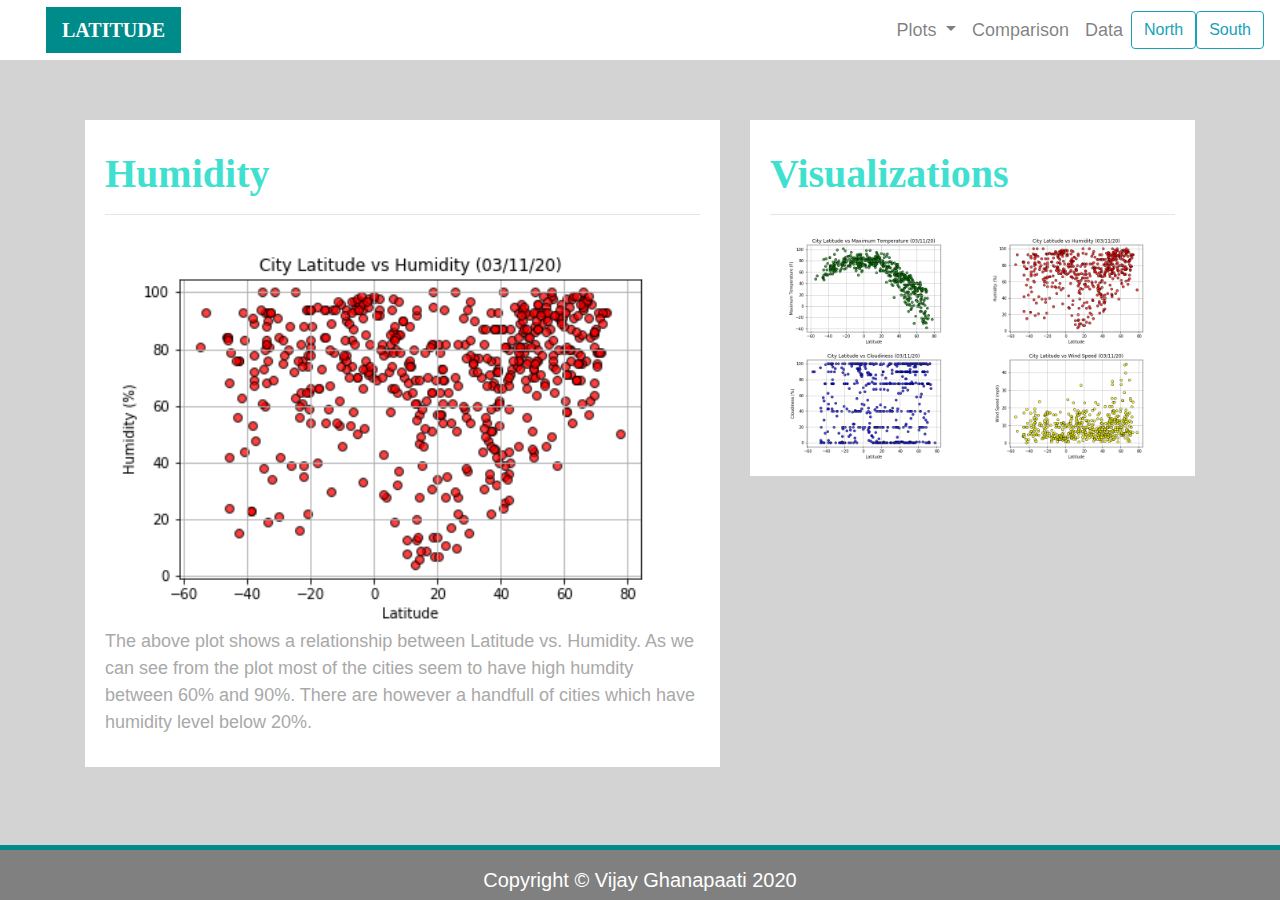
<file: humidity.html>
<!DOCTYPE html>
<html lang="en">

<head>
  <!-- Required meta tags -->
  <meta charset="utf-8">
  <meta name="viewport" content="width=device-width, initial-scale=1, shrink-to-fit=no">
  <title> Bootstrap Visualization Dashboard </title>
  <link rel="stylesheet" href="https://stackpath.bootstrapcdn.com/bootstrap/4.3.1/css/bootstrap.min.css" integrity="sha384-ggOyR0iXCbMQv3Xipma34MD+dH/1fQ784/j6cY/iJTQUOhcWr7x9JvoRxT2MZw1T" crossorigin="anonymous">
  <link rel="stylesheet" href="style.css">
</head>

<body>
  <div class='navigation'>
    <nav class="navbar navbar-expand-lg navbar-light">
      <a class="navbar-brand" href="index.html"><strong>LATITUDE</strong></a>
      <button class="navbar-toggler border border-turquoise" type="button" data-toggle="collapse" data-target="#navbarNavDropdown" aria-controls="#navbarNavDropdown" aria-expanded="false" aria-label="Toggle navigation">
            <span class="navbar-toggler-icon"></span>
        </button>
        <div class="collapse navbar-collapse" id="navbarNavDropdown">
          <ul class="navbar-nav ml-auto">
            <li class="nav-item dropdown">
              <a class="nav-link dropdown-toggle" href="#" id="navbarDropdownMenuLink" role="button" data-toggle="dropdown" aria-haspopup="true" aria-expanded="false">
                Plots
              </a>
              <div class="dropdown-menu" aria-labelledby="navbarDropdownMenuLink">
                      <a class="dropdown-item" href="max_temperature.html">Max Temperature</a>
                      <a class="dropdown-item active" href="humidity.html">Humidity</a>
                      <a class="dropdown-item" href="cloudiness.html">Cloudiness</a>
                      <a class="dropdown-item" href="wind_speed.html">Wind Speed</a>
              </div>
            </li>
            <li class="nav-item">
              <a class="nav-link" href="comparison.html">Comparison</a>
            </li>
            <li class="nav-item">
              <a class="nav-link" href="data.html">Data</a>
            </li>
          </ul>
        </div>
        <form class="form-inline">
          <a class="btn btn-outline-info" href="north.html" type="button" >North</a>
          <a class="btn btn-outline-info" href="south.html" type="button" >South</a>
        </form>
    </nav>
  </div>
  <!--The main page section-->
  <div class='container'>
    <div class='row'>
      <!--The Summary box-->
      <div class='col-lg-7 col-md-12'>
        <div class='box'>
          <h1 class='title'>Humidity</h1>
            <hr>
            <img src='Resources/assets/images/Fig2.png' alt="humidity vs latitude">
          <p>The above plot shows a relationship between Latitude vs. Humidity. As we can see from the plot 
            most of the cities seem to have high humdity between 60% and 90%. There are however a handfull of 
            cities which have humidity level below 20%.</p>
        </div>
      </div>
      <!--The Visualization box-->    
      <div class='col-lg-5 col-md-12'>
        <div class='box'>
          <h1 class='title'>Visualizations</h1>
          <hr>
          <div class='container'>
            <div class='row'>
              <div class = 'col-6'>
                <a href="max_temperature.html">
                  <img class='tile' src='Resources/assets/images/Fig1.png' alt='Max temperature image'>
                </a>
              </div>
              <div class = 'col-6'>
                <a href="humidity.html">
                  <img class='tile' src='Resources/assets/images/Fig2.png' alt='Humidity image'>
                </a>
              </div> 
            </div>
            <div class='row'>
              <div class = 'col-6'>
                <a href="cloudiness.html">
                  <img class='tile' src='Resources/assets/images/Fig3.png' alt='cloudiness image'>
                </a>
              </div>
              <div class = 'col-6'>
                <a href="wind_speed.html">
                  <img class='tile' src='Resources/assets/images/Fig4.png' alt='wind speed image'>
                </a>
              </div> 
            </div> 
          </div>
        </div>
      </div>
    </div>
  </div>
  <footer>
    <div class="footer">Copyright &copy; Vijay Ghanapaati 2020</div>
  </footer>
  <script src="https://code.jquery.com/jquery-3.3.1.slim.min.js" integrity="sha384-q8i/X+965DzO0rT7abK41JStQIAqVgRVzpbzo5smXKp4YfRvH+8abtTE1Pi6jizo" crossorigin="anonymous"></script>
  <script src="https://cdnjs.cloudflare.com/ajax/libs/popper.js/1.14.7/umd/popper.min.js" integrity="sha384-UO2eT0CpHqdSJQ6hJty5KVphtPhzWj9WO1clHTMGa3JDZwrnQq4sF86dIHNDz0W1" crossorigin="anonymous"></script>
  <script src="https://stackpath.bootstrapcdn.com/bootstrap/4.3.1/js/bootstrap.min.js" integrity="sha384-JjSmVgyd0p3pXB1rRibZUAYoIIy6OrQ6VrjIEaFf/nJGzIxFDsf4x0xIM+B07jRM" crossorigin="anonymous"></script>
</body>
</html>
</file>
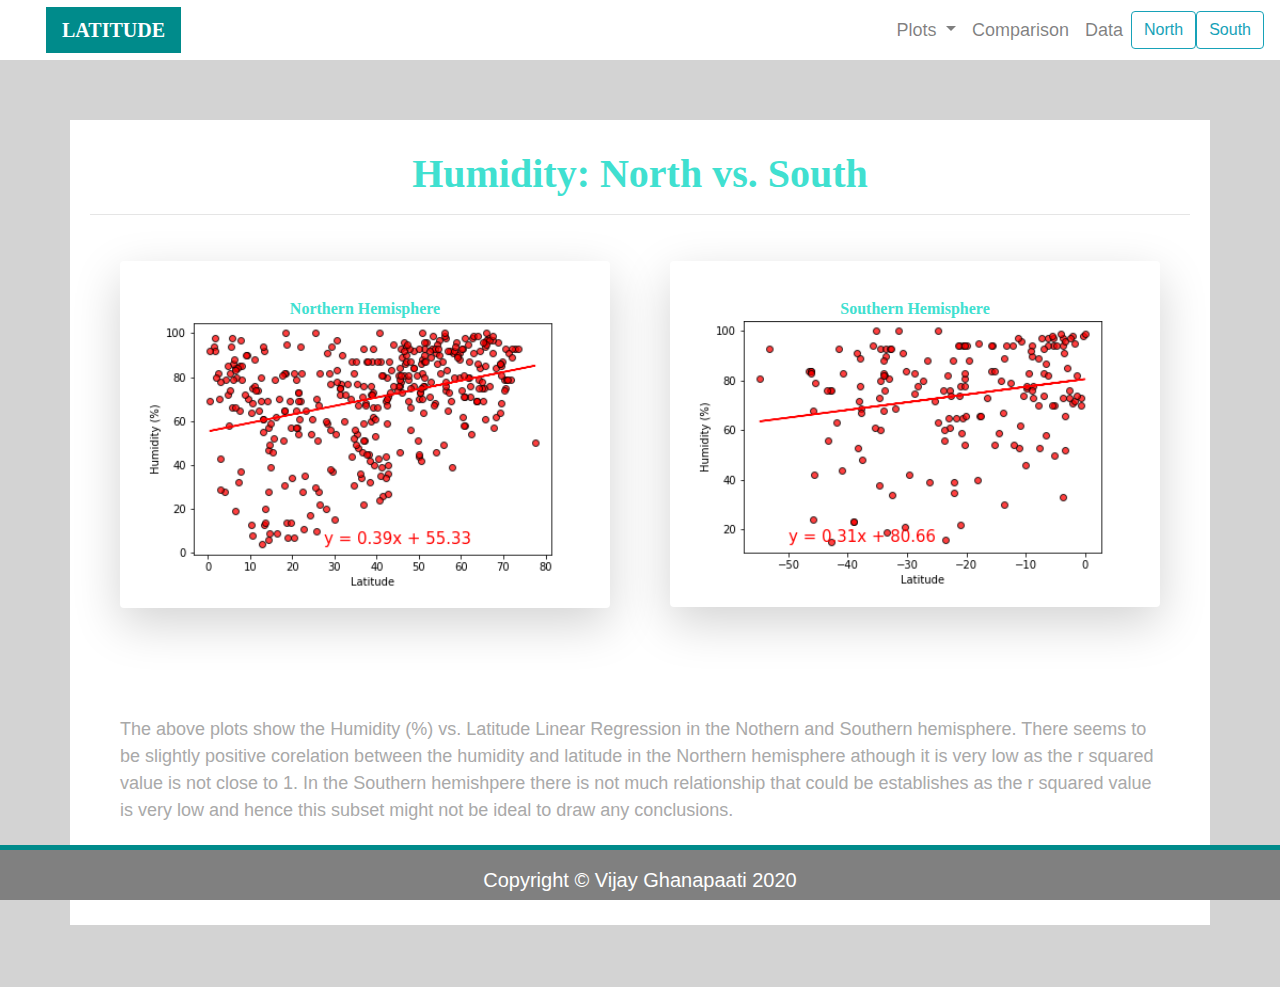
<file: humidity_comp.html>
<!DOCTYPE html>
<html lang="en">

<head>
  <!-- Required meta tags -->
  <meta charset="utf-8">
  <meta name="viewport" content="width=device-width, initial-scale=1, shrink-to-fit=no">
  <title> Bootstrap Visualization Dashboard </title>
  <link rel="stylesheet" href="https://stackpath.bootstrapcdn.com/bootstrap/4.3.1/css/bootstrap.min.css" integrity="sha384-ggOyR0iXCbMQv3Xipma34MD+dH/1fQ784/j6cY/iJTQUOhcWr7x9JvoRxT2MZw1T" crossorigin="anonymous">
  <link rel="stylesheet" href="style.css">
</head>

<body>
  <!--The Navigation bar section -->
  <div class='navigation'>
    <nav class="navbar navbar-expand-lg navbar-light">
        <a class="navbar-brand" href="index.html"><strong>LATITUDE</strong></a>
        <button class="navbar-toggler border border-turquoise" type="button" data-toggle="collapse" data-target="#navbarNavDropdown" aria-controls="#navbarNavDropdown" aria-expanded="false" aria-label="Toggle navigation">
            <span class="navbar-toggler-icon"></span>
        </button>
        <div class="collapse navbar-collapse" id="navbarNavDropdown">
          <ul class="navbar-nav ml-auto">
            <li class="nav-item dropdown">
              <a class="nav-link dropdown-toggle" href="#" id="navbarDropdownMenuLink"  data-toggle="dropdown" aria-haspopup="true" aria-expanded="false">
                Plots
              </a>
              <div class="dropdown-menu" aria-labelledby="navbarDropdownMenuLink">
                <a class="dropdown-item" href="max_temperature.html">Max Temperature</a>
                <a class="dropdown-item" href="humidity.html">Humidity</a>
                <a class="dropdown-item" href="cloudiness.html">Cloudiness</a>
                <a class="dropdown-item" href="wind_speed.html">Wind Speed</a>
              </div>
            </li>
            <li class="nav-item">
              <a class="nav-link" href="comparison.html">Comparison</a>
            </li>
            <li class="nav-item">
              <a class="nav-link" href="data.html">Data</a>
            </li>
          </ul>
        </div>
        <form class="form-inline">
          <a class="btn btn-outline-info" href="north.html" type="button" >North</a>
          <a class="btn btn-outline-info" href="south.html" type="button" >South</a>
        </form>
    </nav>
  </div>
  <!--The main page section-->
  <div class='container'>
    <div class='row'>
      <!--The Comparison box-->    
      
        <div class='box'>
          <h1 class='title' style= "text-align:center">Humidity: North vs. South</h1>
          <hr>
          
          <div class='container'style="padding-bottom: 40px;">
            <div class='row'>
              <div class = 'col-lg-6'style="padding: 30px;">
                <div class="shadow-lg p-3 mb-5 bg-white rounded">
                <div class='subtitle'>Northern Hemisphere</div>
                
                  <img src='Resources/assets/images/Humidity_North.png' alt='Max temperature image'>
                </div>
              </div>
              <div class = 'col-lg-6'style="padding: 30px;">
                <div class="shadow-lg p-3 mb-5 bg-white rounded">
                <div class='subtitle'> Southern Hemisphere</div>
                
                  <img src='Resources/assets/images/Humidity_South.png' alt='Humidity image'>
                </div>
              </div> 
            </div>
            <div class='row'>
              <div class = 'col-12'style="padding: 30px;">
                <p>The above plots show the Humidity (%) vs. Latitude Linear Regression in the Nothern and 
                   Southern hemisphere. There seems to be slightly positive corelation between the humidity 
                   and latitude in the Northern hemisphere athough it is very low as the r squared value is 
                   not close to 1. In the Southern hemishpere there is not much relationship that could be 
                   establishes as the r squared value is very low and hence this subset might not be ideal 
                   to draw any conclusions.
                </p>
              </div> 
            </div> 
          </div>
        </div>
    </div>
  </div>
  
  <footer>
    <div class="footer">Copyright &copy; Vijay Ghanapaati 2020</div>
  </footer>
  <script src="https://code.jquery.com/jquery-3.3.1.slim.min.js" integrity="sha384-q8i/X+965DzO0rT7abK41JStQIAqVgRVzpbzo5smXKp4YfRvH+8abtTE1Pi6jizo" crossorigin="anonymous"></script>
  <script src="https://cdnjs.cloudflare.com/ajax/libs/popper.js/1.14.7/umd/popper.min.js" integrity="sha384-UO2eT0CpHqdSJQ6hJty5KVphtPhzWj9WO1clHTMGa3JDZwrnQq4sF86dIHNDz0W1" crossorigin="anonymous"></script>
  <script src="https://stackpath.bootstrapcdn.com/bootstrap/4.3.1/js/bootstrap.min.js" integrity="sha384-JjSmVgyd0p3pXB1rRibZUAYoIIy6OrQ6VrjIEaFf/nJGzIxFDsf4x0xIM+B07jRM" crossorigin="anonymous"></script>
</body>
</html>
</file>
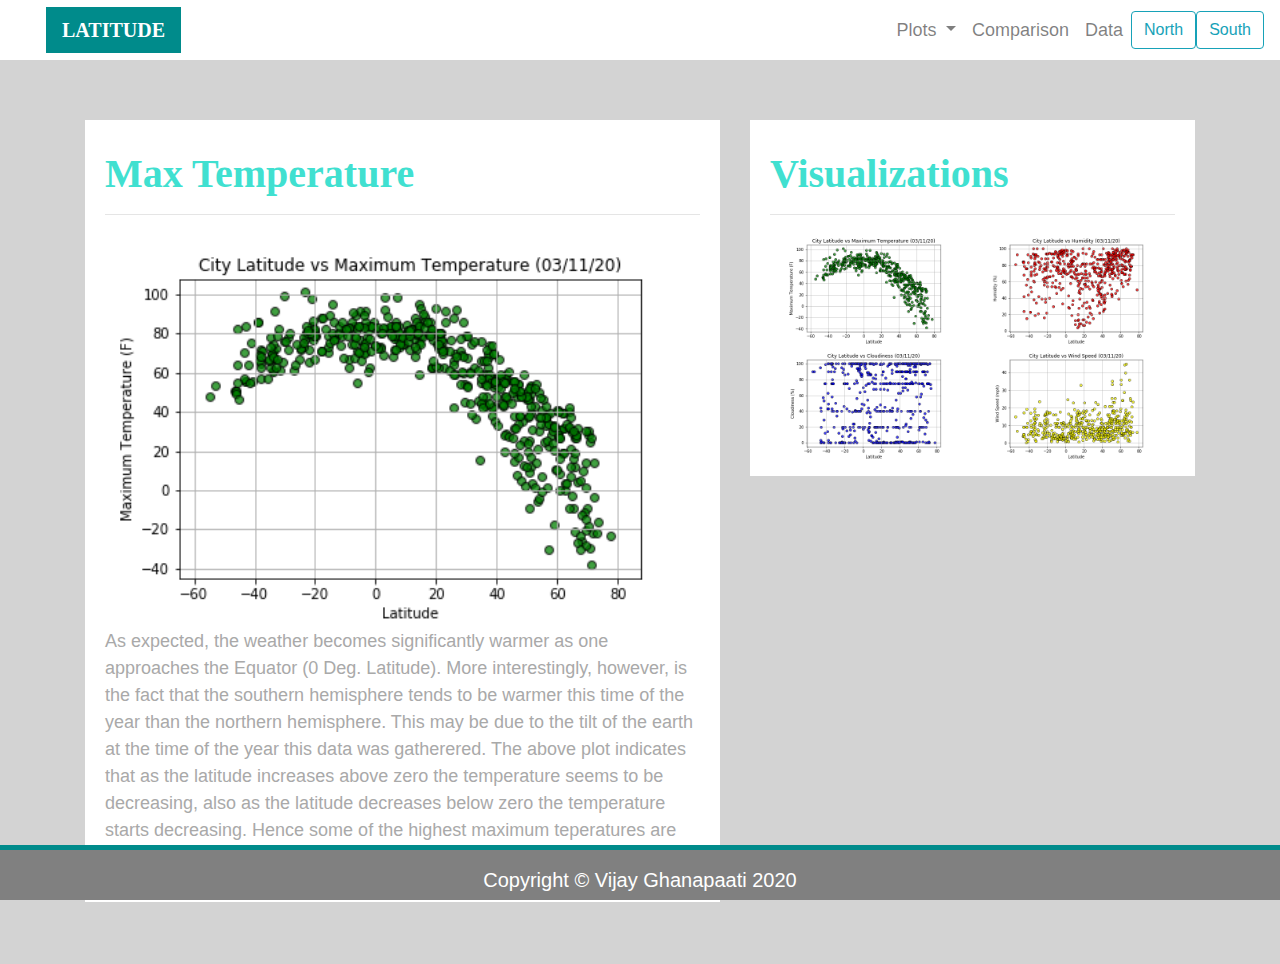
<file: max_temperature.html>
<!DOCTYPE html>
<html lang="en">

<head>
  <!-- Required meta tags -->
  <meta charset="utf-8">
  <meta name="viewport" content="width=device-width, initial-scale=1, shrink-to-fit=no">
  <title> Bootstrap Visualization Dashboard </title>
  <link rel="stylesheet" href="https://stackpath.bootstrapcdn.com/bootstrap/4.3.1/css/bootstrap.min.css" integrity="sha384-ggOyR0iXCbMQv3Xipma34MD+dH/1fQ784/j6cY/iJTQUOhcWr7x9JvoRxT2MZw1T" crossorigin="anonymous">
  <link rel="stylesheet" href="style.css">
</head>

<body>
  <div class='navigation'>
    <nav class="navbar navbar-expand-lg navbar-light">
    <a class="navbar-brand" href="index.html"><strong>LATITUDE</strong></a>
    <button class="navbar-toggler border border-turquoise" type="button" data-toggle="collapse" data-target="#navbarNavDropdown" aria-controls="#navbarNavDropdown" aria-expanded="false" aria-label="Toggle navigation">
            <span class="navbar-toggler-icon"></span>
        </button>
        <div class="collapse navbar-collapse" id="navbarNavDropdown">
          <ul class="navbar-nav ml-auto">
            <li class="nav-item dropdown">
              <a class="nav-link dropdown-toggle" href="#" id="navbarDropdownMenuLink" role="button" data-toggle="dropdown" aria-haspopup="true" aria-expanded="false">
                Plots
              </a>
              <div class="dropdown-menu" aria-labelledby="navbarDropdownMenuLink">
                      <a class="dropdown-item active" href="max_temperature.html">Max Temperature</a>
                      <a class="dropdown-item" href="humidity.html">Humidity</a>
                      <a class="dropdown-item" href="cloudiness.html">Cloudiness</a>
                      <a class="dropdown-item" href="wind_speed.html">Wind Speed</a>
              </div>
            </li>
            <li class="nav-item">
              <a class="nav-link" href="comparison.html">Comparison</a>
            </li>
            <li class="nav-item">
              <a class="nav-link" href="data.html">Data</a>
            </li>
          </ul>
        </div>
        <form class="form-inline">
          <a class="btn btn-outline-info" href="north.html" type="button" >North</a>
          <a class="btn btn-outline-info" href="south.html" type="button" >South</a>
        </form>
    </nav>
  </div>
  <!--The main page section-->
  <div class='container'>
    <div class='row'>
      <!--The Summary box-->
      <div class='col-lg-7 col-md-12'>
        <div class='box'>
          <section id="figure">
              <h1 class='title'>Max Temperature</h1>
              <hr>
              <img id='image1' src='Resources/assets/images/Fig1.png' alt="temp vs latitude">
          </section>
          <p>As expected, the weather becomes significantly warmer as one approaches the Equator (0 Deg. Latitude). More 
            interestingly, however, is the fact that the southern hemisphere tends to be warmer this time of the year than
            the northern hemisphere. This may be due to the tilt of the earth at the time of the year this data was gatherered.
            The above plot indicates that as the latitude increases above zero the temperature seems to be decreasing, also as 
            the latitude decreases below zero the temperature starts decreasing. Hence some of the highest maximum teperatures
            are between -20 and 20 degree latitude which is around the Equator.</p>
        </div>
      </div>
      <!--The Visualization box-->    
      <div class='col-lg-5 col-md-12'>
        <div class='box'>
          <h1 class='title'>Visualizations</h1>
          <hr>

          <div class='container'>
            <div class='row'>
              <div class = 'col-6'>
                <a href="max_temperature.html">
                  <img class='tile' src='Resources/assets/images/Fig1.png' alt='Max temperature image'>
                </a>
              </div>
              <div class = 'col-6'>
                <a href="humidity.html">
                  <img class='tile' src='Resources/assets/images/Fig2.png' alt='Humidity image'>
                </a>
              </div> 
            </div>
            <div class='row'>
              <div class = 'col-6'>
                <a href="cloudiness.html">
                  <img class='tile' src='Resources/assets/images/Fig3.png' alt='cloudiness image'>
                </a>
              </div>
              <div class = 'col-6'>
                <a href="wind_speed.html">
                  <img class='tile' src='Resources/assets/images/Fig4.png' alt='wind speed image'>
                </a>
              </div> 
            </div> 
          </div>
        </div>
      </div>
    </div>
  </div>
  <footer>
    <div class="footer">Copyright &copy; Vijay Ghanapaati 2020</div>
  </footer>
  <script src="https://code.jquery.com/jquery-3.3.1.slim.min.js" integrity="sha384-q8i/X+965DzO0rT7abK41JStQIAqVgRVzpbzo5smXKp4YfRvH+8abtTE1Pi6jizo" crossorigin="anonymous"></script>
  <script src="https://cdnjs.cloudflare.com/ajax/libs/popper.js/1.14.7/umd/popper.min.js" integrity="sha384-UO2eT0CpHqdSJQ6hJty5KVphtPhzWj9WO1clHTMGa3JDZwrnQq4sF86dIHNDz0W1" crossorigin="anonymous"></script>
  <script src="https://stackpath.bootstrapcdn.com/bootstrap/4.3.1/js/bootstrap.min.js" integrity="sha384-JjSmVgyd0p3pXB1rRibZUAYoIIy6OrQ6VrjIEaFf/nJGzIxFDsf4x0xIM+B07jRM" crossorigin="anonymous"></script>
</body>
</html>
</file>
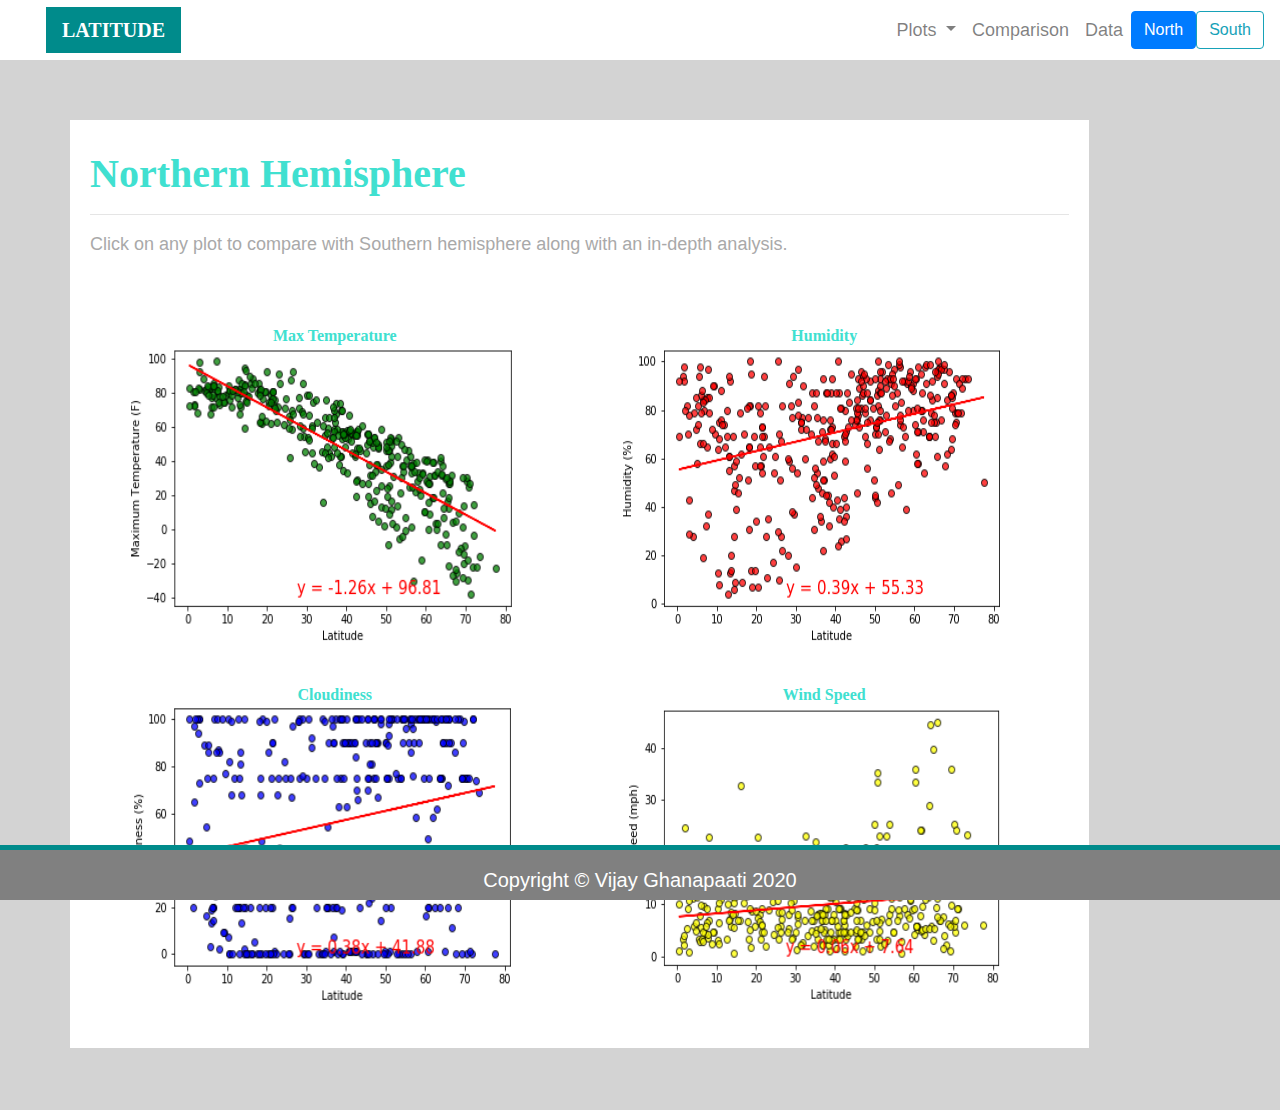
<file: north.html>
<!DOCTYPE html>
<html lang="en">

<head>
  <!-- Required meta tags -->
  <meta charset="utf-8">
  <meta name="viewport" content="width=device-width, initial-scale=1, shrink-to-fit=no">
  <title> Bootstrap Visualization Dashboard </title>
  <link rel="stylesheet" href="https://stackpath.bootstrapcdn.com/bootstrap/4.3.1/css/bootstrap.min.css" integrity="sha384-ggOyR0iXCbMQv3Xipma34MD+dH/1fQ784/j6cY/iJTQUOhcWr7x9JvoRxT2MZw1T" crossorigin="anonymous">
  <link rel="stylesheet" href="style.css">
</head>

<body>
  <!--The Navigation bar section -->
  <div class='navigation'>
    <nav class="navbar navbar-expand-lg navbar-light">
        <a class="navbar-brand" href="index.html"><strong>LATITUDE</strong></a>
        <button class="navbar-toggler border border-turquoise" type="button" data-toggle="collapse" data-target="#navbarNavDropdown" aria-controls="#navbarNavDropdown" aria-expanded="false" aria-label="Toggle navigation">
            <span class="navbar-toggler-icon"></span>
        </button>
        <div class="collapse navbar-collapse" id="navbarNavDropdown">
          <ul class="navbar-nav ml-auto">
            <li class="nav-item dropdown">
              <a class="nav-link dropdown-toggle" href="#" id="navbarDropdownMenuLink"  data-toggle="dropdown" aria-haspopup="true" aria-expanded="false">
                Plots
              </a>
              <div class="dropdown-menu" aria-labelledby="navbarDropdownMenuLink">
                <a class="dropdown-item" href="max_temperature.html">Max Temperature</a>
                <a class="dropdown-item" href="humidity.html">Humidity</a>
                <a class="dropdown-item" href="cloudiness.html">Cloudiness</a>
                <a class="dropdown-item" href="wind_speed.html">Wind Speed</a>
              </div>
            </li>
            <li class="nav-item">
              <a class="nav-link" href="comparison.html">Comparison</a>
            </li>
            <li class="nav-item">
              <a class="nav-link" href="data.html">Data</a>
            </li>
          </ul>
        </div>
        <form class="form-inline">
          <a class="btn btn-primary" href="north.html" role="button">North</a>
          <a class="btn btn-outline-info" href="south.html" type="button" >South</a>
        </form>
    </nav>
  </div>
  <!--The main page section-->
  <div class='container'>
    <div class='row'>
      <!--The Comparison box-->    
      
        <div class='box'>
          <h1 class='title'>Northern Hemisphere</h1>
          <hr>
          <p>Click on any plot to compare with Southern hemisphere along with an in-depth analysis.</p>
          <div class='container'style="padding-bottom: 40px;">
            <div class='row'>
              <div class = 'col-lg-6'style="padding: 30px;">
                <div class='subtitle'>Max Temperature</div>
                <a href="temp_comp.html">
                  <img class='tile' src='Resources/assets/images/Temp_North.png' alt='Max temperature image'>
                </a>
              </div>
              <div class = 'col-lg-6'style="padding: 30px;">
                <div class='subtitle'> Humidity</div>
                <a href="humidity_comp.html">
                  <img class='tile' src='Resources/assets/images/Humidity_North.png' alt='Humidity image'>
                </a>
              </div> 
            </div>
            <div class='row'>
              <div class = 'col-lg-6'style="padding: 30px;">
                <div class='subtitle'>Cloudiness</div>
                <a href="cloud_comp.html">
                  <img class='tile' src='Resources/assets/images/Cloudiness_North.png' alt='cloudiness image'>
                </a>
              </div>
              <div class = 'col-lg-6'style="padding: 30px;">
                <div class='subtitle'>Wind Speed</div>
                <a href="wind_comp.html">
                  <img class='tile' src='Resources/assets/images/Windspeed_North.png' alt='wind speed image'>
                </a>
              </div> 
            </div> 
          </div>
        </div>
    </div>
  </div>
  
  <footer>
    <div class="footer">Copyright &copy; Vijay Ghanapaati 2020</div>
  </footer>
  <script src="https://code.jquery.com/jquery-3.3.1.slim.min.js" integrity="sha384-q8i/X+965DzO0rT7abK41JStQIAqVgRVzpbzo5smXKp4YfRvH+8abtTE1Pi6jizo" crossorigin="anonymous"></script>
  <script src="https://cdnjs.cloudflare.com/ajax/libs/popper.js/1.14.7/umd/popper.min.js" integrity="sha384-UO2eT0CpHqdSJQ6hJty5KVphtPhzWj9WO1clHTMGa3JDZwrnQq4sF86dIHNDz0W1" crossorigin="anonymous"></script>
  <script src="https://stackpath.bootstrapcdn.com/bootstrap/4.3.1/js/bootstrap.min.js" integrity="sha384-JjSmVgyd0p3pXB1rRibZUAYoIIy6OrQ6VrjIEaFf/nJGzIxFDsf4x0xIM+B07jRM" crossorigin="anonymous"></script>
</body>
</html>
</file>
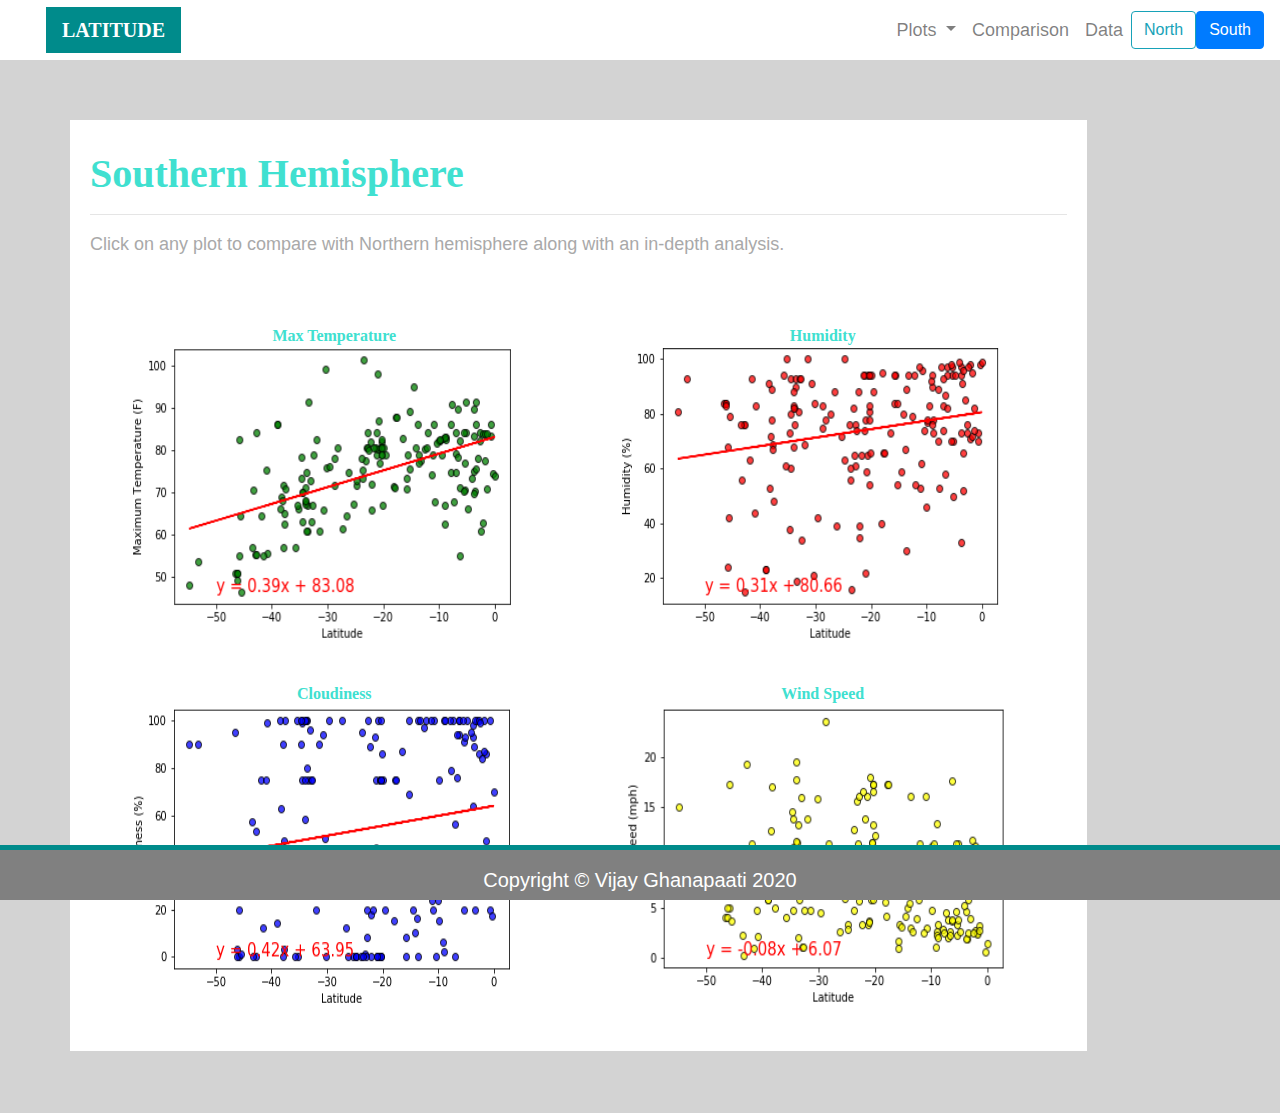
<file: south.html>
<!DOCTYPE html>
<html lang="en">

<head>
  <!-- Required meta tags -->
  <meta charset="utf-8">
  <meta name="viewport" content="width=device-width, initial-scale=1, shrink-to-fit=no">
  <title> Bootstrap Visualization Dashboard </title>
  <link rel="stylesheet" href="https://stackpath.bootstrapcdn.com/bootstrap/4.3.1/css/bootstrap.min.css" integrity="sha384-ggOyR0iXCbMQv3Xipma34MD+dH/1fQ784/j6cY/iJTQUOhcWr7x9JvoRxT2MZw1T" crossorigin="anonymous">
  <link rel="stylesheet" href="style.css">
</head>

<body>
  <!--The Navigation bar section -->
  <div class='navigation'>
    <nav class="navbar navbar-expand-lg navbar-light">
        <a class="navbar-brand" href="index.html"><strong>LATITUDE</strong></a>
        <button class="navbar-toggler border border-turquoise" type="button" data-toggle="collapse" data-target="#navbarNavDropdown" aria-controls="#navbarNavDropdown" aria-expanded="false" aria-label="Toggle navigation">
            <span class="navbar-toggler-icon"></span>
        </button>
        <div class="collapse navbar-collapse" id="navbarNavDropdown">
          <ul class="navbar-nav ml-auto">
            <li class="nav-item dropdown">
              <a class="nav-link dropdown-toggle" href="#" id="navbarDropdownMenuLink"  data-toggle="dropdown" aria-haspopup="true" aria-expanded="false">
                Plots
              </a>
              <div class="dropdown-menu" aria-labelledby="navbarDropdownMenuLink">
                <a class="dropdown-item" href="max_temperature.html">Max Temperature</a>
                <a class="dropdown-item" href="humidity.html">Humidity</a>
                <a class="dropdown-item" href="cloudiness.html">Cloudiness</a>
                <a class="dropdown-item" href="wind_speed.html">Wind Speed</a>
              </div>
            </li>
            <li class="nav-item">
              <a class="nav-link" href="comparison.html">Comparison</a>
            </li>
            <li class="nav-item">
              <a class="nav-link" href="data.html">Data</a>
            </li>
          </ul>
        </div>
        <form class="form-inline">
          <a class="btn btn-outline-info" href="north.html" type="button" >North</a>
          <a class="btn btn-primary" href="south.html" role="button">South</a>
        </form>
    </nav>
  </div>
  <!--The main page section-->
  <div class='container'>
    <div class='row'>
      <!--The Comparison box-->    
      
        <div class='box'>
          <h1 class='title'>Southern Hemisphere</h1>
          <hr>
          <p>Click on any plot to compare with Northern hemisphere along with an in-depth analysis.</p>
          <div class='container'style="padding-bottom: 40px;">
            <div class='row'>
              <div class = 'col-lg-6'style="padding: 30px;">
                <div class='subtitle'>Max Temperature</div>
                <a href="temp_comp.html">
                  <img class='tile' src='Resources/assets/images/Temp_South.png' alt='Max temperature image'>
                </a>
              </div>
              <div class = 'col-lg-6'style="padding: 30px;">
                <div class='subtitle'> Humidity</div>
                <a href="humidity_comp.html">
                  <img class='tile' src='Resources/assets/images/Humidity_South.png' alt='Humidity image'>
                </a>
              </div> 
            </div>
            <div class='row'>
              <div class = 'col-lg-6'style="padding: 30px;">
                <div class='subtitle'>Cloudiness</div>
                <a href="cloud_comp.html">
                  <img class='tile' src='Resources/assets/images/Cloudiness_South.png' alt='cloudiness image'>
                </a>
              </div>
              <div class = 'col-lg-6'style="padding: 30px;">
                <div class='subtitle'>Wind Speed</div>
                <a href="wind_comp.html">
                  <img class='tile' src='Resources/assets/images/Windspeed_South.png' alt='wind speed image'>
                </a>
              </div> 
            </div> 
          </div>
        </div>
    </div>
  </div>
  
  <footer>
    <div class="footer">Copyright &copy; Vijay Ghanapaati 2020</div>
  </footer>
  <script src="https://code.jquery.com/jquery-3.3.1.slim.min.js" integrity="sha384-q8i/X+965DzO0rT7abK41JStQIAqVgRVzpbzo5smXKp4YfRvH+8abtTE1Pi6jizo" crossorigin="anonymous"></script>
  <script src="https://cdnjs.cloudflare.com/ajax/libs/popper.js/1.14.7/umd/popper.min.js" integrity="sha384-UO2eT0CpHqdSJQ6hJty5KVphtPhzWj9WO1clHTMGa3JDZwrnQq4sF86dIHNDz0W1" crossorigin="anonymous"></script>
  <script src="https://stackpath.bootstrapcdn.com/bootstrap/4.3.1/js/bootstrap.min.js" integrity="sha384-JjSmVgyd0p3pXB1rRibZUAYoIIy6OrQ6VrjIEaFf/nJGzIxFDsf4x0xIM+B07jRM" crossorigin="anonymous"></script>
</body>
</html>
</file>
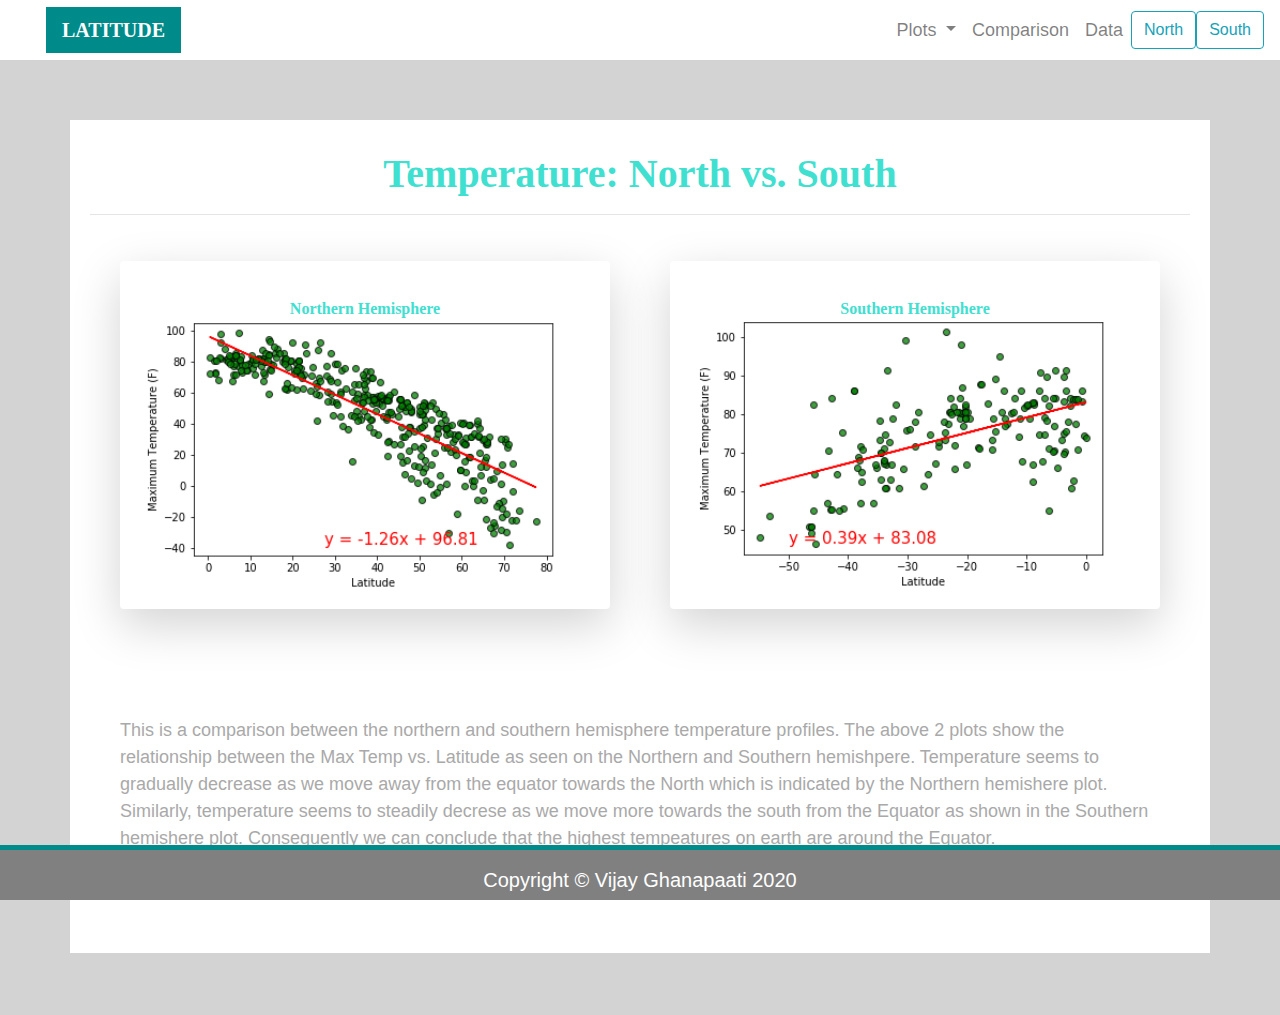
<file: temp_comp.html>
<!DOCTYPE html>
<html lang="en">

<head>
  <!-- Required meta tags -->
  <meta charset="utf-8">
  <meta name="viewport" content="width=device-width, initial-scale=1, shrink-to-fit=no">
  <title> Bootstrap Visualization Dashboard </title>
  <link rel="stylesheet" href="https://stackpath.bootstrapcdn.com/bootstrap/4.3.1/css/bootstrap.min.css" integrity="sha384-ggOyR0iXCbMQv3Xipma34MD+dH/1fQ784/j6cY/iJTQUOhcWr7x9JvoRxT2MZw1T" crossorigin="anonymous">
  <link rel="stylesheet" href="style.css">
</head>

<body>
  <!--The Navigation bar section -->
  <div class='navigation'>
    <nav class="navbar navbar-expand-lg navbar-light">
        <a class="navbar-brand" href="index.html"><strong>LATITUDE</strong></a>
        <button class="navbar-toggler border border-turquoise" type="button" data-toggle="collapse" data-target="#navbarNavDropdown" aria-controls="#navbarNavDropdown" aria-expanded="false" aria-label="Toggle navigation">
            <span class="navbar-toggler-icon"></span>
        </button>
        <div class="collapse navbar-collapse" id="navbarNavDropdown">
          <ul class="navbar-nav ml-auto">
            <li class="nav-item dropdown">
              <a class="nav-link dropdown-toggle" href="#" id="navbarDropdownMenuLink"  data-toggle="dropdown" aria-haspopup="true" aria-expanded="false">
                Plots
              </a>
              <div class="dropdown-menu" aria-labelledby="navbarDropdownMenuLink">
                <a class="dropdown-item" href="max_temperature.html">Max Temperature</a>
                <a class="dropdown-item" href="humidity.html">Humidity</a>
                <a class="dropdown-item" href="cloudiness.html">Cloudiness</a>
                <a class="dropdown-item" href="wind_speed.html">Wind Speed</a>
              </div>
            </li>
            <li class="nav-item">
              <a class="nav-link" href="comparison.html">Comparison</a>
            </li>
            <li class="nav-item">
              <a class="nav-link" href="data.html">Data</a>
            </li>
          </ul>
        </div>
        <form class="form-inline">
          <a class="btn btn-outline-info" href="north.html" type="button" >North</a>
          <a class="btn btn-outline-info" href="south.html" type="button" >South</a>
        </form>
    </nav>
  </div>
  <!--The main page section-->
  <div class='container'>
    <div class='row'>
      <!--The Comparison box-->    
      
        <div class='box'>
          <h1 class='title' style= "text-align:center">Temperature: North vs. South</h1>
          <hr>
          
          <div class='container'style="padding-bottom: 40px;">
            <div class='row'>
              <div class = 'col-lg-6'style="padding: 30px;">
                <div class="shadow-lg p-3 mb-5 bg-white rounded">
                <div class='subtitle'>Northern Hemisphere</div>
                
                  <img src='Resources/assets/images/Temp_North.png' alt='Max temperature image'>
                </div>
              </div>
              <div class = 'col-lg-6'style="padding: 30px;">
                <div class="shadow-lg p-3 mb-5 bg-white rounded">
                <div class='subtitle'> Southern Hemisphere</div>
                
                  <img src='Resources/assets/images/Temp_South.png' alt='Humidity image'>
                </div>
              </div> 
            </div>
            <div class='row'>
              <div class = 'col-12'style="padding: 30px;">
                <p>This is a comparison between the northern and southern hemisphere temperature profiles.
                    The above 2 plots show the relationship between the Max Temp vs. Latitude as seen on 
                    the Northern and Southern hemishpere. Temperature seems to gradually decrease as we move
                    away from the equator towards the North which is indicated by the Northern hemishere plot. 
                    Similarly, temperature seems to steadily decrese as we move more towards the south from 
                    the Equator as shown in the Southern hemishere plot. Consequently we can conclude that 
                    the highest tempeatures on earth are around the Equator.
                </p>
              </div> 
            </div> 
          </div>
        </div>
    </div>
  </div>
  
  <footer>
    <div class="footer">Copyright &copy; Vijay Ghanapaati 2020</div>
  </footer>
  <script src="https://code.jquery.com/jquery-3.3.1.slim.min.js" integrity="sha384-q8i/X+965DzO0rT7abK41JStQIAqVgRVzpbzo5smXKp4YfRvH+8abtTE1Pi6jizo" crossorigin="anonymous"></script>
  <script src="https://cdnjs.cloudflare.com/ajax/libs/popper.js/1.14.7/umd/popper.min.js" integrity="sha384-UO2eT0CpHqdSJQ6hJty5KVphtPhzWj9WO1clHTMGa3JDZwrnQq4sF86dIHNDz0W1" crossorigin="anonymous"></script>
  <script src="https://stackpath.bootstrapcdn.com/bootstrap/4.3.1/js/bootstrap.min.js" integrity="sha384-JjSmVgyd0p3pXB1rRibZUAYoIIy6OrQ6VrjIEaFf/nJGzIxFDsf4x0xIM+B07jRM" crossorigin="anonymous"></script>
</body>
</html>
</file>
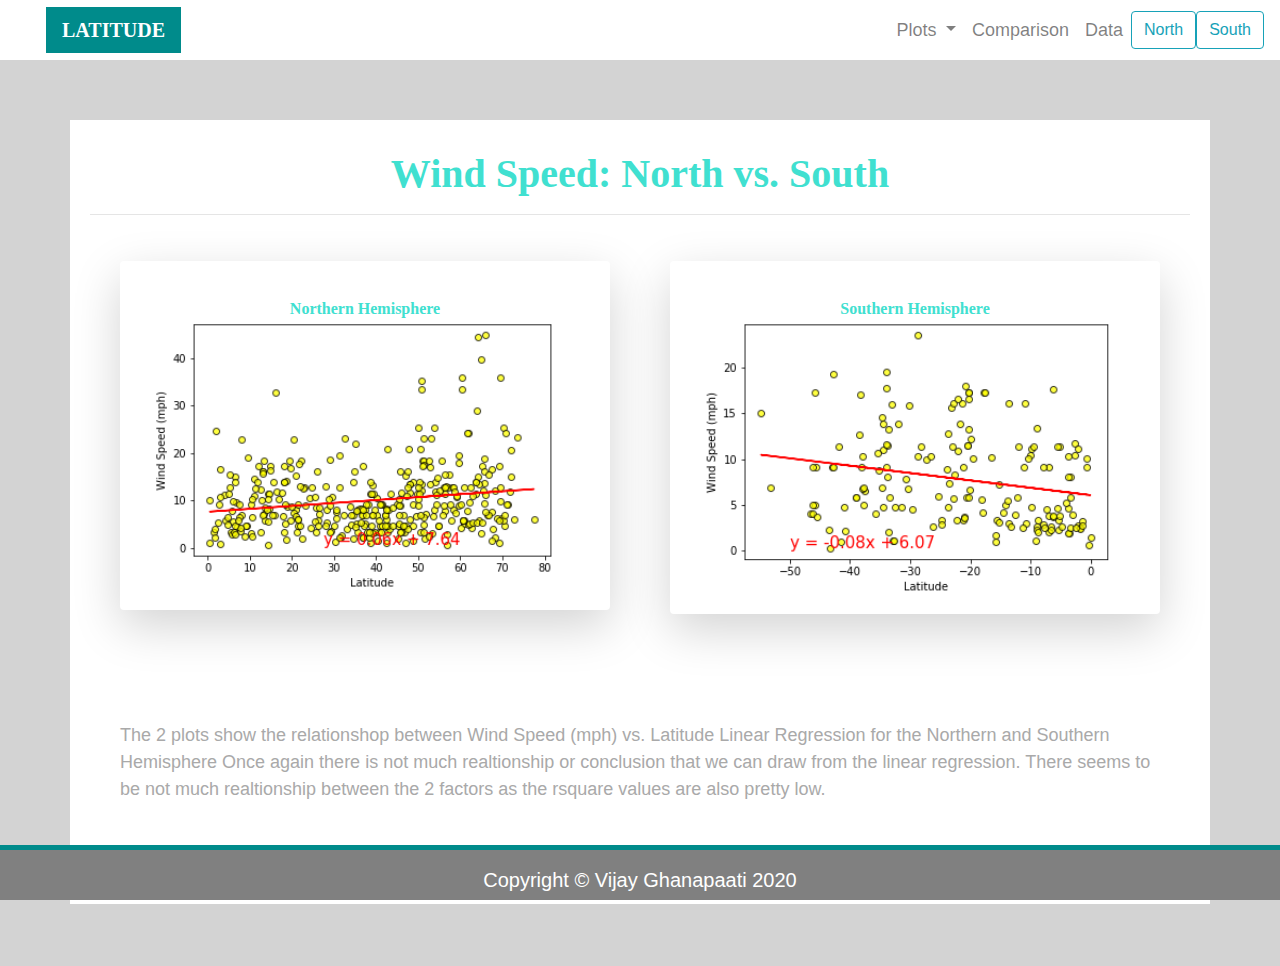
<file: wind_comp.html>
<!DOCTYPE html>
<html lang="en">

<head>
  <!-- Required meta tags -->
  <meta charset="utf-8">
  <meta name="viewport" content="width=device-width, initial-scale=1, shrink-to-fit=no">
  <title> Bootstrap Visualization Dashboard </title>
  <link rel="stylesheet" href="https://stackpath.bootstrapcdn.com/bootstrap/4.3.1/css/bootstrap.min.css" integrity="sha384-ggOyR0iXCbMQv3Xipma34MD+dH/1fQ784/j6cY/iJTQUOhcWr7x9JvoRxT2MZw1T" crossorigin="anonymous">
  <link rel="stylesheet" href="style.css">
</head>

<body>
  <!--The Navigation bar section -->
  <div class='navigation'>
    <nav class="navbar navbar-expand-lg navbar-light">
        <a class="navbar-brand" href="index.html"><strong>LATITUDE</strong></a>
        <button class="navbar-toggler border border-turquoise" type="button" data-toggle="collapse" data-target="#navbarNavDropdown" aria-controls="#navbarNavDropdown" aria-expanded="false" aria-label="Toggle navigation">
            <span class="navbar-toggler-icon"></span>
        </button>
        <div class="collapse navbar-collapse" id="navbarNavDropdown">
          <ul class="navbar-nav ml-auto">
            <li class="nav-item dropdown">
              <a class="nav-link dropdown-toggle" href="#" id="navbarDropdownMenuLink"  data-toggle="dropdown" aria-haspopup="true" aria-expanded="false">
                Plots
              </a>
              <div class="dropdown-menu" aria-labelledby="navbarDropdownMenuLink">
                <a class="dropdown-item" href="max_temperature.html">Max Temperature</a>
                <a class="dropdown-item" href="humidity.html">Humidity</a>
                <a class="dropdown-item" href="cloudiness.html">Cloudiness</a>
                <a class="dropdown-item" href="wind_speed.html">Wind Speed</a>
              </div>
            </li>
            <li class="nav-item">
              <a class="nav-link" href="comparison.html">Comparison</a>
            </li>
            <li class="nav-item">
              <a class="nav-link" href="data.html">Data</a>
            </li>
          </ul>
        </div>
        <form class="form-inline">
          <a class="btn btn-outline-info" href="north.html" type="button" >North</a>
          <a class="btn btn-outline-info" href="south.html" type="button" >South</a>
        </form>
    </nav>
  </div>
  <!--The main page section-->
  <div class='container'>
    <div class='row'>
      <!--The Comparison box-->    
      
        <div class='box'>
          <h1 class='title' style= "text-align:center">Wind Speed: North vs. South</h1>
          <hr>
          
          <div class='container'style="padding-bottom: 40px;">
            <div class='row'>
              <div class = 'col-lg-6'style="padding: 30px;">
                <div class="shadow-lg p-3 mb-5 bg-white rounded">
                <div class='subtitle'>Northern Hemisphere</div>
                
                  <img src='Resources/assets/images/Windspeed_North.png' alt='Max temperature image'>
                </div>
              </div>
              <div class = 'col-lg-6'style="padding: 30px;">
                <div class="shadow-lg p-3 mb-5 bg-white rounded">
                <div class='subtitle'> Southern Hemisphere</div>
                
                  <img src='Resources/assets/images/Windspeed_South.png' alt='Humidity image'>
                </div>
              </div> 
            </div>
            <div class='row'>
              <div class = 'col-12'style="padding: 30px;">
                <p> The 2 plots show the relationshop between Wind Speed (mph) vs. Latitude Linear Regression for the 
                    Northern and Southern Hemisphere Once again there is not much realtionship or conclusion that we 
                    can draw from the linear regression. There seems to be not much realtionship between the 2 factors 
                    as the rsquare values are also pretty low.                  
                </p>
              </div> 
            </div> 
          </div>
        </div>
    </div>
  </div>
  
  <footer>
    <div class="footer">Copyright &copy; Vijay Ghanapaati 2020</div>
  </footer>
  <script src="https://code.jquery.com/jquery-3.3.1.slim.min.js" integrity="sha384-q8i/X+965DzO0rT7abK41JStQIAqVgRVzpbzo5smXKp4YfRvH+8abtTE1Pi6jizo" crossorigin="anonymous"></script>
  <script src="https://cdnjs.cloudflare.com/ajax/libs/popper.js/1.14.7/umd/popper.min.js" integrity="sha384-UO2eT0CpHqdSJQ6hJty5KVphtPhzWj9WO1clHTMGa3JDZwrnQq4sF86dIHNDz0W1" crossorigin="anonymous"></script>
  <script src="https://stackpath.bootstrapcdn.com/bootstrap/4.3.1/js/bootstrap.min.js" integrity="sha384-JjSmVgyd0p3pXB1rRibZUAYoIIy6OrQ6VrjIEaFf/nJGzIxFDsf4x0xIM+B07jRM" crossorigin="anonymous"></script>
</body>
</html>
</file>
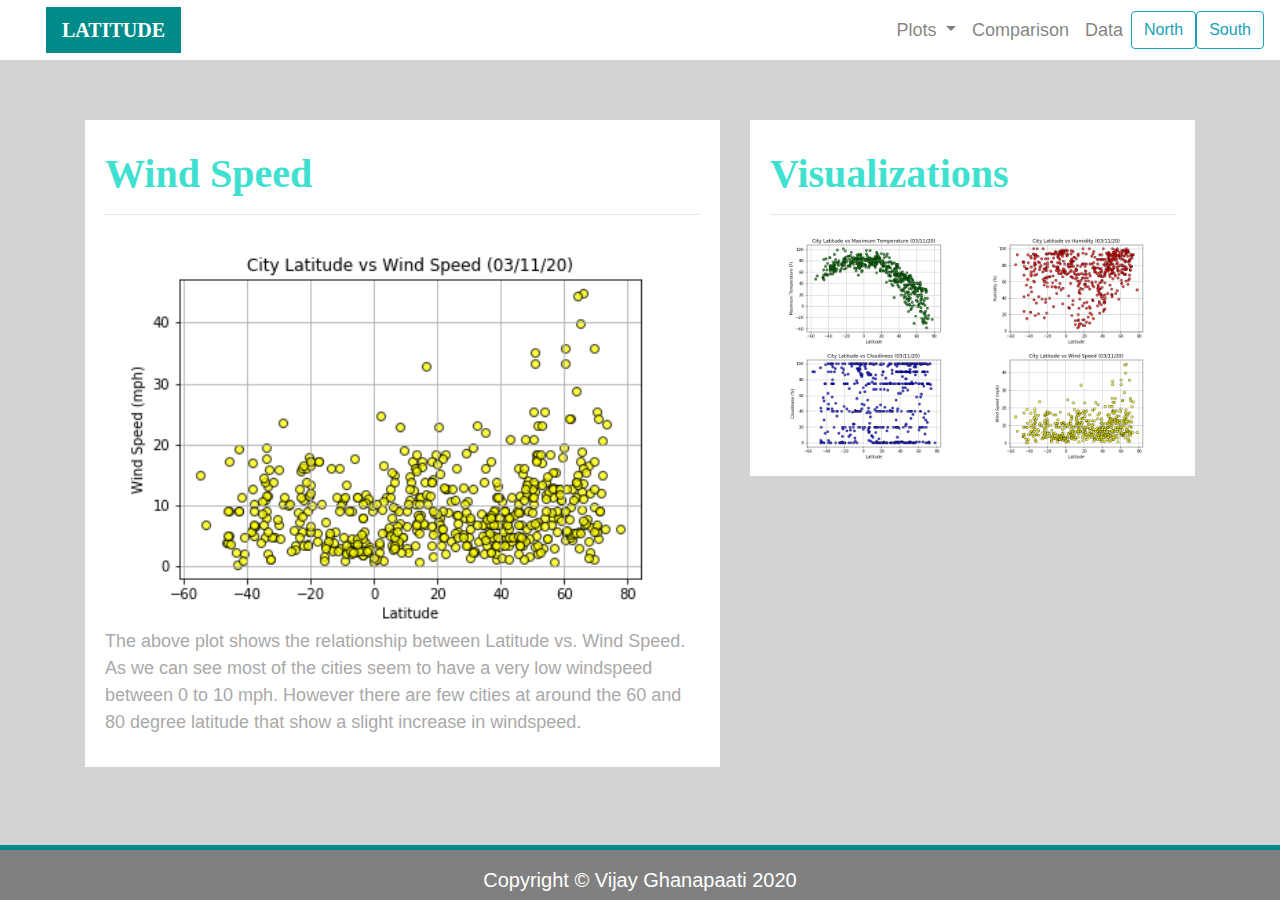
<file: wind_speed.html>
<!DOCTYPE html>
<html lang="en">

<head>
  <!-- Required meta tags -->
  <meta charset="utf-8">
  <meta name="viewport" content="width=device-width, initial-scale=1, shrink-to-fit=no">
  <title> Bootstrap Visualization Dashboard </title>
  <link rel="stylesheet" href="https://stackpath.bootstrapcdn.com/bootstrap/4.3.1/css/bootstrap.min.css" integrity="sha384-ggOyR0iXCbMQv3Xipma34MD+dH/1fQ784/j6cY/iJTQUOhcWr7x9JvoRxT2MZw1T" crossorigin="anonymous">
  <link rel="stylesheet" href="style.css">
</head>

<body>
  <div class='navigation'>
    <nav class="navbar navbar-expand-lg navbar-light">
    <a class="navbar-brand" href="index.html"><strong>LATITUDE</strong></a>
    <button class="navbar-toggler border border-turquoise" type="button" data-toggle="collapse" data-target="#navbarNavDropdown" aria-controls="#navbarNavDropdown" aria-expanded="false" aria-label="Toggle navigation">
            <span class="navbar-toggler-icon"></span>
        </button>
        <div class="collapse navbar-collapse" id="navbarNavDropdown">
          <ul class="navbar-nav ml-auto">
            <li class="nav-item dropdown">
              <a class="nav-link dropdown-toggle" href="#" id="navbarDropdownMenuLink" role="button" data-toggle="dropdown" aria-haspopup="true" aria-expanded="false">
                Plots
              </a>
              <div class="dropdown-menu" aria-labelledby="navbarDropdownMenuLink">
                      <a class="dropdown-item" href="max_temperature.html">Max Temperature</a>
                      <a class="dropdown-item" href="humidity.html">Humidity</a>
                      <a class="dropdown-item" href="cloudiness.html">Cloudiness</a>
                      <a class="dropdown-item active" href="wind_speed.html">Wind Speed</a>
              </div>
            </li>
            <li class="nav-item">
              <a class="nav-link" href="comparison.html">Comparison</a>
            </li>
            <li class="nav-item">
              <a class="nav-link" href="data.html">Data</a>
            </li>
          </ul>
        </div>
        <form class="form-inline">
          <a class="btn btn-outline-info" href="north.html" type="button" >North</a>
          <a class="btn btn-outline-info" href="south.html" type="button" >South</a>
        </form>
    </nav>
  </div>
  <!--The main page section-->
  <div class='container'>
    <div class='row'>
      <!--The Summary box-->
      <div class='col-lg-7 col-md-12'>
        <div class='box'>
          <section id="figure">
              <h1 class='title'>Wind Speed</h1>
              <hr>
              <img id='image1' src='Resources/assets/images/Fig4.png' alt="wind speed vs latitude">
          </section>
          <p>The above plot shows the relationship between Latitude vs. Wind Speed. As we can see most of 
            the cities seem to have a very low windspeed between 0 to 10 mph. However there are few cities at
             around the 60 and 80 degree latitude that show a slight increase in windspeed.</p>
        </div>
      </div>
      <!--The Visualization box-->    
      <div class='col-lg-5 col-md-12'>
        <div class='box'>
          <h1 class='title'>Visualizations</h1>
          <hr>

          <div class='container'>
            <div class='row'>
              <div class = 'col-6'>
                <a href="max_temperature.html">
                  <img class='tile' src='Resources/assets/images/Fig1.png' alt='Max temperature image'>
                </a>
              </div>
              <div class = 'col-6'>
                <a href="humidity.html">
                  <img class='tile' src='Resources/assets/images/Fig2.png' alt='Humidity image'>
                </a>
              </div> 
            </div>
            <div class='row'>
              <div class = 'col-6'>
                <a href="cloudiness.html">
                  <img class='tile' src='Resources/assets/images/Fig3.png' alt='cloudiness image'>
                </a>
              </div>
              <div class = 'col-6'>
                <a href="wind_speed.html">
                  <img class='tile' src='Resources/assets/images/Fig4.png' alt='wind speed image'>
                </a>
              </div> 
            </div> 
          </div>
        </div>
      </div>
    </div>
  </div>
  <footer>
    <div class="footer">Copyright &copy; Vijay Ghanapaati 2020</div>
  </footer>
  <script src="https://code.jquery.com/jquery-3.3.1.slim.min.js" integrity="sha384-q8i/X+965DzO0rT7abK41JStQIAqVgRVzpbzo5smXKp4YfRvH+8abtTE1Pi6jizo" crossorigin="anonymous"></script>
  <script src="https://cdnjs.cloudflare.com/ajax/libs/popper.js/1.14.7/umd/popper.min.js" integrity="sha384-UO2eT0CpHqdSJQ6hJty5KVphtPhzWj9WO1clHTMGa3JDZwrnQq4sF86dIHNDz0W1" crossorigin="anonymous"></script>
  <script src="https://stackpath.bootstrapcdn.com/bootstrap/4.3.1/js/bootstrap.min.js" integrity="sha384-JjSmVgyd0p3pXB1rRibZUAYoIIy6OrQ6VrjIEaFf/nJGzIxFDsf4x0xIM+B07jRM" crossorigin="anonymous"></script>
</body>
</html>
</file>
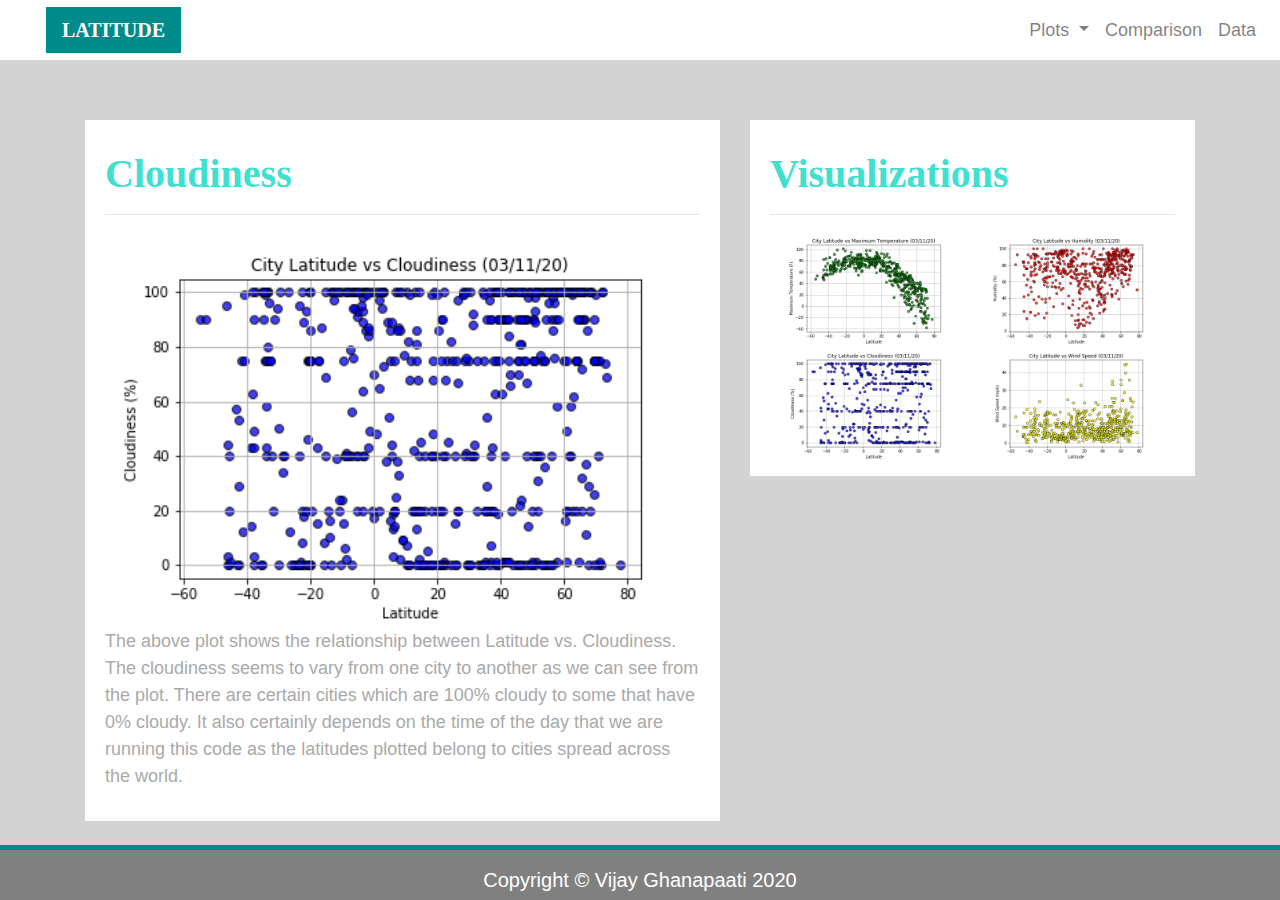
<file: WebVisualizations/cloudiness.html>
<!DOCTYPE html>
<html lang="en">

<head>
  <!-- Required meta tags -->
  <meta charset="utf-8">
  <meta name="viewport" content="width=device-width, initial-scale=1, shrink-to-fit=no">
  <title> Bootstrap Visualization Dashboard </title>
  <link rel="stylesheet" href="https://stackpath.bootstrapcdn.com/bootstrap/4.3.1/css/bootstrap.min.css" integrity="sha384-ggOyR0iXCbMQv3Xipma34MD+dH/1fQ784/j6cY/iJTQUOhcWr7x9JvoRxT2MZw1T" crossorigin="anonymous">
  <link rel="stylesheet" href="style.css">
</head>

<body>
  <div class='navigation'>
    <nav class="navbar navbar-expand-lg navbar-light">
    <a class="navbar-brand" href="index.html"><strong>LATITUDE</strong></a>
    <button class="navbar-toggler border border-turquoise" type="button" data-toggle="collapse" data-target="#navbarNavDropdown" aria-controls="#navbarNavDropdown" aria-expanded="false" aria-label="Toggle navigation">
            <span class="navbar-toggler-icon"></span>
        </button>
        <div class="collapse navbar-collapse" id="navbarNavDropdown">
          <ul class="navbar-nav ml-auto">
            <li class="nav-item dropdown">
              <a class="nav-link dropdown-toggle" href="#" id="navbarDropdownMenuLink" role="button" data-toggle="dropdown" aria-haspopup="true" aria-expanded="false">
                Plots
              </a>
              <div class="dropdown-menu" aria-labelledby="navbarDropdownMenuLink">
                      <a class="dropdown-item" href="max_temperature.html">Max Temperature</a>
                      <a class="dropdown-item" href="humidity.html">Humidity</a>
                      <a class="dropdown-item active" href="cloudiness.html">Cloudiness</a>
                      <a class="dropdown-item" href="wind_speed.html">Wind Speed</a>
              </div>
            </li>
            <li class="nav-item">
              <a class="nav-link" href="comparison.html">Comparison</a>
            </li>
            <li class="nav-item">
              <a class="nav-link" href="data.html">Data</a>
            </li>
          </ul>
        </div>
    </nav>
  </div>
  <!--The main page section-->
  <div class='container'>
    <div class='row'>
      <!--The Summary box-->
      <div class='col-lg-7 col-md-12'>
        <div class='box'>
          <section id="figure">
              <h1 class='title'>Cloudiness</h1>
              <hr>
              <img id='image1' src='Resources/assets/images/Fig3.png' alt="temp vs latitude">
          </section>
          <p>The above plot shows the relationship between Latitude vs. Cloudiness. The cloudiness 
            seems to vary from one city to another as we can see from the plot. There are certain cities 
            which are 100% cloudy to some that have 0% cloudy. It also certainly depends on the time of the 
            day that we are running this code as the latitudes plotted belong to cities spread across the world.</p>
        </div>
      </div>
      <!--The Visualization box-->    
      <div class='col-lg-5 col-md-12'>
        <div class='box'>
          <h1 class='title'>Visualizations</h1>
          <hr>

          <div class='container'>
            <div class='row'>
              <div class = 'col-6'>
                <a href="max_temperature.html">
                  <img class='tile' src='Resources/assets/images/Fig1.png' alt='Max temperature image'>
                </a>
              </div>
              <div class = 'col-6'>
                <a href="humidity.html">
                  <img class='tile' src='Resources/assets/images/Fig2.png' alt='Humidity image'>
                </a>
              </div> 
            </div>
            <div class='row'>
              <div class = 'col-6'>
                <a href="cloudiness.html">
                  <img class='tile' src='Resources/assets/images/Fig3.png' alt='cloudiness image'>
                </a>
              </div>
              <div class = 'col-6'>
                <a href="wind_speed.html">
                  <img class='tile' src='Resources/assets/images/Fig4.png' alt='wind speed image'>
                </a>
              </div> 
            </div> 
          </div>
        </div>
      </div>
    </div>
  </div>
  <footer>
    <div class="footer">Copyright &copy; Vijay Ghanapaati 2020</div>
  </footer>
  <script src="https://code.jquery.com/jquery-3.3.1.slim.min.js" integrity="sha384-q8i/X+965DzO0rT7abK41JStQIAqVgRVzpbzo5smXKp4YfRvH+8abtTE1Pi6jizo" crossorigin="anonymous"></script>
  <script src="https://cdnjs.cloudflare.com/ajax/libs/popper.js/1.14.7/umd/popper.min.js" integrity="sha384-UO2eT0CpHqdSJQ6hJty5KVphtPhzWj9WO1clHTMGa3JDZwrnQq4sF86dIHNDz0W1" crossorigin="anonymous"></script>
  <script src="https://stackpath.bootstrapcdn.com/bootstrap/4.3.1/js/bootstrap.min.js" integrity="sha384-JjSmVgyd0p3pXB1rRibZUAYoIIy6OrQ6VrjIEaFf/nJGzIxFDsf4x0xIM+B07jRM" crossorigin="anonymous"></script>
</body>

</html>
</file>
<file: style.css>
/*
 First External CSS Stylesheet
 */

/* Styling for HTML elements */

body {
  background: lightgray;
}

.navbar{
  max-height: 60px;
}

.navigation .navbar-brand{
  color: white;
  margin-left: 30px; 
  padding: inherit; 
  background-color: darkcyan;
  font-size: 20px;
  font-family: Georgia, 'Times New Roman', Times, serif;
}

.navbar{
  background-color: white; 
  font-size: 18px; 
}

.active, .dropdown-menu .dropdown-item:active a:hover{
  background-color:turquoise; 
}

.dropdown-item{
  color: gray; 
  
}

.dropdown .dropdown-menu .dropdown-item:active, .dropdown .dropdown-menu .dropdown-item:hover{
  background-color: turquoise; 
}

a{
  color: gray;
  font-size: 18px; 
}

.nav-link:hover{
  background-color: cyan;
}

.navbar-brand:hover{
  color: black;
}

/* Images */

img{
  width:100%;
  height:100%;
}

.active, .tile:hover{
  border-color: turquoise;
  border-style: solid; 
}

.visualization{
  width:50%;
  height:50%;
}

.title{
  color: turquoise;  
  font-family: Georgia, 'Times New Roman', Times, serif;
  font-weight: bold; 
  padding-top: 20px; 
}

p{
  color: darkgrey;
  font-family: Arial, Helvetica, sans-serif;
  font-size: 18px; 
}

.box {
  margin-top: 60px; 
  margin-bottom: 62px; 
  padding: 10px 20px 15px; 
  color:black;
  background-color: white; 

  }

  .table{
    font-size: 15px; 
    border-top-color: white; 
}

footer{
  background-color: gray; 
  border-top-style: solid; 
  border-top-width: 5px; 
  border-top-color: darkcyan;
  color: white; 
  min-height: 55px; 
  font-family: Arial, Helvetica, sans-serif;
  font-size: 20px; 
  text-align: center; 
  position: fixed;
  left: 0;
  bottom: 0;
  width: 100%;
  padding-top: 15px; 
}

.subtitle{
  color: turquoise;  
  font-family: Georgia, 'Times New Roman', Times, serif;
  font-weight: bolder; 
  text-align: center;
  padding-top: 20px; 
}



@media(max-width: 992px){
.navbar-expand-lg{
  background-color: darkcyan;
}
.navbar{
  max-height: none; 
  padding: inherit;
}
.navbar div{
  margin: inherit; 
  background-color: white;  
}
.navbar-brand{
  padding: 10px; 
}
  
button{
  margin-right: 30px; 
}
button:focus{
  
  outline: 1px dotted;
  outline: 5px auto;
      
  }
}
</file>
<file: WebVisualizations/style.css>
/*
 First External CSS Stylesheet
 */

/* Styling for HTML elements */

body {
  background: lightgray;
}

.navbar{
  max-height: 60px;
}

.navigation .navbar-brand{
  color: white;
  margin-left: 30px; 
  padding: inherit; 
  background-color: darkcyan;
  font-size: 20px;
  font-family: Georgia, 'Times New Roman', Times, serif;
}

.navbar{
  background-color: white; 
  font-size: 18px; 
}

.active, .dropdown-menu .dropdown-item:active a:hover{
  background-color:turquoise; 
}

.dropdown-item{
  color: gray; 
  
}

.dropdown .dropdown-menu .dropdown-item:active, .dropdown .dropdown-menu .dropdown-item:hover{
  background-color: turquoise; 
}

a{
  color: gray;
  font-size: 18px; 
}

.nav-link:hover{
  background-color: cyan;
}

.navbar-brand:hover{
  color: black;
}

/* Images */

img{
  width:100%;
  height:100%;
}

.active, .tile:hover{
  border-color: turquoise;
  border-style: solid; 
}

.visualization{
  width:50%;
  height:50%;
}

.title{
  color: turquoise;  
  font-family: Georgia, 'Times New Roman', Times, serif;
  font-weight: bold; 
  padding-top: 20px; 
}

p{
  color: darkgrey;
  font-family: Arial, Helvetica, sans-serif;
  font-size: 18px; 
}

.box {
  margin-top: 60px; 
  margin-bottom: 62px; 
  padding: 10px 20px 15px; 
  color:black;
  background-color: white; 

  }

  .table{
    font-size: 15px; 
    border-top-color: white; 
}

footer{
  background-color: gray; 
  border-top-style: solid; 
  border-top-width: 5px; 
  border-top-color: darkcyan;
  color: white; 
  min-height: 55px; 
  font-family: Arial, Helvetica, sans-serif;
  font-size: 20px; 
  text-align: center; 
  position: fixed;
  left: 0;
  bottom: 0;
  width: 100%;
  padding-top: 15px; 
}

.subtitle{
  color: turquoise;  
  font-family: Georgia, 'Times New Roman', Times, serif;
  font-weight: bolder; 
  text-align: center;
  padding-top: 20px; 
}

@media(max-width: 992px){
.navbar-expand-lg{
  background-color: darkcyan;
}
.navbar{
  max-height: none; 
  padding: inherit;
}
.navbar div{
  margin: inherit; 
  background-color: white;  
}
.navbar-brand{
  padding: 10px; 
}
  
button{
  margin-right: 30px; 
}
button:focus{
  
  outline: 1px dotted;
  outline: 5px auto;
      
  }
}
</file>
